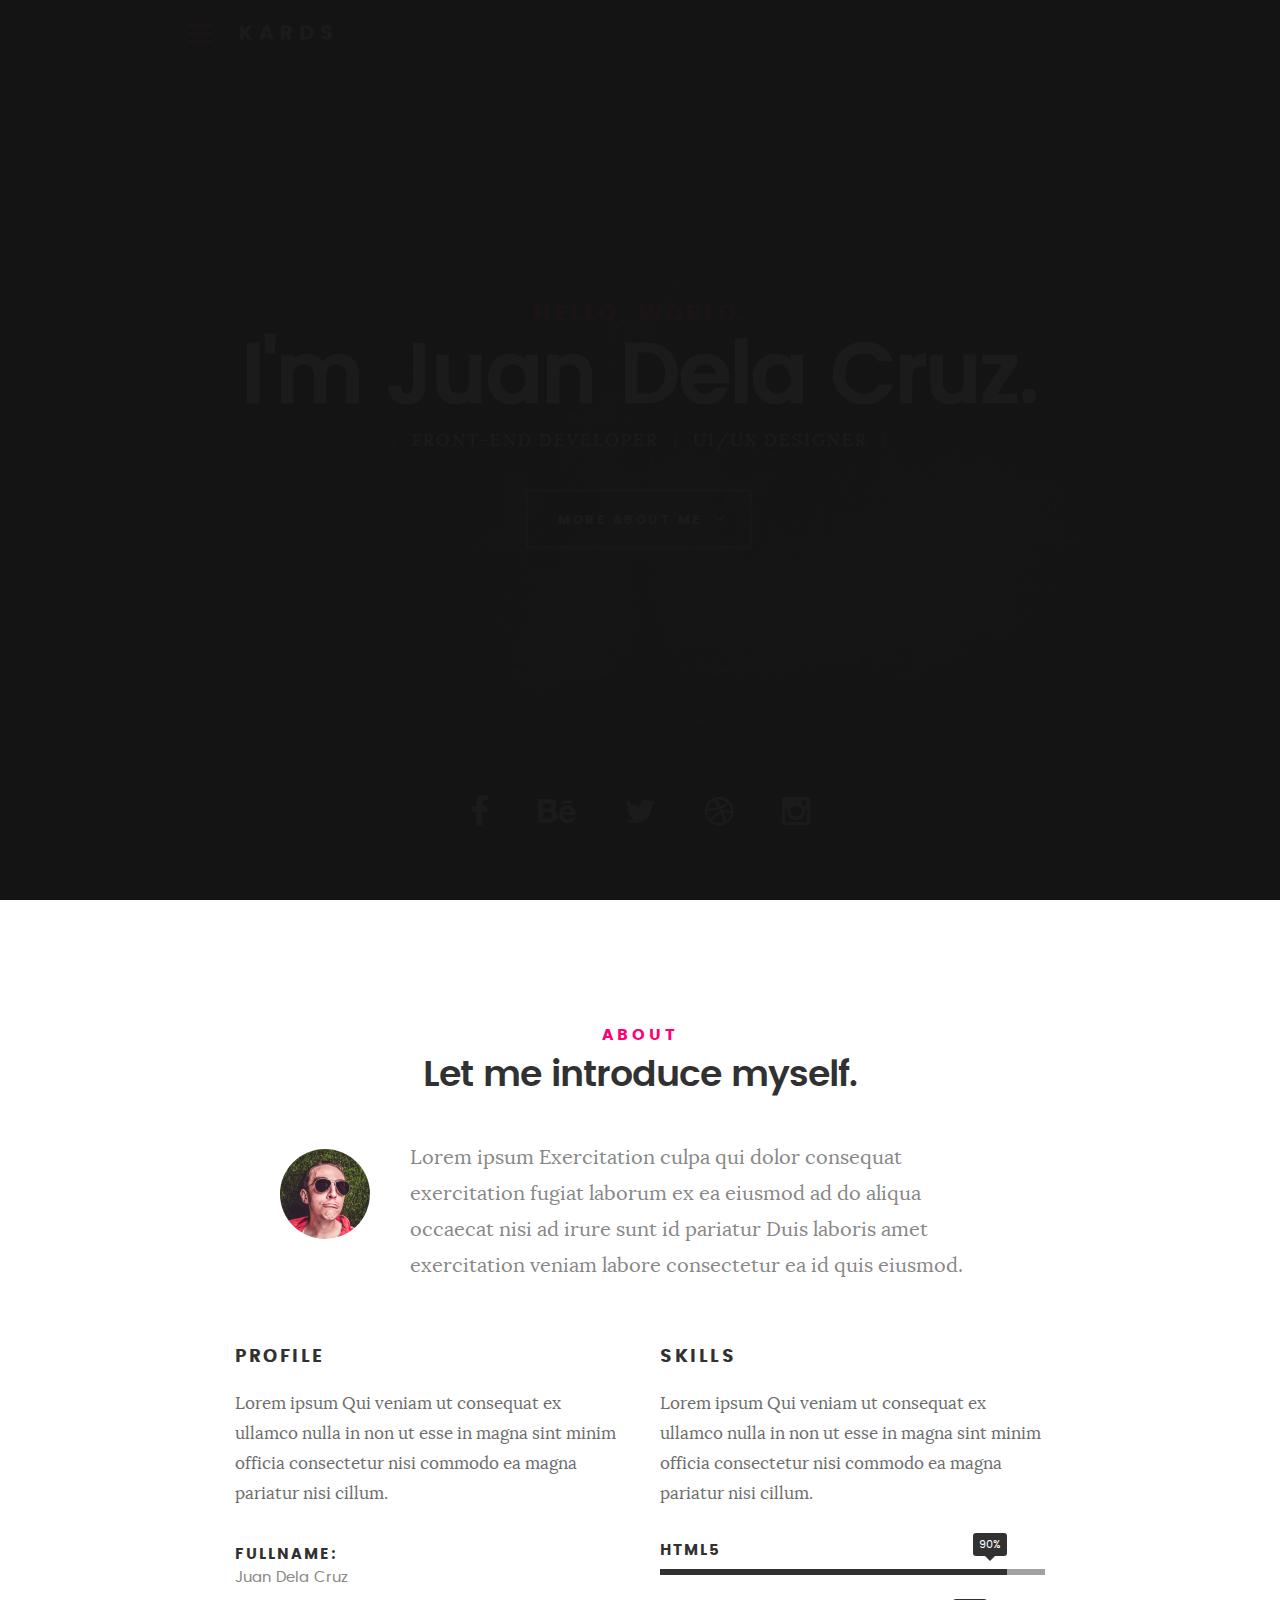
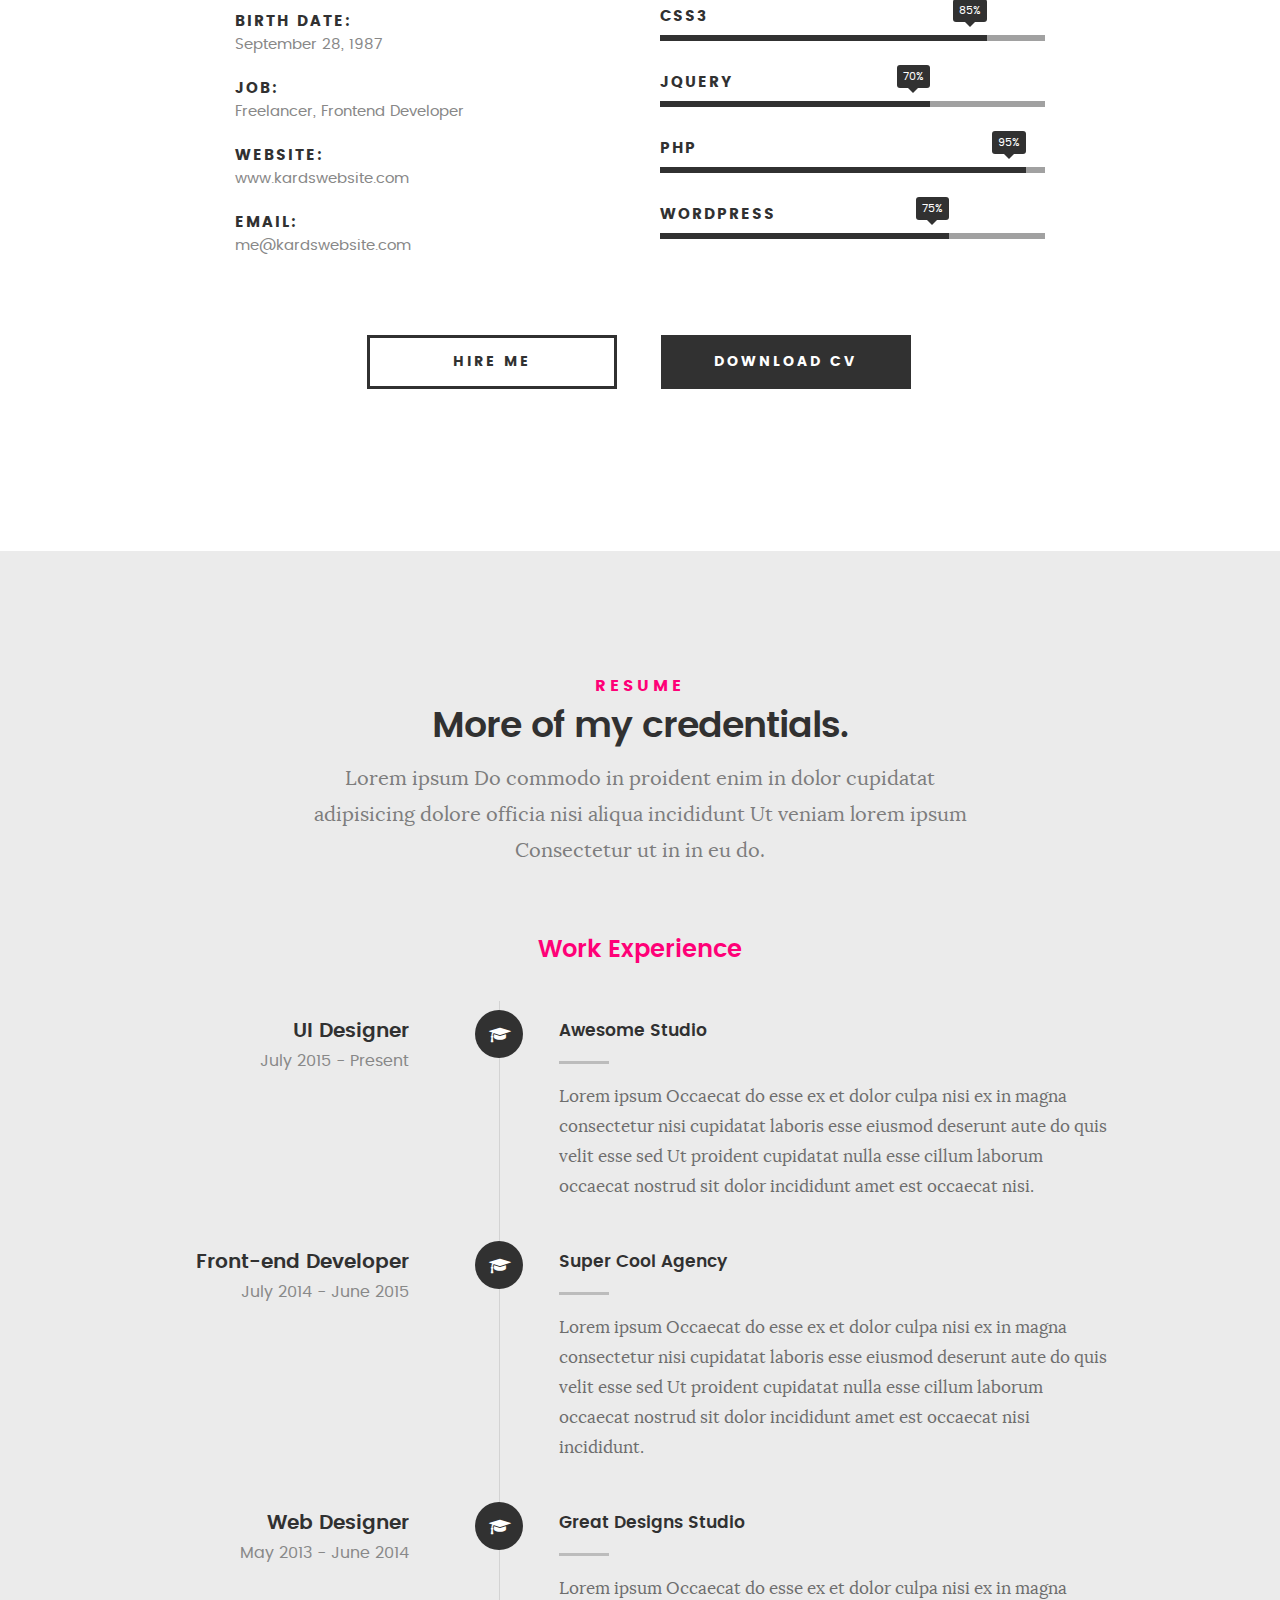
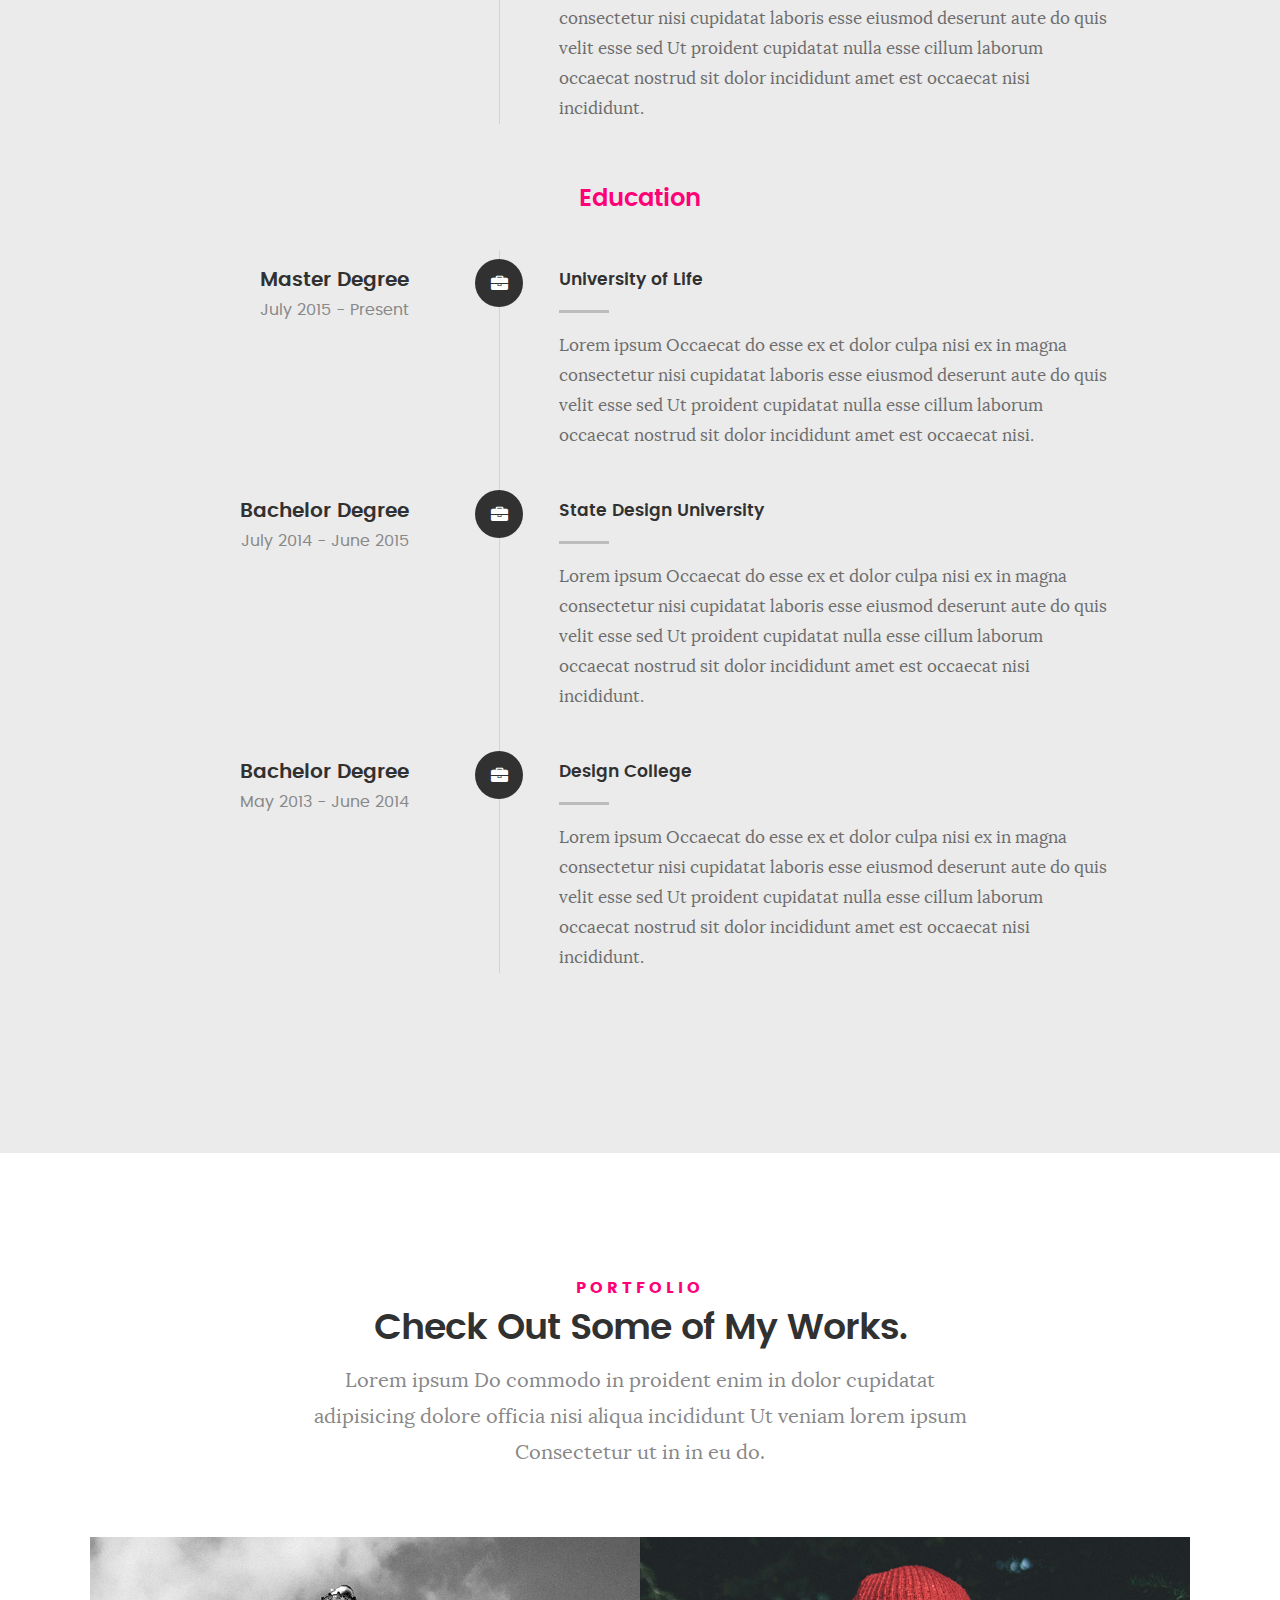
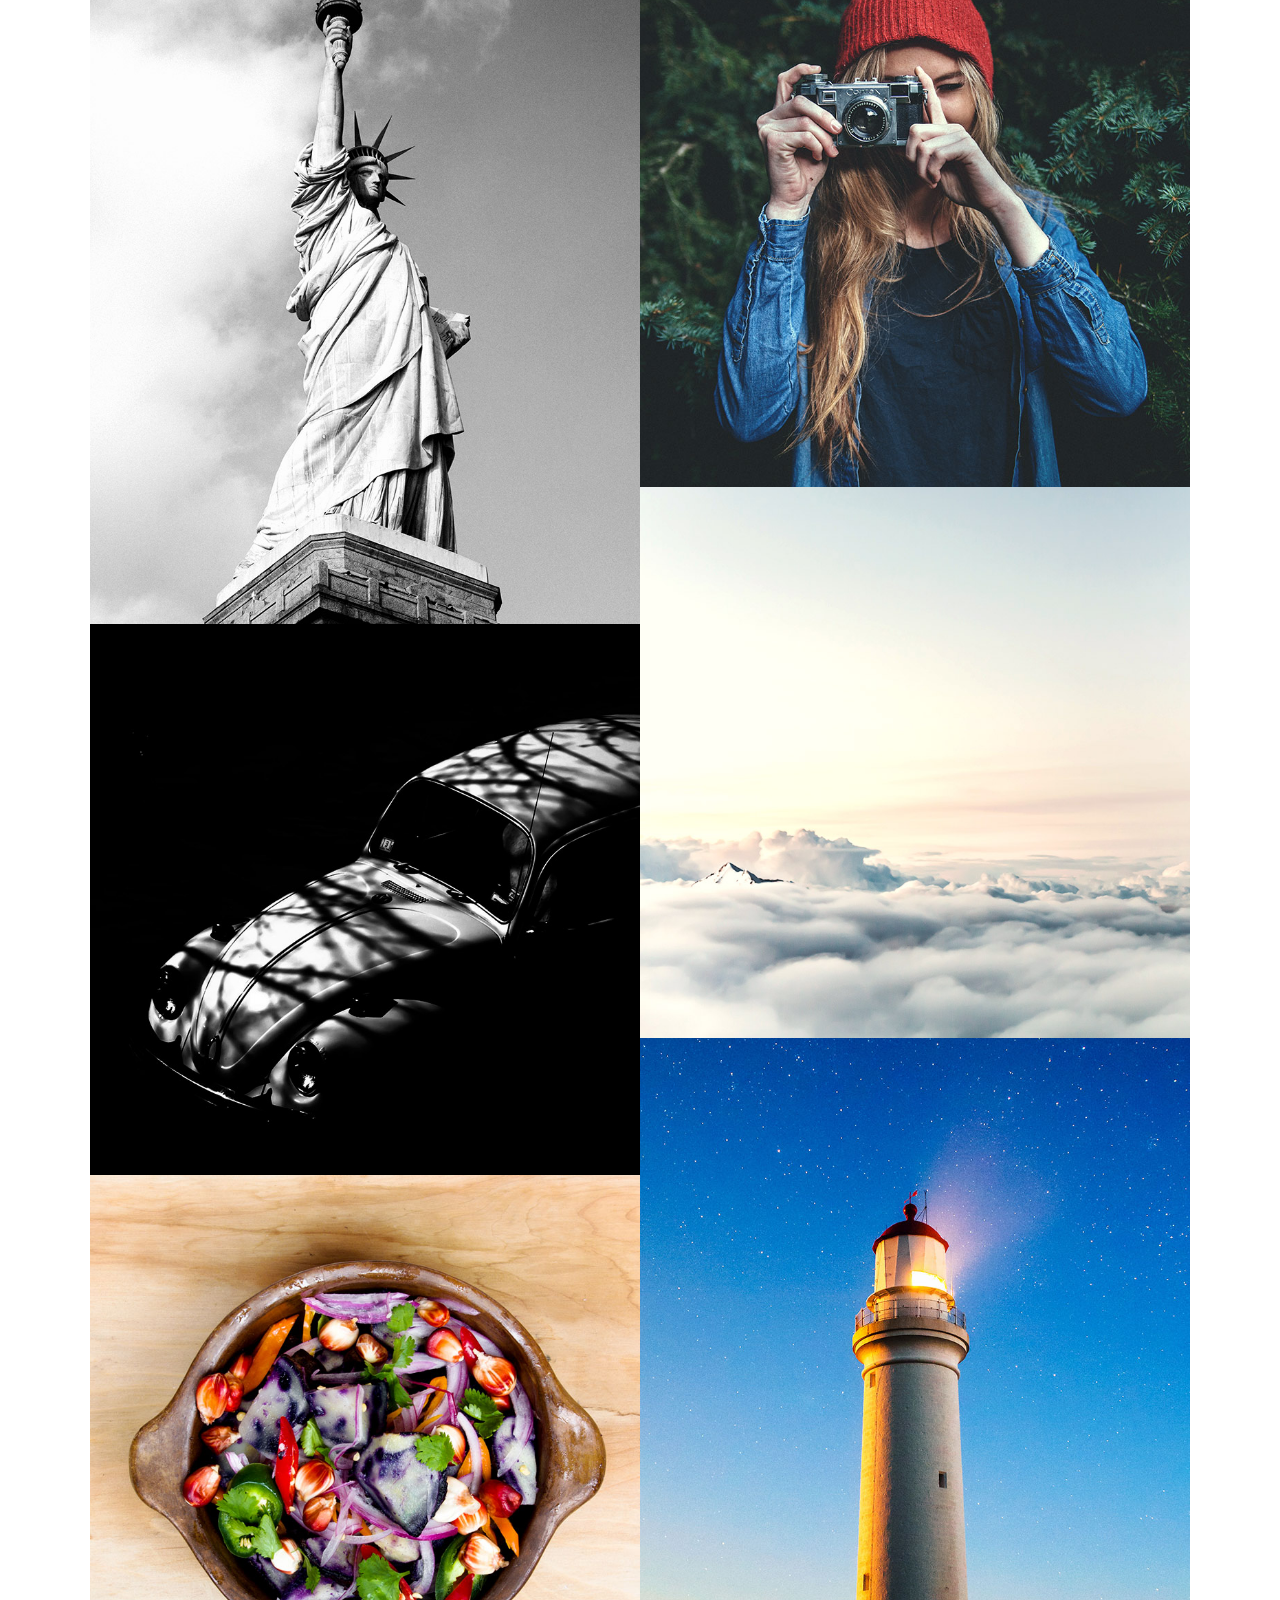
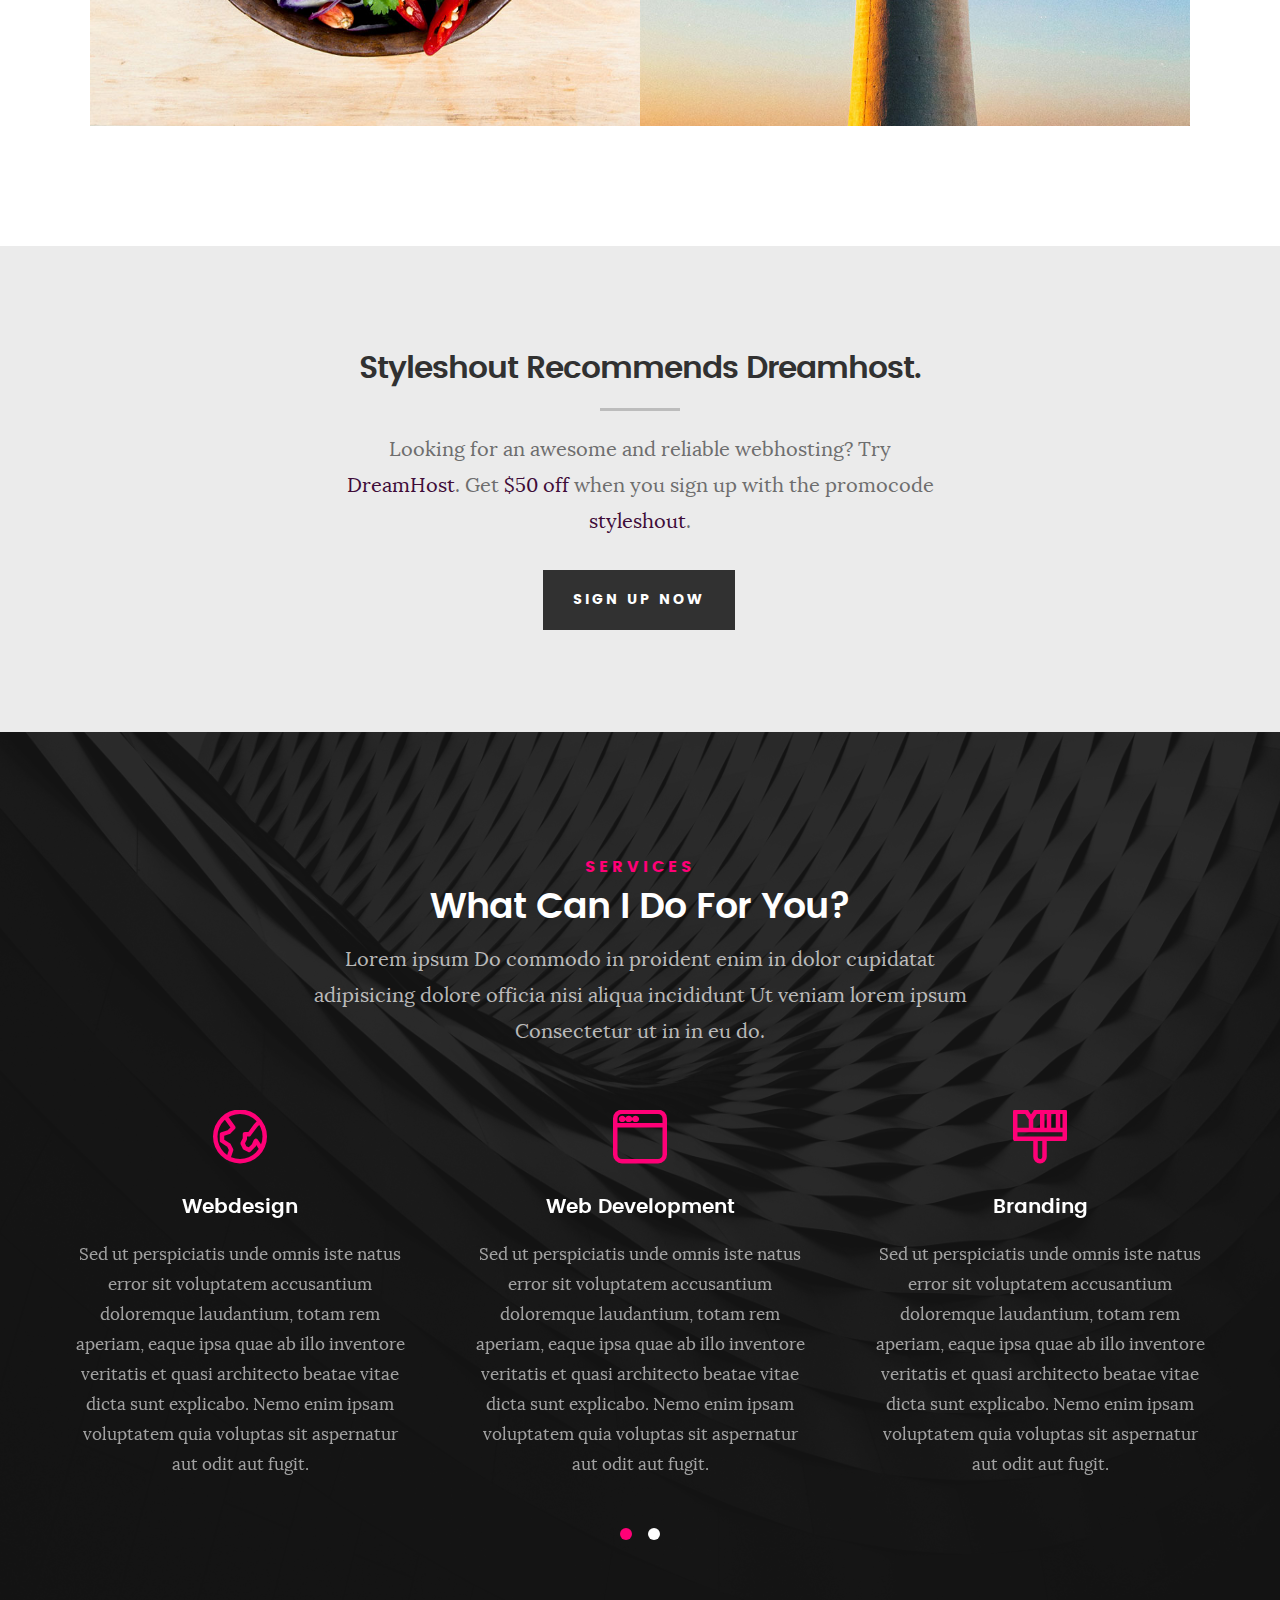
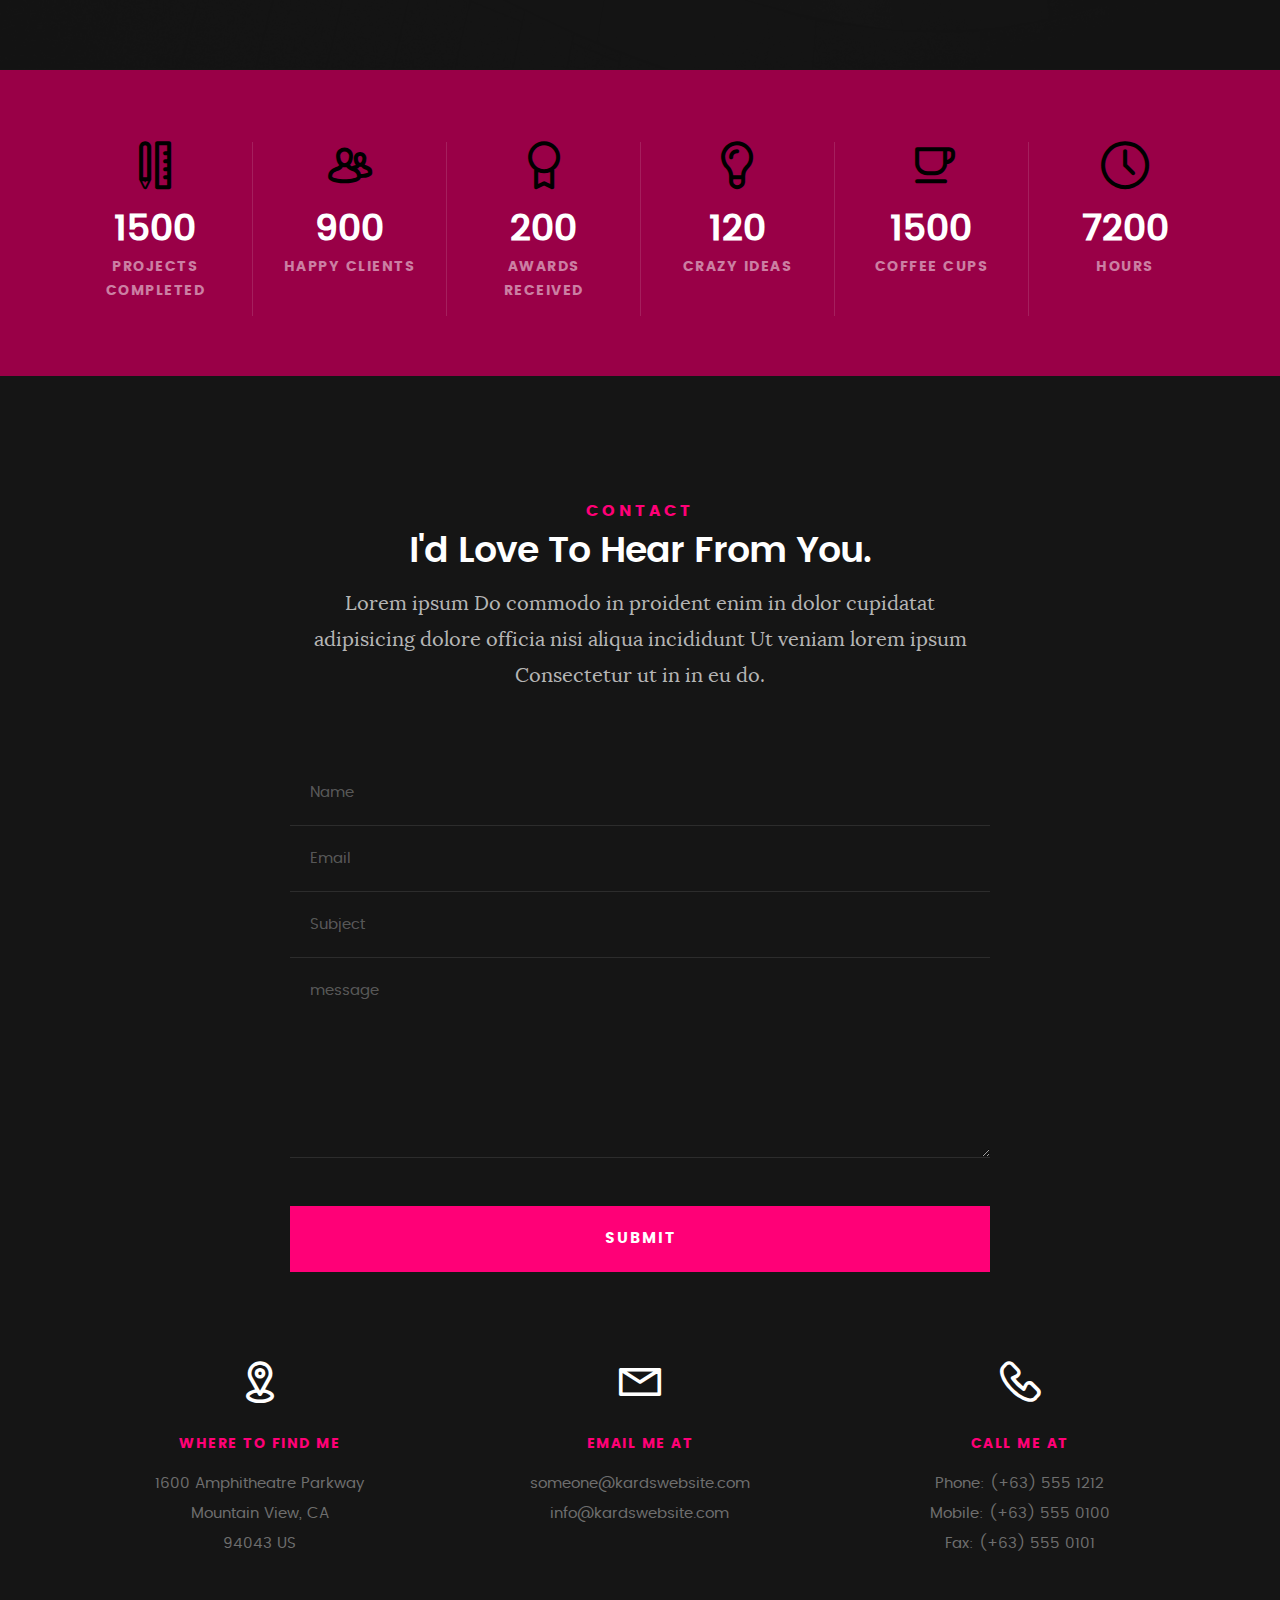
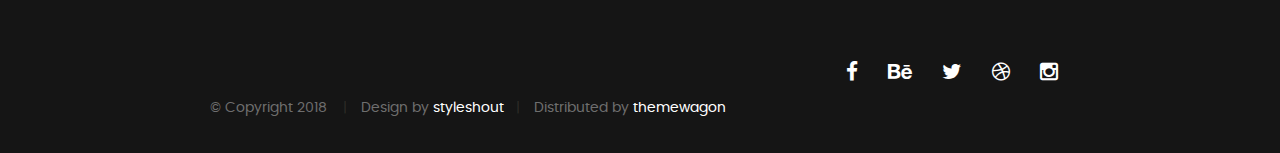
<file: index.html>
<!DOCTYPE html>
<!--[if IE 8 ]><html class="no-js oldie ie8" lang="en"> <![endif]-->
<!--[if IE 9 ]><html class="no-js oldie ie9" lang="en"> <![endif]-->
<!--[if (gte IE 9)|!(IE)]><!--><html class="no-js" lang="en"> <!--<![endif]-->
<head>

   <!--- basic page needs
   ================================================== -->
   <meta charset="utf-8">
	<title>Kards</title>
	<meta name="description" content="">  
	<meta name="author" content="">

   <!-- mobile specific metas
   ================================================== -->
	<meta name="viewport" content="width=device-width, initial-scale=1, maximum-scale=1">

 	<!-- CSS
   ================================================== -->
   <link rel="stylesheet" href="css/base.css">  
   <link rel="stylesheet" href="css/main.css">
   <link rel="stylesheet" href="css/vendor.css">     

   <!-- script
   ================================================== -->   
	<script src="js/modernizr.js"></script>
	<script src="js/pace.min.js"></script>

   <!-- favicons
	================================================== -->
	<link rel="icon" type="image/png" href="favicon.png">

</head>

<body id="top">

	<!-- header 
   ================================================== -->
   <header>   	
   	<div class="row">

   		<div class="top-bar">
   			<a class="menu-toggle" href="#"><span>Menu</span></a>

	   		<div class="logo">
		         <a href="index.html">KARDS</a>
		      </div>		      

		   	<nav id="main-nav-wrap">
					<ul class="main-navigation">
						<li class="current"><a class="smoothscroll"  href="#intro" title="">Home</a></li>
						<li><a class="smoothscroll"  href="#about" title="">About</a></li>
						<li><a class="smoothscroll"  href="#resume" title="">Resume</a></li>
						<li><a class="smoothscroll"  href="#portfolio" title="">Portfolio</a></li>
						<li><a class="smoothscroll"  href="#services" title="">Services</a></li>					
						<li><a class="smoothscroll"  href="#contact" title="">Contact</a></li>	
						<li><a href="styles.html" title="">Style Demo</a></li>				
					</ul>
				</nav>    		
   		</div> <!-- /top-bar --> 
   		
   	</div> <!-- /row --> 		
   </header> <!-- /header -->

	<!-- intro section
   ================================================== -->
   <section id="intro">   

   	<div class="intro-overlay"></div>	

   	<div class="intro-content">
   		<div class="row">

   			<div class="col-twelve">

	   			<h5>Hello, World.</h5>
	   			<h1>I'm Juan Dela Cruz.</h1>

	   			<p class="intro-position">
	   				<span>Front-end Developer</span>
	   				<span>UI/UX Designer</span> 
	   			</p>

	   			<a class="button stroke smoothscroll" href="#about" title="">More About Me</a>

	   		</div>  
   			
   		</div>   		 		
   	</div> <!-- /intro-content --> 

   	<ul class="intro-social">        
         <li><a href="#"><i class="fa fa-facebook"></i></a></li>
         <li><a href="#"><i class="fa fa-behance"></i></a></li>
         <li><a href="#"><i class="fa fa-twitter"></i></a></li>
         <li><a href="#"><i class="fa fa-dribbble"></i></a></li>
         <li><a href="#"><i class="fa fa-instagram"></i></a></li>
      </ul> <!-- /intro-social -->      	

   </section> <!-- /intro -->


   <!-- about section
   ================================================== -->
   <section id="about">  

   	<div class="row section-intro">
   		<div class="col-twelve">

   			<h5>About</h5>
   			<h1>Let me introduce myself.</h1>

   			<div class="intro-info">

   				<img src="images/profile-pic.jpg" alt="Profile Picture">

   				<p class="lead">Lorem ipsum Exercitation culpa qui dolor consequat exercitation fugiat laborum ex ea eiusmod ad do aliqua occaecat nisi ad irure sunt id pariatur Duis laboris amet exercitation veniam labore consectetur ea id quis eiusmod.</p>
   			</div>   			

   		</div>   		
   	</div> <!-- /section-intro -->

   	<div class="row about-content">

   		<div class="col-six tab-full">

   			<h3>Profile</h3>
   			<p>Lorem ipsum Qui veniam ut consequat ex ullamco nulla in non ut esse in magna sint minim officia consectetur nisi commodo ea magna pariatur nisi cillum.</p>

   			<ul class="info-list">
   				<li>
   					<strong>Fullname:</strong>
   					<span>Juan Dela Cruz</span>
   				</li>
   				<li>
   					<strong>Birth Date:</strong>
   					<span>September 28, 1987</span>
   				</li>
   				<li>
   					<strong>Job:</strong>
   					<span>Freelancer, Frontend Developer</span>
   				</li>
   				<li>
   					<strong>Website:</strong>
   					<span>www.kardswebsite.com</span>
   				</li>
   				<li>
   					<strong>Email:</strong>
   					<span>me@kardswebsite.com</span>
   				</li>

   			</ul> <!-- /info-list -->

   		</div>

   		<div class="col-six tab-full">

   			<h3>Skills</h3>
   			<p>Lorem ipsum Qui veniam ut consequat ex ullamco nulla in non ut esse in magna sint minim officia consectetur nisi commodo ea magna pariatur nisi cillum.</p>

				<ul class="skill-bars">
				   <li>
				   	<div class="progress percent90"><span>90%</span></div>
				   	<strong>HTML5</strong>
				   </li>
				   <li>
				   	<div class="progress percent85"><span>85%</span></div>
				   	<strong>CSS3</strong>
				   </li>
				   <li>
				   	<div class="progress percent70"><span>70%</span></div>
				   	<strong>JQuery</strong>
				   </li>
				   <li>
				   	<div class="progress percent95"><span>95%</span></div>
				   	<strong>PHP</strong>
				   </li>
				   <li>

				   	<div class="progress percent75"><span>75%</span></div>
				   	<strong>Wordpress</strong>
				   </li>
      
				</ul> <!-- /skill-bars -->		

   		</div>

   	</div>

   	<div class="row button-section">
   		<div class="col-twelve">
   			<a href="#contact" title="Hire Me" class="button stroke smoothscroll">Hire Me</a>
   			<a href="#" title="Download CV" class="button button-primary">Download CV</a>
   		</div>   		
   	</div>

   </section> <!-- /process-->    


   <!-- resume Section
   ================================================== -->
	<section id="resume" class="grey-section">

		<div class="row section-intro">
   		<div class="col-twelve">

   			<h5>Resume</h5>
   			<h1>More of my credentials.</h1>

   			<p class="lead">Lorem ipsum Do commodo in proident enim in dolor cupidatat adipisicing dolore officia nisi aliqua incididunt Ut veniam lorem ipsum Consectetur ut in in eu do.</p>

   		</div>   		
   	</div> <!-- /section-intro--> 

   	<div class="row resume-timeline">

   		<div class="col-twelve resume-header">

   			<h2>Work Experience</h2>

   		</div> <!-- /resume-header -->

   		<div class="col-twelve">

   			<div class="timeline-wrap">

   				<div class="timeline-block">

	   				<div class="timeline-ico">
	   					<i class="fa fa-graduation-cap"></i>
	   				</div>

	   				<div class="timeline-header">
	   					<h3>UI Designer</h3>
	   					<p>July 2015 - Present</p>
	   				</div>

	   				<div class="timeline-content">
	   					<h4>Awesome Studio</h4>
	   					<p>Lorem ipsum Occaecat do esse ex et dolor culpa nisi ex in magna consectetur nisi cupidatat laboris esse eiusmod deserunt aute do quis velit esse sed Ut proident cupidatat nulla esse cillum laborum occaecat nostrud sit dolor incididunt amet est occaecat nisi.</p>
	   				</div>

	   			</div> <!-- /timeline-block -->

	   			<div class="timeline-block">

	   				<div class="timeline-ico">
	   					<i class="fa fa-graduation-cap"></i>
	   				</div>

	   				<div class="timeline-header">
	   					<h3>Front-end Developer</h3>
	   					<p>July 2014 - June 2015</p>
	   				</div>

	   				<div class="timeline-content">
	   					<h4>Super Cool Agency</h4>
	   					<p>Lorem ipsum Occaecat do esse ex et dolor culpa nisi ex in magna consectetur nisi cupidatat laboris esse eiusmod deserunt aute do quis velit esse sed Ut proident cupidatat nulla esse cillum laborum occaecat nostrud sit dolor incididunt amet est occaecat nisi incididunt.</p>
	   				</div>

	   			</div> <!-- /timeline-block -->

	   			<div class="timeline-block">

	   				<div class="timeline-ico">
	   					<i class="fa fa-graduation-cap"></i>
	   				</div>

	   				<div class="timeline-header">
	   					<h3>Web Designer</h3>
	   					<p>May 2013 - June 2014</p>
	   				</div>

	   				<div class="timeline-content">
	   					<h4>Great Designs Studio</h4>
	   					<p>Lorem ipsum Occaecat do esse ex et dolor culpa nisi ex in magna consectetur nisi cupidatat laboris esse eiusmod deserunt aute do quis velit esse sed Ut proident cupidatat nulla esse cillum laborum occaecat nostrud sit dolor incididunt amet est occaecat nisi incididunt.</p>
	   				</div>

	   			</div> <!-- /timeline-block -->

   			</div> <!-- /timeline-wrap -->   			

   		</div> <!-- /col-twelve -->
   		
   	</div> <!-- /resume-timeline -->
   	
   	<div class="row resume-timeline">

   		<div class="col-twelve resume-header">

   			<h2>Education</h2>

   		</div> <!-- /resume-header -->

   		<div class="col-twelve">

   			<div class="timeline-wrap">

   				<div class="timeline-block">

	   				<div class="timeline-ico">
	   					<i class="fa fa-briefcase"></i>
	   				</div>

	   				<div class="timeline-header">
	   					<h3>Master Degree</h3>
	   					<p>July 2015 - Present</p>
	   				</div>

	   				<div class="timeline-content">
	   					<h4>University of Life</h4>
	   					<p>Lorem ipsum Occaecat do esse ex et dolor culpa nisi ex in magna consectetur nisi cupidatat laboris esse eiusmod deserunt aute do quis velit esse sed Ut proident cupidatat nulla esse cillum laborum occaecat nostrud sit dolor incididunt amet est occaecat nisi.</p>
	   				</div>

	   			</div> <!-- /timeline-block -->

	   			<div class="timeline-block">

	   				<div class="timeline-ico">
	   					<i class="fa fa-briefcase"></i>
	   				</div>

	   				<div class="timeline-header">
	   					<h3>Bachelor Degree</h3>
	   					<p>July 2014 - June 2015</p>
	   				</div>

	   				<div class="timeline-content">
	   					<h4>State Design University</h4>
	   					<p>Lorem ipsum Occaecat do esse ex et dolor culpa nisi ex in magna consectetur nisi cupidatat laboris esse eiusmod deserunt aute do quis velit esse sed Ut proident cupidatat nulla esse cillum laborum occaecat nostrud sit dolor incididunt amet est occaecat nisi incididunt.</p>
	   				</div>

	   			</div> <!-- /timeline-block -->

	   			<div class="timeline-block">

	   				<div class="timeline-ico">
	   					<i class="fa fa-briefcase"></i>
	   				</div>

	   				<div class="timeline-header">
	   					<h3>Bachelor Degree</h3>
	   					<p>May 2013 - June 2014</p>
	   				</div>

	   				<div class="timeline-content">
	   					<h4>Design College</h4>
	   					<p>Lorem ipsum Occaecat do esse ex et dolor culpa nisi ex in magna consectetur nisi cupidatat laboris esse eiusmod deserunt aute do quis velit esse sed Ut proident cupidatat nulla esse cillum laborum occaecat nostrud sit dolor incididunt amet est occaecat nisi incididunt.</p>
	   				</div>

	   			</div> <!-- /timeline-block -->

   			</div> <!-- /timeline-wrap -->   			

   		</div> <!-- /col-twelve -->
   		
   	</div> <!-- /resume-timeline -->
		
	</section> <!-- /features -->


	<!-- Portfolio Section
   ================================================== -->
	<section id="portfolio">

		<div class="row section-intro">
   		<div class="col-twelve">

   			<h5>Portfolio</h5>
   			<h1>Check Out Some of My Works.</h1>

   			<p class="lead">Lorem ipsum Do commodo in proident enim in dolor cupidatat adipisicing dolore officia nisi aliqua incididunt Ut veniam lorem ipsum Consectetur ut in in eu do.</p>

   		</div>   		
   	</div> <!-- /section-intro--> 

   	<div class="row portfolio-content">

   		<div class="col-twelve">

   			<!-- portfolio-wrapper -->
	         <div id="folio-wrapper" class="block-1-2 block-mob-full stack">

	         	<div class="bgrid folio-item">
	               <div class="item-wrap">
	               	<img src="images/portfolio/liberty.jpg" alt="Liberty">
	                  <a href="#modal-01" class="overlay">	                  	           
	                     <div class="folio-item-table">
	                     	<div class="folio-item-cell">
		     					       <h3 class="folio-title">Liberty</h3>	     					    
		     					    	 <span class="folio-types">
		     					       	  Graphic Design
		     					       </span>
		     					   </div>	                      	
	                     </div>                    
	                  </a>
	               </div>	               
	        		</div> <!-- /folio-item -->

	        		<div class="bgrid folio-item">
	               <div class="item-wrap">
	               	<img src="images/portfolio/shutterbug.jpg" alt="Shutterbug">
	               	<a href="#modal-02" class="overlay">              		                  
	                     <div class="folio-item-table">
	                     	<div class="folio-item-cell">
	                     		<h3 class="folio-title">Shutterbug</h3>	     					    
		     					    	<span class="folio-types">
		     					       	  Web Design
		     					      </span>		     		
		     					   </div> 	                      	
	                     </div>                    
	                  </a>
	               </div>
	        		</div> <!-- /folio-item -->

	            <div class="bgrid folio-item">
	               <div class="item-wrap">
	               	<img src="images/portfolio/clouds.jpg"alt="Clouds">
	                  <a href="#modal-03" class="overlay">             		                  
	                     <div class="folio-item-table">
	                     	<div class="folio-item-cell">
	                     		<h3 class="folio-title">Clouds</h3>	     					    
		     					    	<span class="folio-types">
		     					       	  Web Design
		     					      </span>		     		
		     					   </div> 	                      	
	                     </div>                    
	                  </a>
	               </div>
	        		</div> <!-- /folio-item -->

	            <div class="bgrid folio-item">
	               <div class="item-wrap">
	               	<img src="images/portfolio/beetle.jpg" alt="Beetle">
	                  <a href="#modal-04" class="overlay">                  	                 
	                     <div class="folio-item-table">
	                     	<div class="folio-item-cell">
	                     		<h3 class="folio-title">Beetle</h3>	     					    
		     					    	<span class="folio-types">
		     					       	  Branding
		     					      </span>		     		
		     					   </div>  	                      	
	                     </div>                    
	                  </a>
	               </div>
	        		</div> <!-- /folio-item -->     

	        		<div class="bgrid folio-item">
	               <div class="item-wrap">
	               	<img src="images/portfolio/lighthouse.jpg" alt="Lighthouse">
	                  <a href="#modal-05" class="overlay">             		                  
	                     <div class="folio-item-table">
	                     	<div class="folio-item-cell">
	                     		<h3 class="folio-title">Lighthouse</h3>	     					    
		     					    	<span class="folio-types">
		     					       	  Web Development
		     					      </span>		     		
		     					   </div> 	                      	
	                     </div>                    
	                  </a>
	               </div>
	        		</div> <!-- /folio-item -->

	            <div class="bgrid folio-item">
	               <div class="item-wrap">
	               	<img src="images/portfolio/salad.jpg" alt="Salad">
	                  <a href="#modal-06" class="overlay">
	                     <div class="folio-item-table">
	                     	<div class="folio-item-cell">
	                     		<h3 class="folio-title">Salad</h3>	     					    
		     					    	<span class="folio-types">
		     					       	  Branding
		     					      </span>		     		
		     					   </div>	                      	
	                     </div>                    
	                  </a>
	               </div>
	        		</div> <!-- /folio-item -->   

	            <!-- modal popups - begin
	            ============================================================= -->
	            <div id="modal-01" class="popup-modal slider mfp-hide">	

				     	<div class="media">
				     		<img src="images/portfolio/modals/m-liberty.jpg" alt="" />
				     	</div>      	

					   <div class="description-box">
					      <h4>Liberty</h4>		      
					      <p>Proin gravida nibh vel velit auctor aliquet. Aenean sollicitudin, lorem quis bibendum auctor, nisi elit consequat ipsum, nec sagittis sem nibh id elit.</p>

					      <div class="categories">Web Development</div>			               
					   </div>

			         <div class="link-box">
			            <a href="http://www.behance.net">Details</a>
					      <a href="#" class="popup-modal-dismiss">Close</a>
			         </div>		      

				   </div> <!-- /modal-01 -->

				   <div id="modal-02" class="popup-modal slider mfp-hide">	

				     	<div class="media">
				     		<img src="images/portfolio/modals/m-shutterbug.jpg" alt="" />
				     	</div>      	

					   <div class="description-box">
					      <h4>Shutterbug</h4>		      
					      <p>Proin gravida nibh vel velit auctor aliquet. Aenean sollicitudin, lorem quis bibendum auctor, nisi elit consequat ipsum, nec sagittis sem nibh id elit.</p>

					      <div class="categories">Web Design</div>			               
					   </div>

			         <div class="link-box">
			            <a href="http://www.behance.net">Details</a>
					      <a href="#" class="popup-modal-dismiss">Close</a>
			         </div>		      

				   </div> <!-- /modal-02 -->

				   <div id="modal-03" class="popup-modal slider mfp-hide">	

				     	<div class="media">
				     		<img src="images/portfolio/modals/m-clouds.jpg" alt="" />
				     	</div>      	

					   <div class="description-box">
					      <h4>Clouds</h4>		      
					      <p>Proin gravida nibh vel velit auctor aliquet. Aenean sollicitudin, lorem quis bibendum auctor, nisi elit consequat ipsum, nec sagittis sem nibh id elit.</p>

					      <div class="categories">Web Design</div>			               
					   </div>

			         <div class="link-box">
			            <a href="http://www.behance.net">Details</a>
					      <a href="#" class="popup-modal-dismiss">Close</a>
			         </div>		      

				   </div> <!-- /modal-03 -->

				   <div id="modal-04" class="popup-modal slider mfp-hide">	

				     	<div class="media">
				     		<img src="images/portfolio/modals/m-beetle.jpg" alt="" />
				     	</div>      	

					   <div class="description-box">
					      <h4>Beetle</h4>		      
					      <p>Proin gravida nibh vel velit auctor aliquet. Aenean sollicitudin, lorem quis bibendum auctor, nisi elit consequat ipsum, nec sagittis sem nibh id elit.</p>

					      <div class="categories">Branding</div>			               
					   </div>

			         <div class="link-box">
			            <a href="http://www.behance.net">Details</a>
					      <a href="#" class="popup-modal-dismiss">Close</a>
			         </div>		      

				   </div> <!-- /modal-04 -->

				   <div id="modal-05" class="popup-modal slider mfp-hide">	

				     	<div class="media">
				     		<img src="images/portfolio/modals/m-lighthouse.jpg" alt="" />
				     	</div>      	

					   <div class="description-box">
					      <h4>Lighthouse</h4>		      
					      <p>Proin gravida nibh vel velit auctor aliquet. Aenean sollicitudin, lorem quis bibendum auctor, nisi elit consequat ipsum, nec sagittis sem nibh id elit.</p>

					      <div class="categories">Web Development</div>			               
					   </div>

			         <div class="link-box">
			            <a href="http://www.behance.net">Details</a>
					      <a href="#" class="popup-modal-dismiss">Close</a>
			         </div>		      

				   </div> <!-- /modal-05 -->

				   <div id="modal-06" class="popup-modal slider mfp-hide">	

				     	<div class="media">
				     		<img src="images/portfolio/modals/m-salad.jpg" alt="" />
				     	</div>      	

					   <div class="description-box">
					      <h4>Salad</h4>		      
					      <p>Proin gravida nibh vel velit auctor aliquet. Aenean sollicitudin, lorem quis bibendum auctor, nisi elit consequat ipsum, nec sagittis sem nibh id elit.</p>

					      <div class="categories">Branding</div>			               
					   </div>

			         <div class="link-box">
			            <a href="http://www.behance.net">Details</a>
					      <a href="#" class="popup-modal-dismiss">Close</a>
			         </div>		      

				   </div> <!-- /modal-06 -->


				   <!-- modal popups - end
	            ============================================================= -->

	         </div> <!-- /portfolio-wrapper --> 

   		</div>  <!-- /twelve -->   

   	</div> <!-- /portfolio-content --> 
		
	</section> <!-- /portfolio --> 


	<!-- CTA Section
   ================================================== -->
	<section id="cta" class="grey-section">

   	<div class="row cta-content">

   		<div class="col-twelve section-ads">  

	     		<h2 class="h01"><a href="http://www.dreamhost.com/r.cgi?287326|STYLESHOUT">Styleshout Recommends Dreamhost.</a></h2>

		      <p class="lead">
		      Looking for an awesome and reliable webhosting? Try <a href="http://www.dreamhost.com/r.cgi?287326|STYLESHOUT"><span>DreamHost</span></a>.
				Get <span>$50 off</span> when you sign up with the promocode <span>styleshout</span>. 
				<!-- Simply type	the promocode in the box labeled “Promo Code” when placing your order. -->	
				</p>

				<div class="action">
			      <a class="button button-primary large" href="http://www.dreamhost.com/r.cgi?287326|STYLESHOUT">Sign Up Now</a>
		      </div>		     	

   		</div>

   	</div> <!-- /cta-content -->

   </section> <!-- /cta --> 

	
	<!-- services Section
   ================================================== -->
	<section id="services">

		<div class="overlay"></div>

		<div class="row section-intro">
   		<div class="col-twelve">

   			<h5>Services</h5>
   			<h1>What Can I Do For You?</h1>

   			<p class="lead">Lorem ipsum Do commodo in proident enim in dolor cupidatat adipisicing dolore officia nisi aliqua incididunt Ut veniam lorem ipsum Consectetur ut in in eu do.</p>

   		</div>   		
   	</div> <!-- /section-intro -->

   	<div class="row services-content">

   		<div id="owl-slider" class="owl-carousel services-list">

	      	<div class="service">	

	      		<span class="icon"><i class="icon-earth"></i></span>            

	            <div class="service-content">	

	            	 <h3>Webdesign</h3>

		            <p class="desc">Sed ut perspiciatis unde omnis iste natus error sit voluptatem accusantium doloremque laudantium, totam rem aperiam, eaque ipsa quae ab illo inventore veritatis et quasi architecto beatae vitae dicta sunt explicabo. Nemo enim ipsam voluptatem quia voluptas sit aspernatur aut odit aut fugit.
	         		</p>
	         		
	         	</div> 	         	 

				</div> <!-- /service -->

				<div class="service">	

					<span class="icon"><i class="icon-window"></i></span>                          

	            <div class="service-content">	

	            	<h3>Web Development</h3>  

		            <p class="desc">Sed ut perspiciatis unde omnis iste natus error sit voluptatem accusantium doloremque laudantium, totam rem aperiam, eaque ipsa quae ab illo inventore veritatis et quasi architecto beatae vitae dicta sunt explicabo. Nemo enim ipsam voluptatem quia voluptas sit aspernatur aut odit aut fugit.
	         		</p>

	            </div>	                          

			   </div> <!-- /service -->

			   <div class="service">

			   	<span class="icon"><i class="icon-paint-brush"></i></span>		            

	            <div class="service-content">

	            	<h3>Branding</h3>

		            <p class="desc">Sed ut perspiciatis unde omnis iste natus error sit voluptatem accusantium doloremque laudantium, totam rem aperiam, eaque ipsa quae ab illo inventore veritatis et quasi architecto beatae vitae dicta sunt explicabo. Nemo enim ipsam voluptatem quia voluptas sit aspernatur aut odit aut fugit.
	        			</p> 

	            </div> 	            	               

			   </div> <!-- /service -->

				<div class="service">

					<span class="icon"><i class="icon-toggles"></i></span>	              

	            <div class="service-content">

	            	<h3>UI/UX Design</h3>

		            <p class="desc">Sed ut perspiciatis unde omnis iste natus error sit voluptatem accusantium doloremque laudantium, totam rem aperiam, eaque ipsa quae ab illo inventore veritatis et quasi architecto beatae vitae dicta sunt explicabo. Nemo enim ipsam voluptatem quia voluptas sit aspernatur aut odit aut fugit.
	         		</p> 
	         		
	            </div>                

				</div> <!-- /service -->

			   <div class="service">

			   	<span class="icon"><i class="icon-image"></i></span>	            

	            <div class="service-content">

	            	<h3>Graphics Design</h3>

		            <p class="desc">Sed ut perspiciatis unde omnis iste natus error sit voluptatem accusantium doloremque laudantium, totam rem aperiam, eaque ipsa quae ab illo inventore veritatis et quasi architecto beatae vitae dicta sunt explicabo. Nemo enim ipsam voluptatem quia voluptas sit aspernatur aut odit aut fugit.
	        			</p> 

	            </div>	               

			   </div> <!-- /service -->

			   <div class="service">

			   	<span class="icon"><i class="icon-chat"></i></span>	   	           

	            <div class="service-content">

	            	 <h3>Consultancy</h3>

		            <p class="desc">Sed ut perspiciatis unde omnis iste natus error sit voluptatem accusantium doloremque laudantium, totam rem aperiam, eaque ipsa quae ab illo inventore veritatis et quasi architecto beatae vitae dicta sunt explicabo. Nemo enim ipsam voluptatem quia voluptas sit aspernatur aut odit aut fugit.
	        			</p> 
	        			
	            </div>	               

			   </div> <!-- /service -->

	      </div> <!-- /services-list -->
   		
   	</div> <!-- /services-content -->
		
	</section> <!-- /services -->	


	<!-- stats Section
   ================================================== -->
	<section id="stats" class="count-up">

		<div class="row">
			<div class="col-twelve">

				<div class="block-1-6 block-s-1-3 block-tab-1-2 block-mob-full stats-list">

					<div class="bgrid stat">

						<div class="icon-part">
							<i class="icon-pencil-ruler"></i>
						</div>

						<h3 class="stat-count">
							1500
						</h3>

						<h5 class="stat-title">
							Projects Completed
						</h5>

					</div> <!-- /stat -->					

					<div class="bgrid stat">

						<div class="icon-part">
							<i class="icon-users"></i>
						</div>

						<h3 class="stat-count">
							900
						</h3>

						<h5 class="stat-title">
							Happy Clients
						</h5>

					</div> <!-- /stat -->

					<div class="bgrid stat">

						<div class="icon-part">
							<i class="icon-badge"></i>
						</div>

						<h3 class="stat-count">
							200
						</h3>

						<h5 class="stat-title">
							Awards Received
						</h5>

					</div> <!-- /stat -->									

					<div class="bgrid stat">

						<div class="icon-part">
							<i class="icon-light-bulb"></i>
						</div>

						<h3 class="stat-count">
							120
						</h3>

						<h5 class="stat-title">
							Crazy Ideas
						</h5>

					</div> <!-- /stat -->

					<div class="bgrid stat">

						<div class="icon-part">
							<i class="icon-cup"></i>
						</div>

						<h3 class="stat-count">
							1500
						</h3>

						<h5 class="stat-title">
							Coffee Cups
						</h5>

					</div> <!-- /stat -->

					<div class="bgrid stat">

						<div class="icon-part">
							<i class="icon-clock"></i>
						</div>

						<h3 class="stat-count">
							7200
						</h3>

						<h5 class="stat-title">
							Hours
						</h5>

					</div> <!-- /stat -->

				</div> <!-- /stats-list -->

			</div> <!-- /twelve -->
		</div> <!-- /row -->

	</section> <!-- /stats -->

	
   <!-- contact
   ================================================== -->
	<section id="contact">

		<div class="row section-intro">
   		<div class="col-twelve">

   			<h5>Contact</h5>
   			<h1>I'd Love To Hear From You.</h1>

   			<p class="lead">Lorem ipsum Do commodo in proident enim in dolor cupidatat adipisicing dolore officia nisi aliqua incididunt Ut veniam lorem ipsum Consectetur ut in in eu do.</p>

   		</div> 
   	</div> <!-- /section-intro -->

   	<div class="row contact-form">

   		<div class="col-twelve">

            <!-- form -->
            <form name="contactForm" id="contactForm" method="post" action="">
      			<fieldset>

                  <div class="form-field">
 						   <input name="contactName" type="text" id="contactName" placeholder="Name" value="" minlength="2" required="">
                  </div>
                  <div class="form-field">
	      			   <input name="contactEmail" type="email" id="contactEmail" placeholder="Email" value="" required="">
	               </div>
                  <div class="form-field">
	     				   <input name="contactSubject" type="text" id="contactSubject" placeholder="Subject" value="">
	               </div>                       
                  <div class="form-field">
	                 	<textarea name="contactMessage" id="contactMessage" placeholder="message" rows="10" cols="50" required=""></textarea>
	               </div>                      
                 <div class="form-field">
                     <button class="submitform">Submit</button>
                     <div id="submit-loader">
                        <div class="text-loader">Sending...</div>                             
       				      <div class="s-loader">
								  	<div class="bounce1"></div>
								  	<div class="bounce2"></div>
								  	<div class="bounce3"></div>
								</div>
							</div>
                  </div>

      			</fieldset>
      		</form> <!-- Form End -->

            <!-- contact-warning -->
            <div id="message-warning">            	
            </div>            
            <!-- contact-success -->
      		<div id="message-success">
               <i class="fa fa-check"></i>Your message was sent, thank you!<br>
      		</div>

         </div> <!-- /col-twelve -->
   		
   	</div> <!-- /contact-form -->

   	<div class="row contact-info">

   		<div class="col-four tab-full">

   			<div class="icon">
   				<i class="icon-pin"></i>
   			</div>

   			<h5>Where to find me</h5>

   			<p>
            1600 Amphitheatre Parkway<br>
            Mountain View, CA<br>
            94043 US
            </p>

   		</div>

   		<div class="col-four tab-full collapse">

   			<div class="icon">
   				<i class="icon-mail"></i>
   			</div>

   			<h5>Email Me At</h5>

   			<p>someone@kardswebsite.com<br>
			   	info@kardswebsite.com			     
			   </p>

   		</div>

   		<div class="col-four tab-full">

   			<div class="icon">
   				<i class="icon-phone"></i>
   			</div>

   			<h5>Call Me At</h5>

   			<p>Phone: (+63) 555 1212<br>
			   	Mobile: (+63) 555 0100<br>
			     	Fax: (+63) 555 0101
			   </p>

   		</div>
   		
   	</div> <!-- /contact-info -->
		
	</section> <!-- /contact -->


   <!-- footer
   ================================================== -->

   <footer>
     	<div class="row">

     		<div class="col-six tab-full pull-right social">

     			<ul class="footer-social">        
			      <li><a href="#"><i class="fa fa-facebook"></i></a></li>
			      <li><a href="#"><i class="fa fa-behance"></i></a></li>
			      <li><a href="#"><i class="fa fa-twitter"></i></a></li>
			      <li><a href="#"><i class="fa fa-dribbble"></i></a></li>
			      <li><a href="#"><i class="fa fa-instagram"></i></a></li>
			   </ul> 
	      		
	      </div>

      	<div class="col-eight tab-full">
	      	<div class="copyright">
		        	<span>© Copyright 2018 </span> 
		        	<span>Design by <a href="http://www.styleshout.com/">styleshout</a></span> 
		        	<span>Distributed by <a href="https://themewagon.com/">themewagon</a></span>	         	
		         </div>		                  
	      	</div>

	      	<div id="go-top">
		         <a class="smoothscroll" title="Back to Top" href="#top"><i class="fa fa-long-arrow-up"></i></a>
		      </div>

      	</div> <!-- /row -->     	
   </footer>  

   <div id="preloader"> 
    	<div id="loader"></div>
   </div> 

   <!-- Java Script
   ================================================== --> 
   <script src="js/jquery-2.1.3.min.js"></script>
   <script src="js/plugins.js"></script>
   <script src="js/main.js"></script>

</body>

</html>
</file>
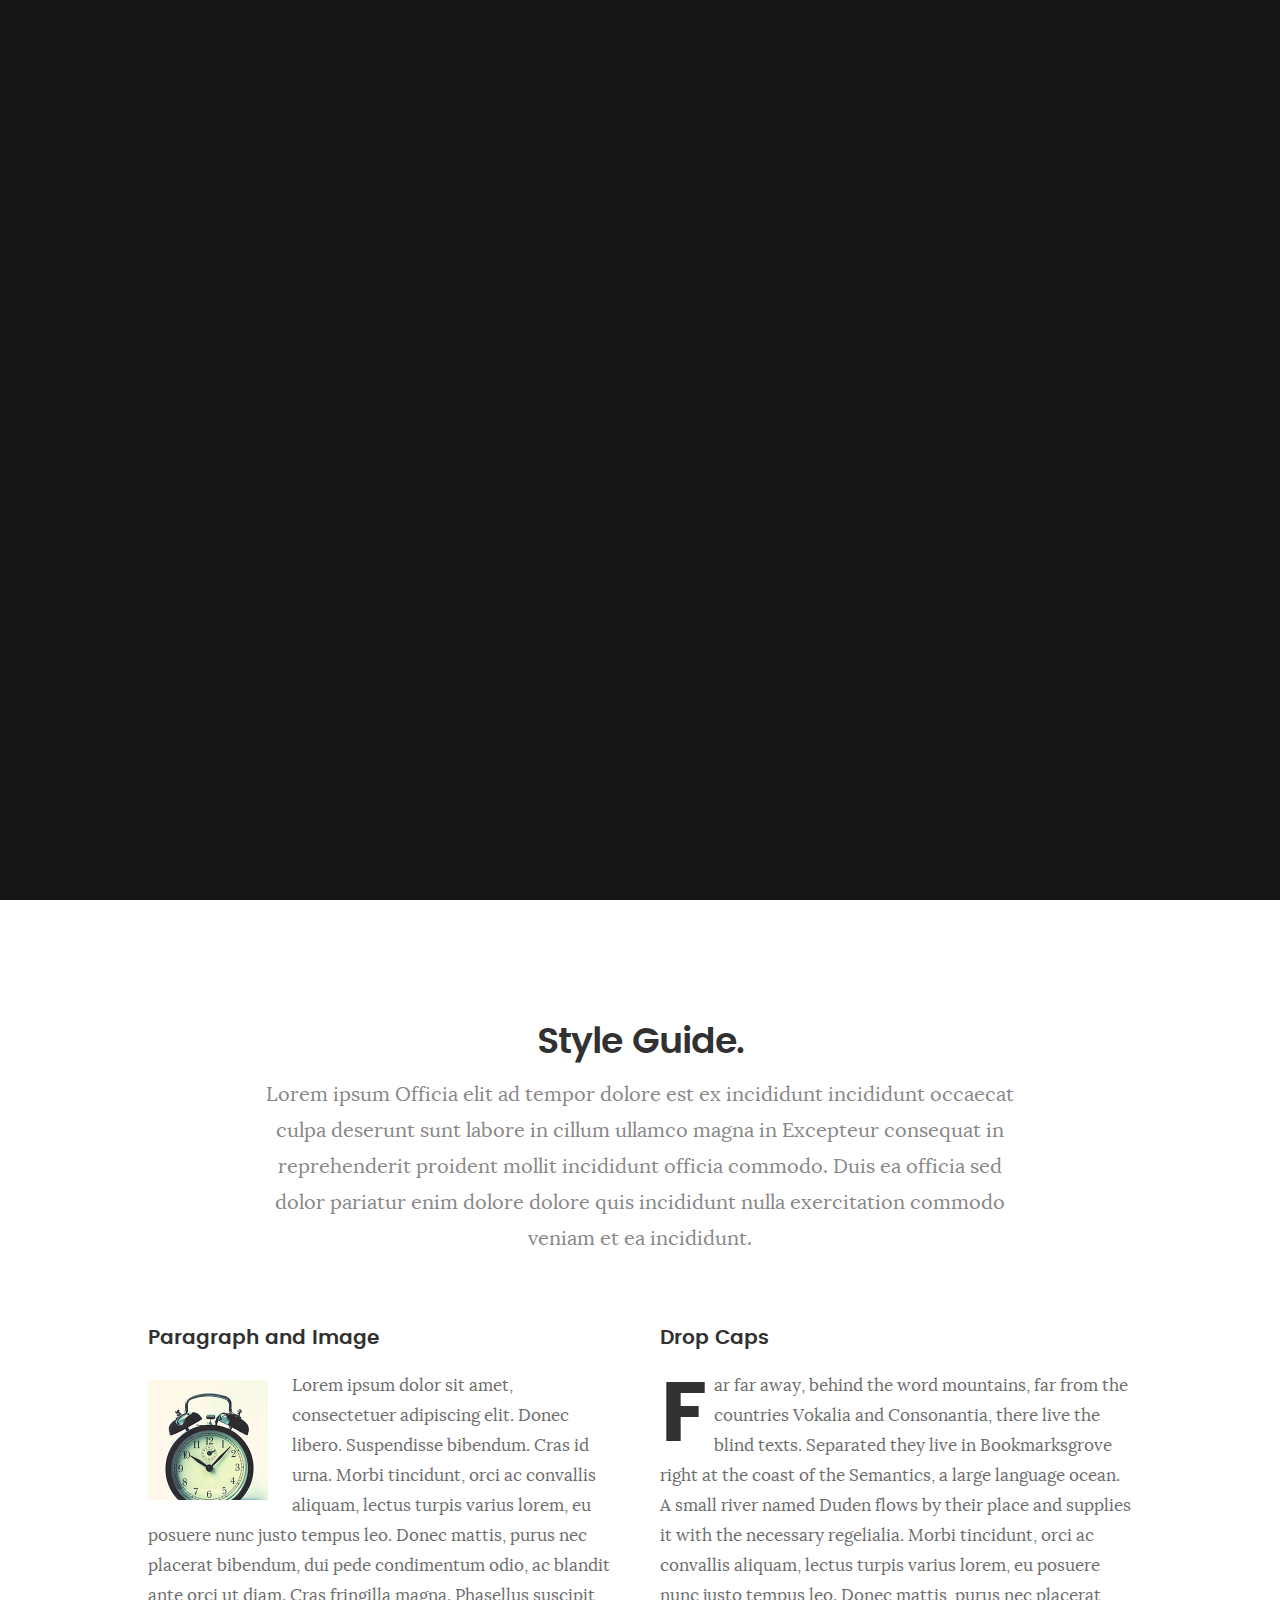
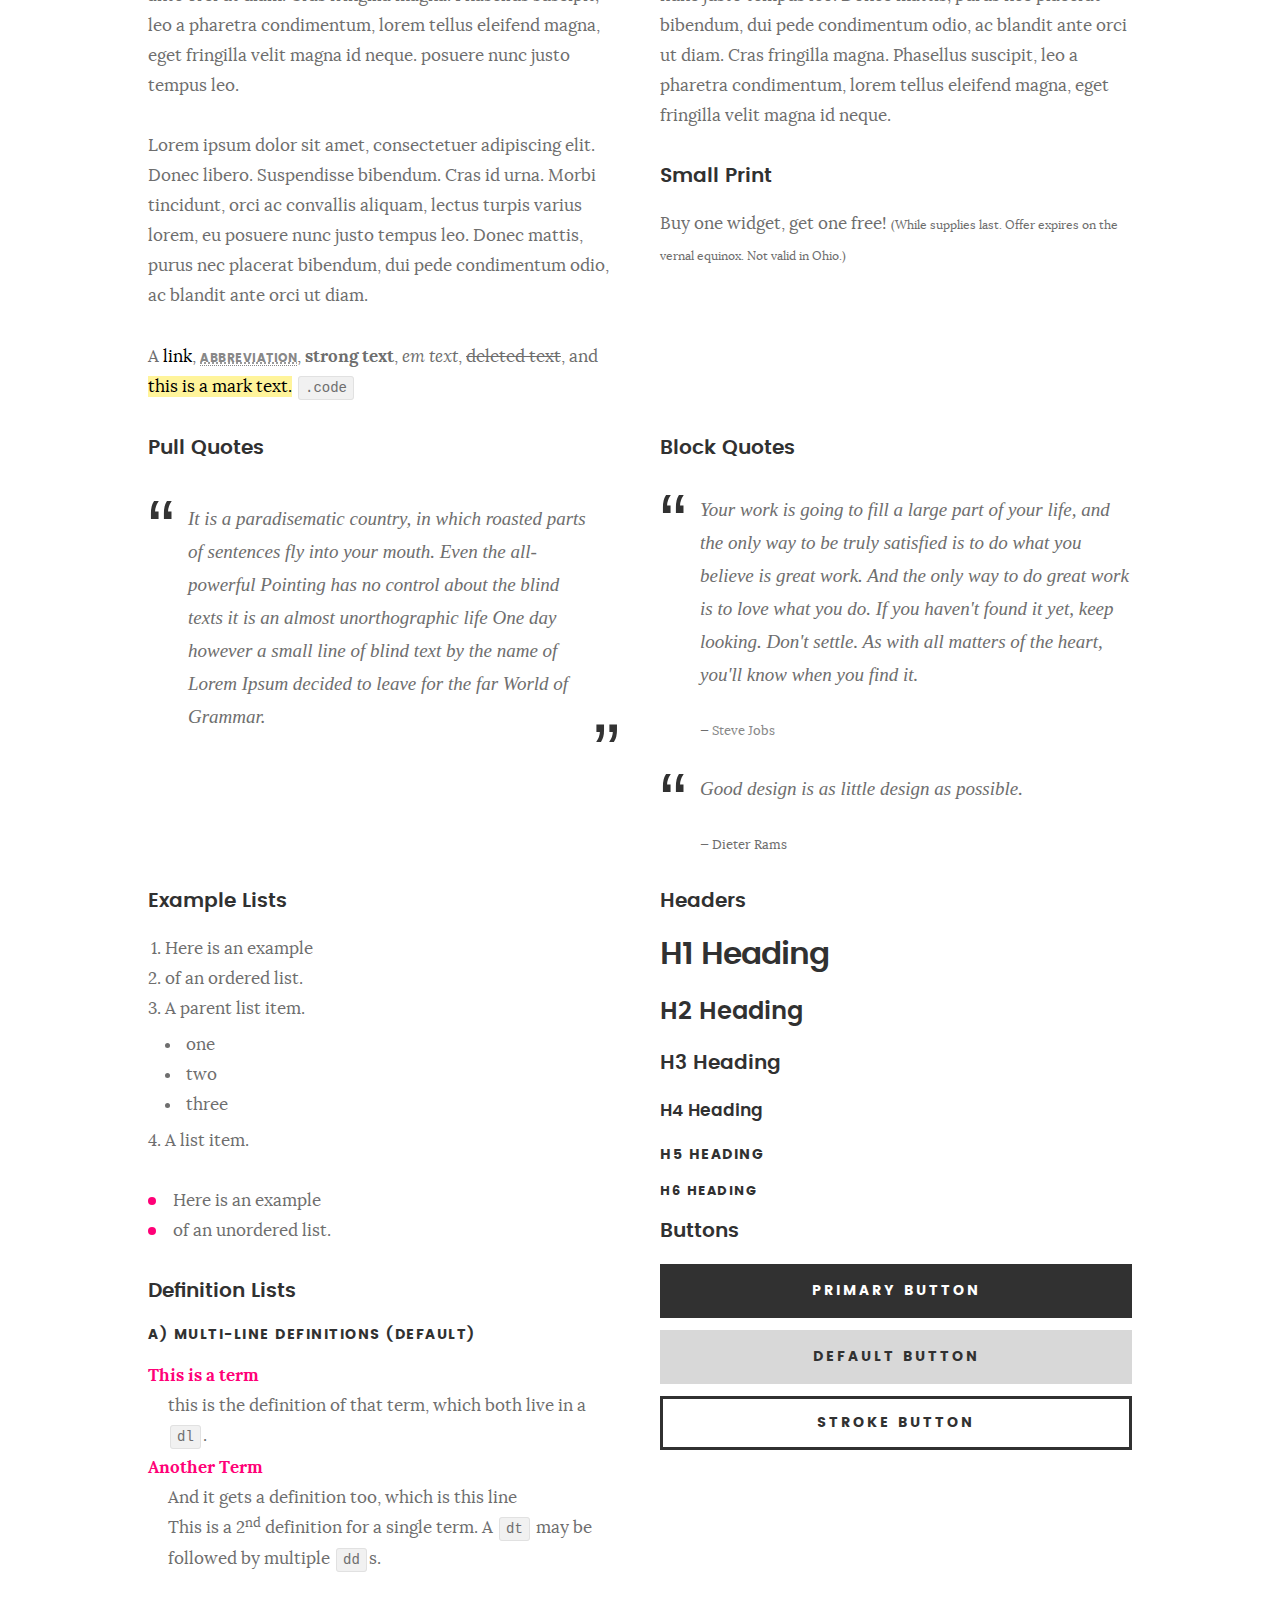
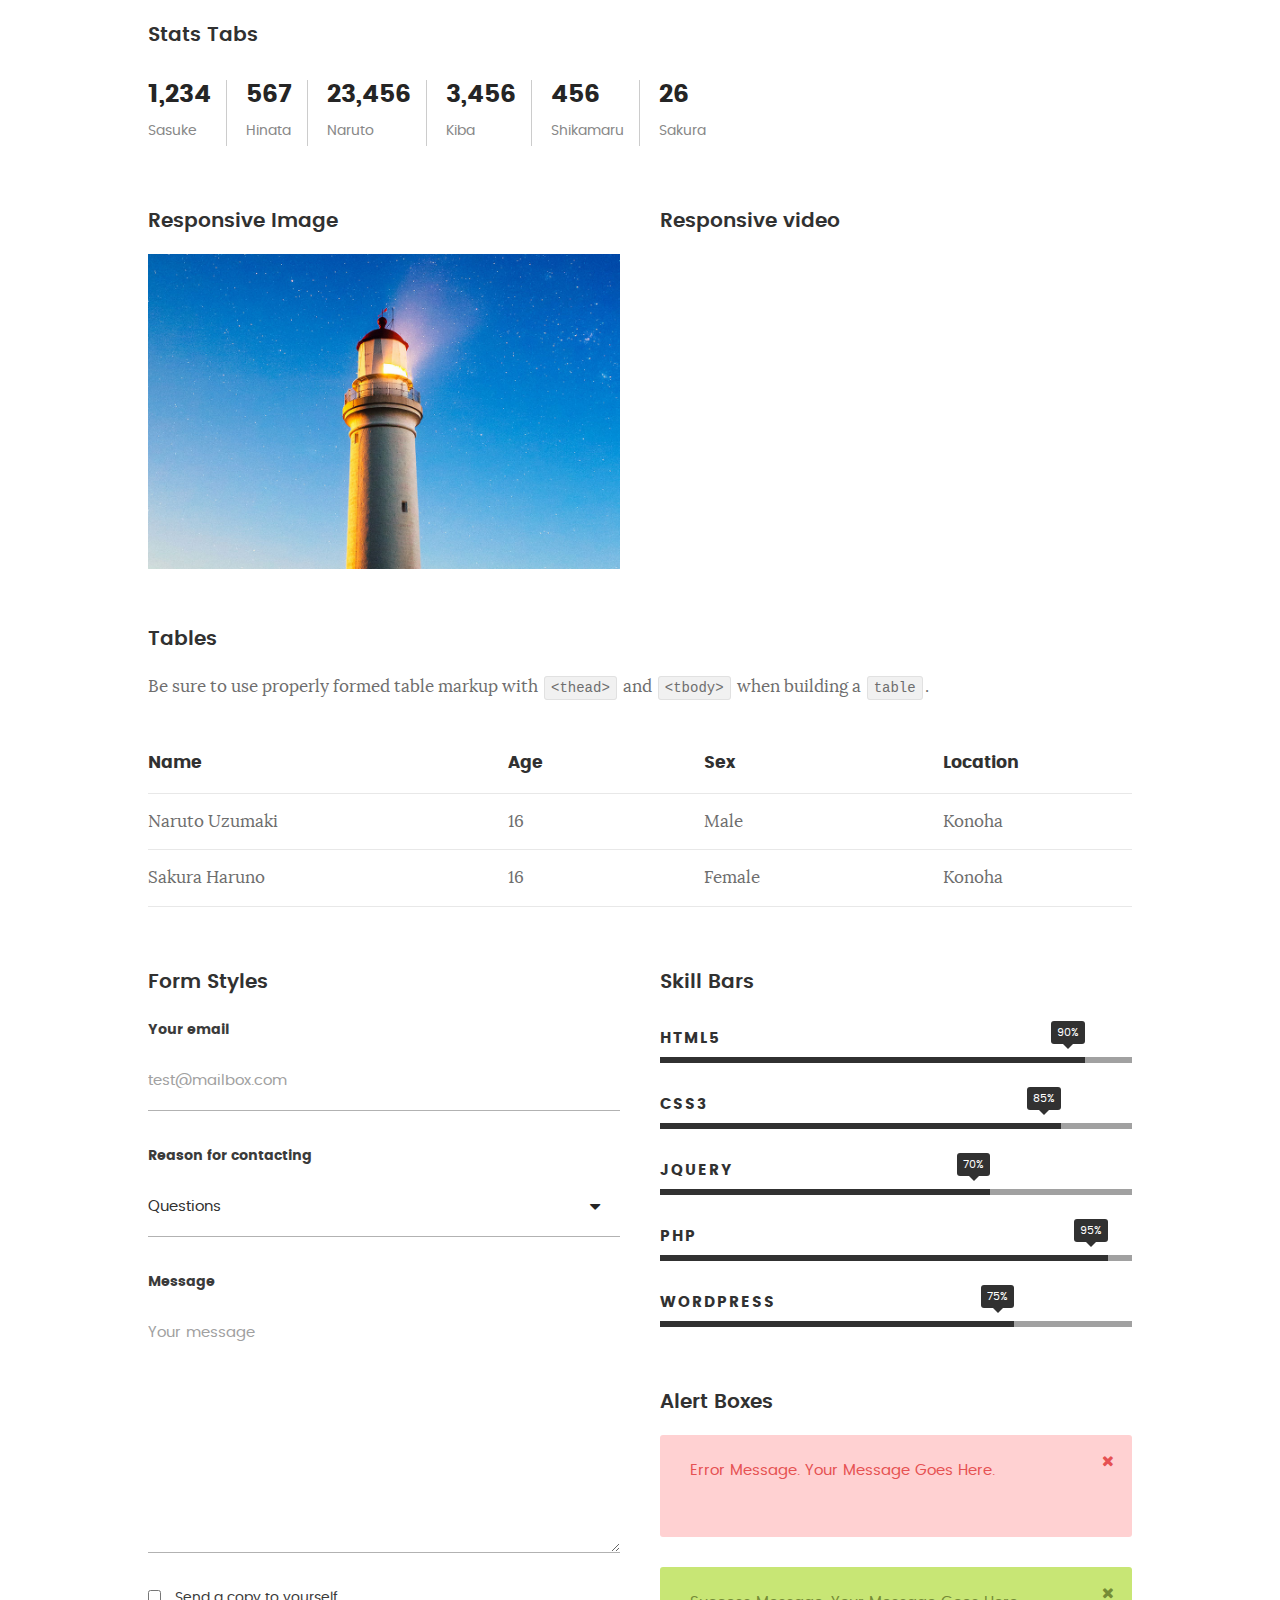
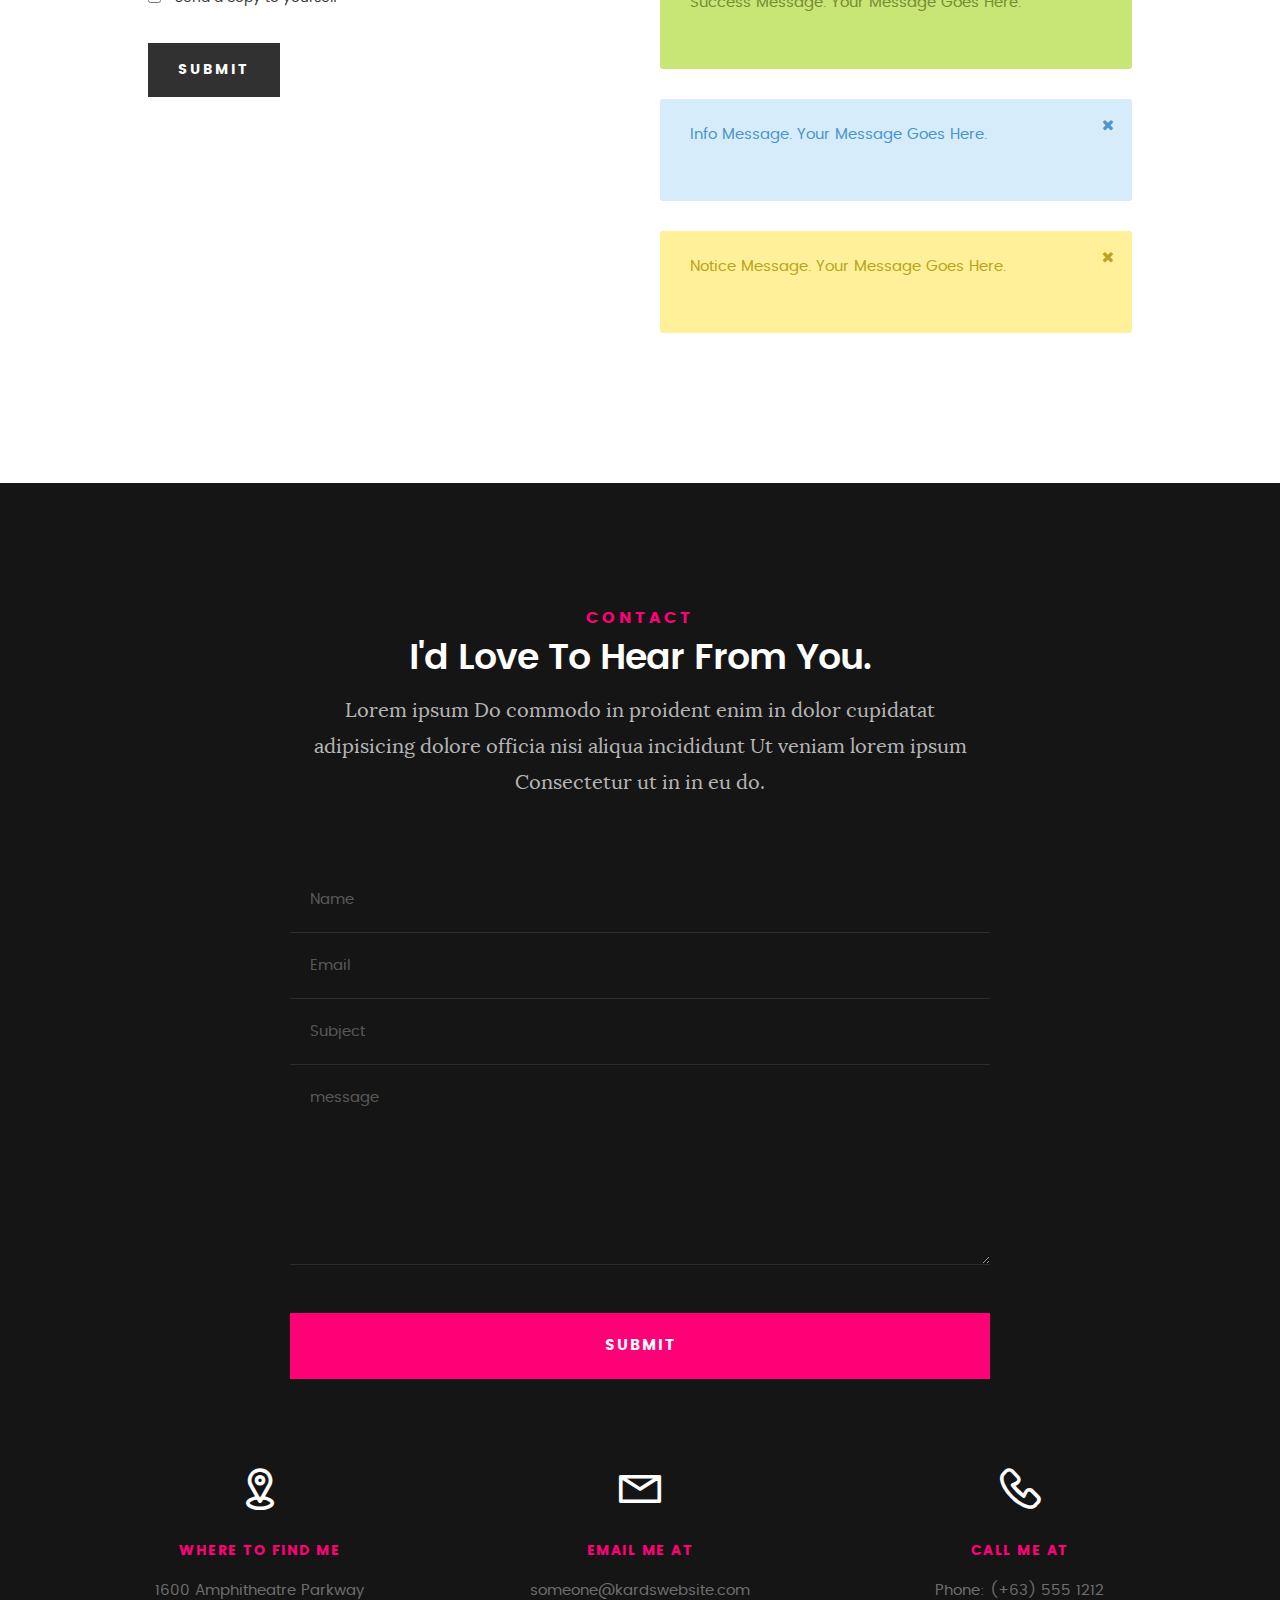
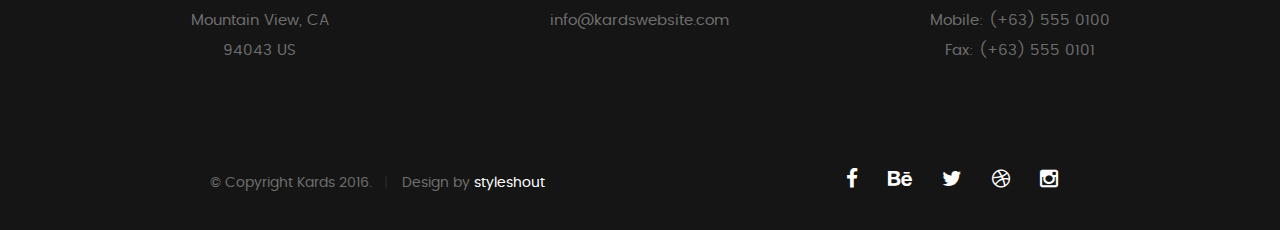
<file: styles.html>
<!DOCTYPE html>
<!--[if IE 8 ]><html class="no-js oldie ie8" lang="en"> <![endif]-->
<!--[if IE 9 ]><html class="no-js oldie ie9" lang="en"> <![endif]-->
<!--[if (gte IE 9)|!(IE)]><!--><html class="no-js" lang="en"> <!--<![endif]-->
<head>

   <!--- basic page needs
   ================================================== -->
   <meta charset="utf-8">
	<title>Style Demo - Kards</title>
	<meta name="description" content="">  
	<meta name="author" content="">

   <!-- mobile specific metas
   ================================================== -->
	<meta name="viewport" content="width=device-width, initial-scale=1, maximum-scale=1">

 	<!-- CSS
   ================================================== -->
   <link rel="stylesheet" href="css/base.css">  
   <link rel="stylesheet" href="css/main.css">
   <link rel="stylesheet" href="css/vendor.css">

   <style type="text/css" media="screen">

   	#styles { 
   		background: white;
   		padding-top: 12rem;
   		padding-bottom: 12rem;
   	}
   	#styles .row {
   		max-width: 1024px;
     	}
     	#styles .section-intro {
   		max-width: 800px;
     	}
      	
   </style>       

   <!-- script
   ================================================== -->
	<script src="js/modernizr.js"></script>
	<script src="js/pace.min.js"></script>

   <!-- favicons
	================================================== -->
	<link rel="icon" type="image/png" href="favicon.png">

</head>

<body id="top">

	<!-- header 
   ================================================== -->
   <header>   	
   	<div class="row">

   		<div class="top-bar">
   			<a class="menu-toggle" href="#"><span>Menu</span></a>

	   		<div class="logo">
		         <a href="index.html">KARDS</a>
		      </div>		      

		   	<nav id="main-nav-wrap">
					<ul class="main-navigation">
						<li><a href="index.html#intro" title="">Home</a></li>
						<li><a href="index.html#about" title="">About</a></li>
						<li><a href="index.html#resume" title="">Resume</a></li>
						<li><a href="index.html#portfolio" title="">Portfolio</a></li>
						<li><a href="index.html#services" title="">Services</a></li>					
						<li><a class="smoothscroll"  href="#contact" title="">Contact</a></li>	
						<li><a href="styles.html" title="">Style Demo</a></li>				
					</ul>
				</nav>    		
   		</div> <!-- /top-bar --> 
   		
   	</div> <!-- /row --> 		
   </header> <!-- /header -->

	<!-- intro section
   ================================================== -->
   <section id="intro">   

   	<div class="intro-overlay"></div>	

   	<div class="intro-content">
   		<div class="row">

   			<div class="col-twelve">

	   			<h5>Hello, World.</h5>
	   			<h1>I'm Juan Dela Cruz.</h1>

	   			<p class="intro-position">
	   				<span>Front-end Developer</span>
	   				<span>UI/UX Designer</span> 
	   			</p>

	   			<a class="button stroke smoothscroll" href="#about" title="">More About Me</a>

	   		</div>  
   			
   		</div>   		 		
   	</div> <!-- /intro-content --> 

   	<ul class="intro-social">        
         <li><a href="#"><i class="fa fa-facebook"></i></a></li>
         <li><a href="#"><i class="fa fa-behance"></i></a></li>
         <li><a href="#"><i class="fa fa-twitter"></i></a></li>
         <li><a href="#"><i class="fa fa-dribbble"></i></a></li>
         <li><a href="#"><i class="fa fa-instagram"></i></a></li>
      </ul> <!-- /intro-social -->      	

   </section> <!-- /intro -->


   <!-- Style Demo
   ================================================== -->
   <section id="styles">

   	<div class="row section-intro">

   		<div class="col-twelve">

   			<h1>Style Guide.</h1>

   			<p class="lead">Lorem ipsum Officia elit ad tempor dolore est ex incididunt incididunt occaecat culpa deserunt sunt labore in cillum ullamco magna in Excepteur consequat in reprehenderit proident mollit incididunt officia commodo.
   			Duis ea officia sed dolor pariatur enim dolore dolore quis incididunt nulla exercitation commodo veniam et ea incididunt.</p>   			

   		</div>

     	</div> <!-- /row -->

     	<div class="row">

     		<div class="col-six tab-full">

		      <h3>Paragraph and Image</h3>

		      <p><a href="#"><img width="120" height="120" class="pull-left" alt="sample-image" src="images/sample-image.jpg"></a>
		  		Lorem ipsum dolor sit amet, consectetuer adipiscing elit. Donec libero. Suspendisse bibendum.
		  		Cras id urna. Morbi tincidunt, orci ac convallis aliquam, lectus turpis varius lorem, eu
		  		posuere nunc justo tempus leo. Donec mattis, purus nec placerat bibendum, dui pede condimentum
		  		odio, ac blandit ante orci ut diam. Cras fringilla magna. Phasellus suscipit, leo a pharetra
		  		condimentum, lorem tellus eleifend magna, eget fringilla velit magna id neque.
		  		posuere nunc justo tempus leo. </p>

		  		<p>
		  		Lorem ipsum dolor sit amet, consectetuer adipiscing elit. Donec libero. Suspendisse bibendum.
		  		Cras id urna. Morbi tincidunt, orci ac convallis aliquam, lectus turpis varius lorem, eu
		  		posuere nunc justo tempus leo. Donec mattis, purus nec placerat bibendum, dui pede condimentum
		  		odio, ac blandit ante orci ut diam.	
 			   </p>

            <p>A <a href="#">link</a>,
  			   <abbr title="this really isn't a very good description">abbreviation</abbr>,
  			   <strong>strong text</strong>,
            <em>em text</em>,
  			   <del>deleted text</del>, and
            <mark>this is a mark text.</mark>
            <code>.code</code>
          	</p>

         </div>

         <div class="col-six tab-full">

            <h3>Drop Caps</h3>

	         <p class="drop-cap">Far far away, behind the word mountains, far from the countries Vokalia and Consonantia,
	         there live the blind texts. Separated they live in Bookmarksgrove right at the coast of the
	         Semantics, a large language ocean. A small river named Duden flows by their place and supplies it with the necessary regelialia. Morbi tincidunt, orci ac convallis aliquam, lectus turpis varius lorem, eu	posuere nunc justo tempus leo. Donec mattis, purus nec placerat bibendum, dui pede condimentum odio, ac blandit ante orci ut diam. Cras fringilla magna. Phasellus suscipit, leo a pharetra condimentum, lorem tellus eleifend magna, eget fringilla velit magna id neque.
		  		</p>

		      <h3>Small Print</h3>

		      <p>Buy one widget, get one free!
		  		<small>(While supplies last. Offer expires on the vernal equinox. Not valid in Ohio.)</small>
		  		</p>

		   </div>	         

		</div> <!-- /row -->

		<div class="row">

		  	<div class="col-six tab-full">

		      <h3>Pull Quotes</h3>

		      <aside class="pull-quote">
				   <blockquote>
					   <p>It is a paradisematic country, in which roasted parts of
		            sentences fly into your mouth. Even the all-powerful Pointing has no control about the blind
		            texts it is an almost unorthographic life One day however a small line of blind text by the name
		            of Lorem Ipsum decided to leave for the far World of Grammar.</p>
					</blockquote>
				</aside>

		   </div>

		   <div class="col-six tab-full">

		      <h3>Block Quotes</h3>

		      <blockquote cite="http://where-i-got-my-info-from.com">
				   <p>Your work is going to fill a large part of your life, and the only way to be truly satisfied is
		         to do what you believe is great work. And the only way to do great work is to love what you do.
		         If you haven't found it yet, keep looking. Don't settle. As with all matters of the heart, you'll know when you find it.
		         </p>
		
					<cite>
					   <a href="#">Steve Jobs</a>
					</cite>
			   </blockquote>

		      <blockquote>
		         <p>Good design is as little design as possible.</p>
		         <cite>Dieter Rams</cite>
		      </blockquote>

		   </div>

		</div> <!-- /row -->

		<div class="row half-bottom">

		 	<div class="col-six tab-full">

		      <h3>Example Lists</h3>

		      <ol>
				   <li>Here is an example</li>
				   <li>of an ordered list.</li>
				   <li>A parent list item.
				   	<ul>
				   		<li>one</li>
				   		<li>two</li>
				   		<li>three</li>
				   	</ul>
				   </li>
				   <li>A list item.</li>
			   </ol>

		      <ul class="disc">
				   <li>Here is an example</li>
				   <li>of an unordered list.</li>
			   </ul>	

			   <h3>Definition Lists</h3>	            

		      <h5>a) Multi-line Definitions (default)</h5>

		      <dl>
				   <dt><strong>This is a term</strong></dt>
				      <dd>this is the definition of that term, which both live in a <code>dl</code>.</dd>
				   <dt><strong>Another Term</strong></dt>
				      <dd>And it gets a definition too, which is this line</dd>
				      <dd>This is a 2<sup>nd</sup> definition for a single term. A <code>dt</code> may be followed by multiple <code>dd</code>s.</dd>
			   </dl>

		   </div>

		   <div class="col-six tab-full">		                  

		      <h3>Headers</h3>

		      <h1>H1 Heading</h1>
		      <h2>H2 Heading</h2>
		      <h3>H3 Heading</h3>
		      <h4>H4 Heading</h4>
		      <h5>H5 Heading</h5>
		      <h6>H6 Heading</h6>

		      <h3>Buttons</h3>

		    	<p>
		     		<a class="button button-primary full-width" href="#">Primary Button</a>
		     		<a class="button full-width" href="#">Default Button</a>
		     		<a class="button stroke full-width" href="#">Stroke Button</a>
		     	</p>

		   </div>

		</div> <!-- /row -->

		<div class="row">

		   <div class="col-twelve">

		    	<h3>Stats Tabs</h3>

		      <ul class="stats-tabs">
				   <li><a href="#">1,234 <em>Sasuke</em></a></li>
				   <li><a href="#">567 <em>Hinata</em></a></li>
				   <li><a href="#">23,456 <em>Naruto</em></a></li>
				   <li><a href="#">3,456 <em>Kiba</em></a></li>
				   <li><a href="#">456 <em>Shikamaru</em></a></li>
				   <li><a href="#">26 <em>Sakura</em></a></li>
				</ul>	      		

		   </div>	      	

		</div> <!-- /row -->

		<div class="row half-bottom">

      	<div class="col-six tab-full">

      		<h3>Responsive Image</h3>

      		<p><img src="images/portfolio/modals/m-lighthouse.jpg"></p>

      	</div>

      	<div class="col-six tab-full">

      		<h3>Responsive video</h3>

      		<div class="fluid-video-wrapper">
                  <iframe src="http://player.vimeo.com/video/14592941?title=0&amp;byline=0&amp;portrait=0&amp;color=F64B39" width="500" height="281" frameborder="0" webkitallowfullscreen mozallowfullscreen allowfullscreen></iframe> 
            </div>

      	</div>
      	
      </div> <!-- /row -->

      <div class="row add-bottom">

      	<div class="col-twelve">

      		<h3>Tables</h3>
      		<p>Be sure to use properly formed table markup with <code>&lt;thead&gt;</code> and <code>&lt;tbody&gt;</code> when building a <code>table</code>.</p>

      		<div class="table-responsive">

      			<table>
					  <thead>
					    <tr>
					      <th>Name</th>
					      <th>Age</th>
					      <th>Sex</th>
					      <th>Location</th>					    
					    </tr>
					  </thead>
					  <tbody>
					    <tr>
					      <td>Naruto Uzumaki</td>
					      <td>16</td>
					      <td>Male</td>
					      <td>Konoha</td>					    
					    </tr>
					    <tr>
					      <td>Sakura Haruno</td>
					      <td>16</td>
					      <td>Female</td>
					      <td>Konoha</td>			    
					    </tr>
					  </tbody>
					</table>

      		</div>     		

      	</div>
      	
      </div> <!--row -->

      <div class="row">

		   <div class="col-six tab-full">

		      <h3>Form Styles</h3>

		         <form>
			        	<div>
			         	<label for="sampleInput">Your email</label>
			         	<input class="full-width" type="email" placeholder="test@mailbox.com" id="sampleInput">
			         </div>
			         <div>
			         	<label for="sampleRecipientInput">Reason for contacting</label>
			         	<div class="ss-custom-select">
			         		<select class="full-width" id="sampleRecipientInput">
				           		<option value="Option 1">Questions</option>
				           		<option value="Option 2">Report</option>
				           		<option value="Option 3">Others</option>
				         	</select>
			         	</div>			         	
			         </div>
			       
			       	<label for="exampleMessage">Message</label>
			       	<textarea class="full-width" placeholder="Your message" id="exampleMessage"></textarea>

			        	<label class="add-bottom">
			           	<input type="checkbox">			            
			           	<span class="label-text">Send a copy to yourself</span>
			        	</label>
			       
			        	<input class="button-primary" type="submit" value="Submit">

			      </form>	            

		      </div>

		      <div class="col-six tab-full">

		      		<h3>Skill Bars</h3>

		      		<ul class="skill-bars">
						   <li>
						   	<div class="progress percent90"><span>90%</span></div>
						   	<strong>HTML5</strong>
						   </li>
						   <li>
						   	<div class="progress percent85"><span>85%</span></div>
						   	<strong>CSS3</strong>
						   </li>
						   <li>
						   	<div class="progress percent70"><span>70%</span></div>
						   	<strong>JQuery</strong>
						   </li>
						   <li>
						   	<div class="progress percent95"><span>95%</span></div>
						   	<strong>PHP</strong>
						   </li>
						   <li>

						   	<div class="progress percent75"><span>75%</span></div>
						   	<strong>Wordpress</strong>
						   </li>
		      
						</ul> <!-- /skill-bars -->

			        
			        <h3>Alert Boxes</h3> 
			        
			        <div class="alert-box ss-error hideit">
				        <p>Error Message. Your Message Goes Here.</p>
				        <i class="fa fa-times close"></i>
			        </div><!-- /error -->
			        
			        <div class="alert-box ss-success hideit">
				        <p>Success Message. Your Message Goes Here.</p>
				        <i class="fa fa-times close"></i>
			        </div><!-- /success -->
			        
			        <div class="alert-box ss-info hideit">
				         <p>Info Message. Your Message Goes Here.</p>
				        <i class="fa fa-times close"></i>
			        </div><!-- /info -->
			        
			        <div class="alert-box ss-notice hideit">
				        <p>Notice Message. Your Message Goes Here.</p>
				        <i class="fa fa-times close"></i>
			        </div><!-- /notice -->
			        
			  </div>	         

		</div> <!-- /row -->
		   	
   </section> <!--styles -->	

	
   <!-- contact
   ================================================== -->
	<section id="contact">

		<div class="row section-intro">
   		<div class="col-twelve">

   			<h5>Contact</h5>
   			<h1>I'd Love To Hear From You.</h1>

   			<p class="lead">Lorem ipsum Do commodo in proident enim in dolor cupidatat adipisicing dolore officia nisi aliqua incididunt Ut veniam lorem ipsum Consectetur ut in in eu do.</p>

   		</div> 
   	</div> <!-- /section-intro -->

   	<div class="row contact-form">

   		<div class="col-twelve">

            <!-- form -->
            <form name="contactForm" id="contactForm" method="post" action="">
      			<fieldset>

                  <div class="form-field">
 						   <input name="contactName" type="text" id="contactName" placeholder="Name" value="" minlength="2" required="">
                  </div>
                  <div class="form-field">
	      			   <input name="contactEmail" type="email" id="contactEmail" placeholder="Email" value="" required="">
	               </div>
                  <div class="form-field">
	     				   <input name="contactSubject" type="text" id="contactSubject" placeholder="Subject" value="">
	               </div>                       
                  <div class="form-field">
	                 	<textarea name="contactMessage" id="contactMessage" placeholder="message" rows="10" cols="50" required=""></textarea>
	               </div>                      
                 <div class="form-field">
                     <button class="submitform">Submit</button>
                     <div id="submit-loader">
                        <div class="text-loader">Sending...</div>                             
       				      <div class="s-loader">
								  	<div class="bounce1"></div>
								  	<div class="bounce2"></div>
								  	<div class="bounce3"></div>
								</div>
							</div>
                  </div>

      			</fieldset>
      		</form> <!-- Form End -->

            <!-- contact-warning -->
            <div id="message-warning"></div>            
            <!-- contact-success -->
      		<div id="message-success">
               <i class="fa fa-check"></i>Your message was sent, thank you!<br>
      		</div>

         </div> <!-- /col-twelve -->
   		
   	</div> <!-- /contact-form -->

   	<div class="row contact-info">

   		<div class="col-four tab-full">

   			<div class="icon">
   				<i class="icon-pin"></i>
   			</div>

   			<h5>Where to find me</h5>

   			<p>
            1600 Amphitheatre Parkway<br>
            Mountain View, CA<br>
            94043 US
            </p>

   		</div>

   		<div class="col-four tab-full collapse">

   			<div class="icon">
   				<i class="icon-mail"></i>
   			</div>

   			<h5>Email Me At</h5>

   			<p>someone@kardswebsite.com<br>
			   	info@kardswebsite.com			     
			   </p>

   		</div>

   		<div class="col-four tab-full">

   			<div class="icon">
   				<i class="icon-phone"></i>
   			</div>

   			<h5>Call Me At</h5>

   			<p>Phone: (+63) 555 1212<br>
			   	Mobile: (+63) 555 0100<br>
			     	Fax: (+63) 555 0101
			   </p>

   		</div>
   		
   	</div> <!-- /contact-info -->
		
	</section> <!-- /contact -->


   <!-- footer
   ================================================== -->

   <footer>
     	<div class="row">

     		<div class="col-six tab-full pull-right social">

     			<ul class="footer-social">        
			      <li><a href="#"><i class="fa fa-facebook"></i></a></li>
			      <li><a href="#"><i class="fa fa-behance"></i></a></li>
			      <li><a href="#"><i class="fa fa-twitter"></i></a></li>
			      <li><a href="#"><i class="fa fa-dribbble"></i></a></li>
			      <li><a href="#"><i class="fa fa-instagram"></i></a></li>
			   </ul> 
	      		
	      </div>

      	<div class="col-six tab-full">
	      	<div class="copyright">
		        	<span>© Copyright Kards 2016.</span> 
		        	<span>Design by <a href="http://www.styleshout.com/">styleshout</a></span>	         	
		         </div>		                  
	      	</div>

	      	<div id="go-top">
		         <a class="smoothscroll" title="Back to Top" href="#top"><i class="fa fa-long-arrow-up"></i></a>
		      </div>

      	</div> <!-- /row -->     	
   </footer>    

   <div id="preloader"> 
    	<div id="loader"></div>
   </div> 

   <!-- Java Script
   ================================================== --> 
   <script src="js/jquery-2.1.3.min.js"></script>
   <script src="js/plugins.js"></script>
   <script src="js/main.js"></script>

</body>

</html>
</file>
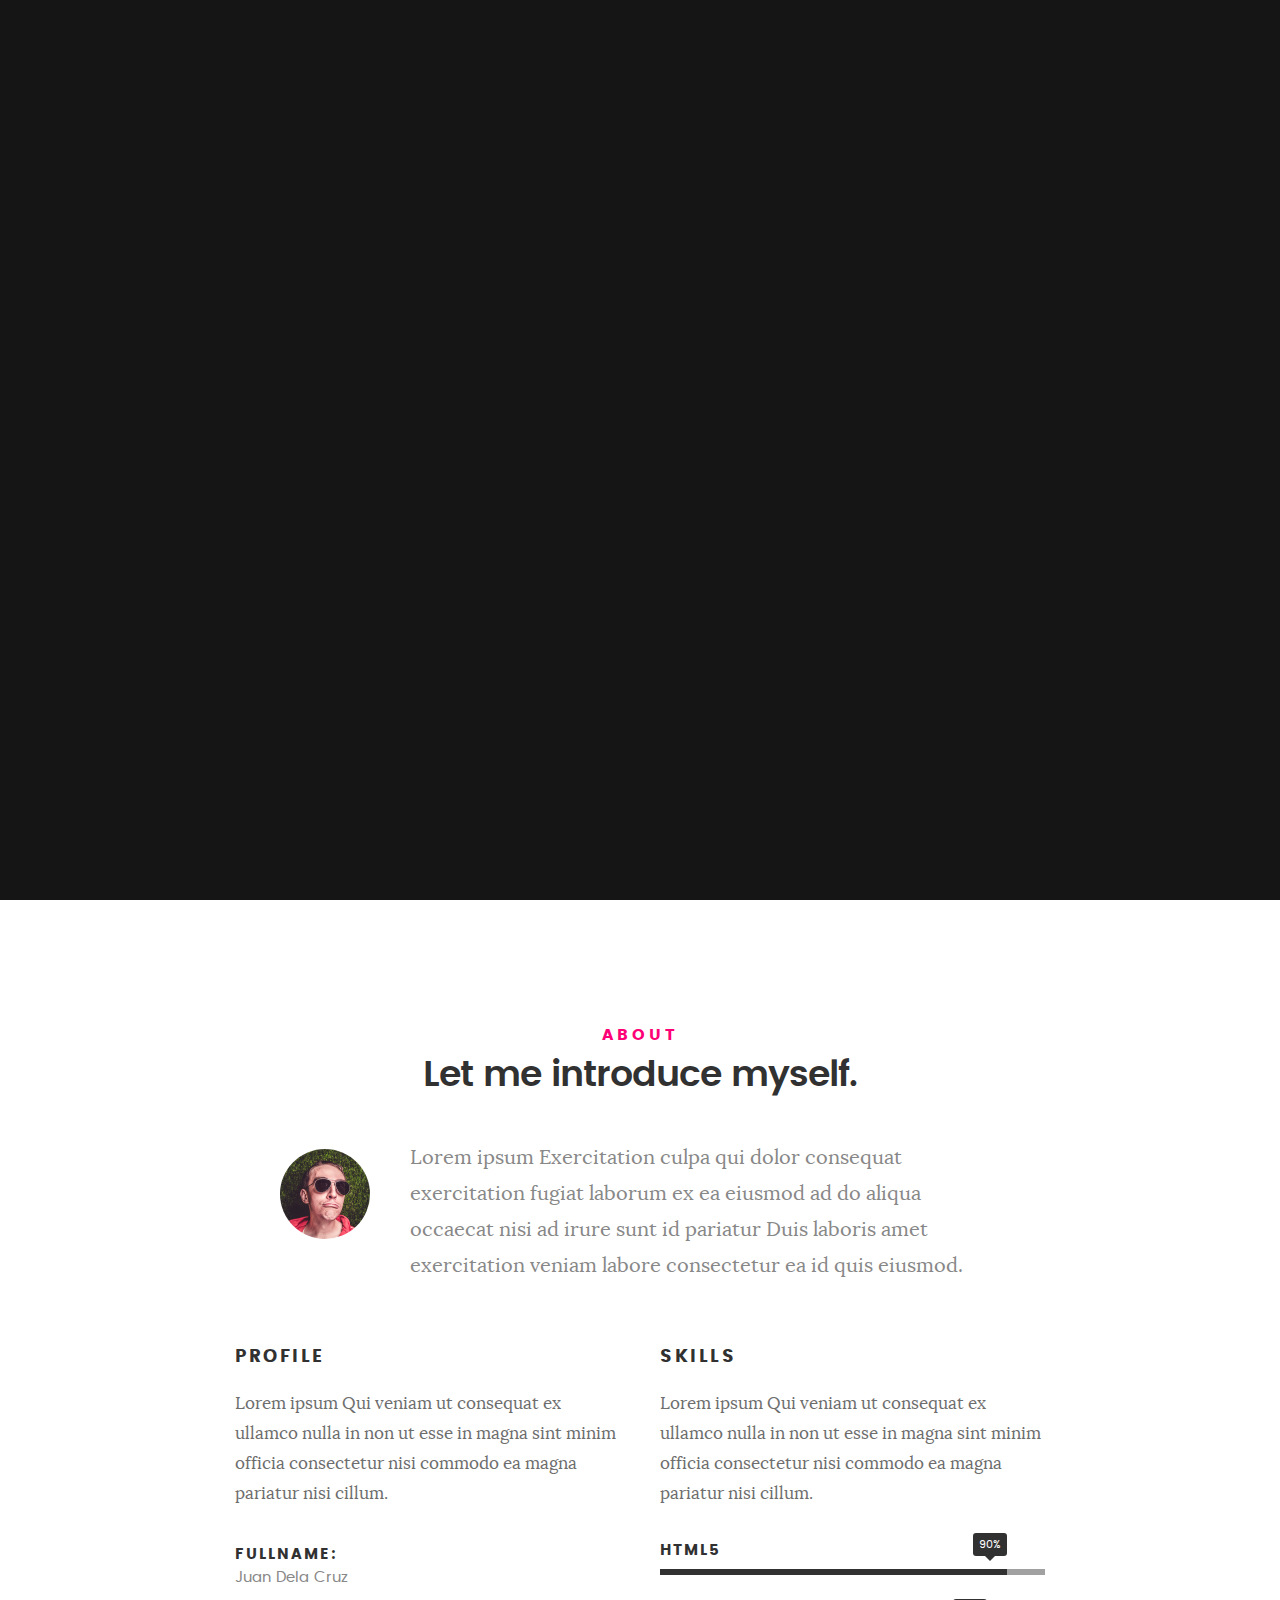
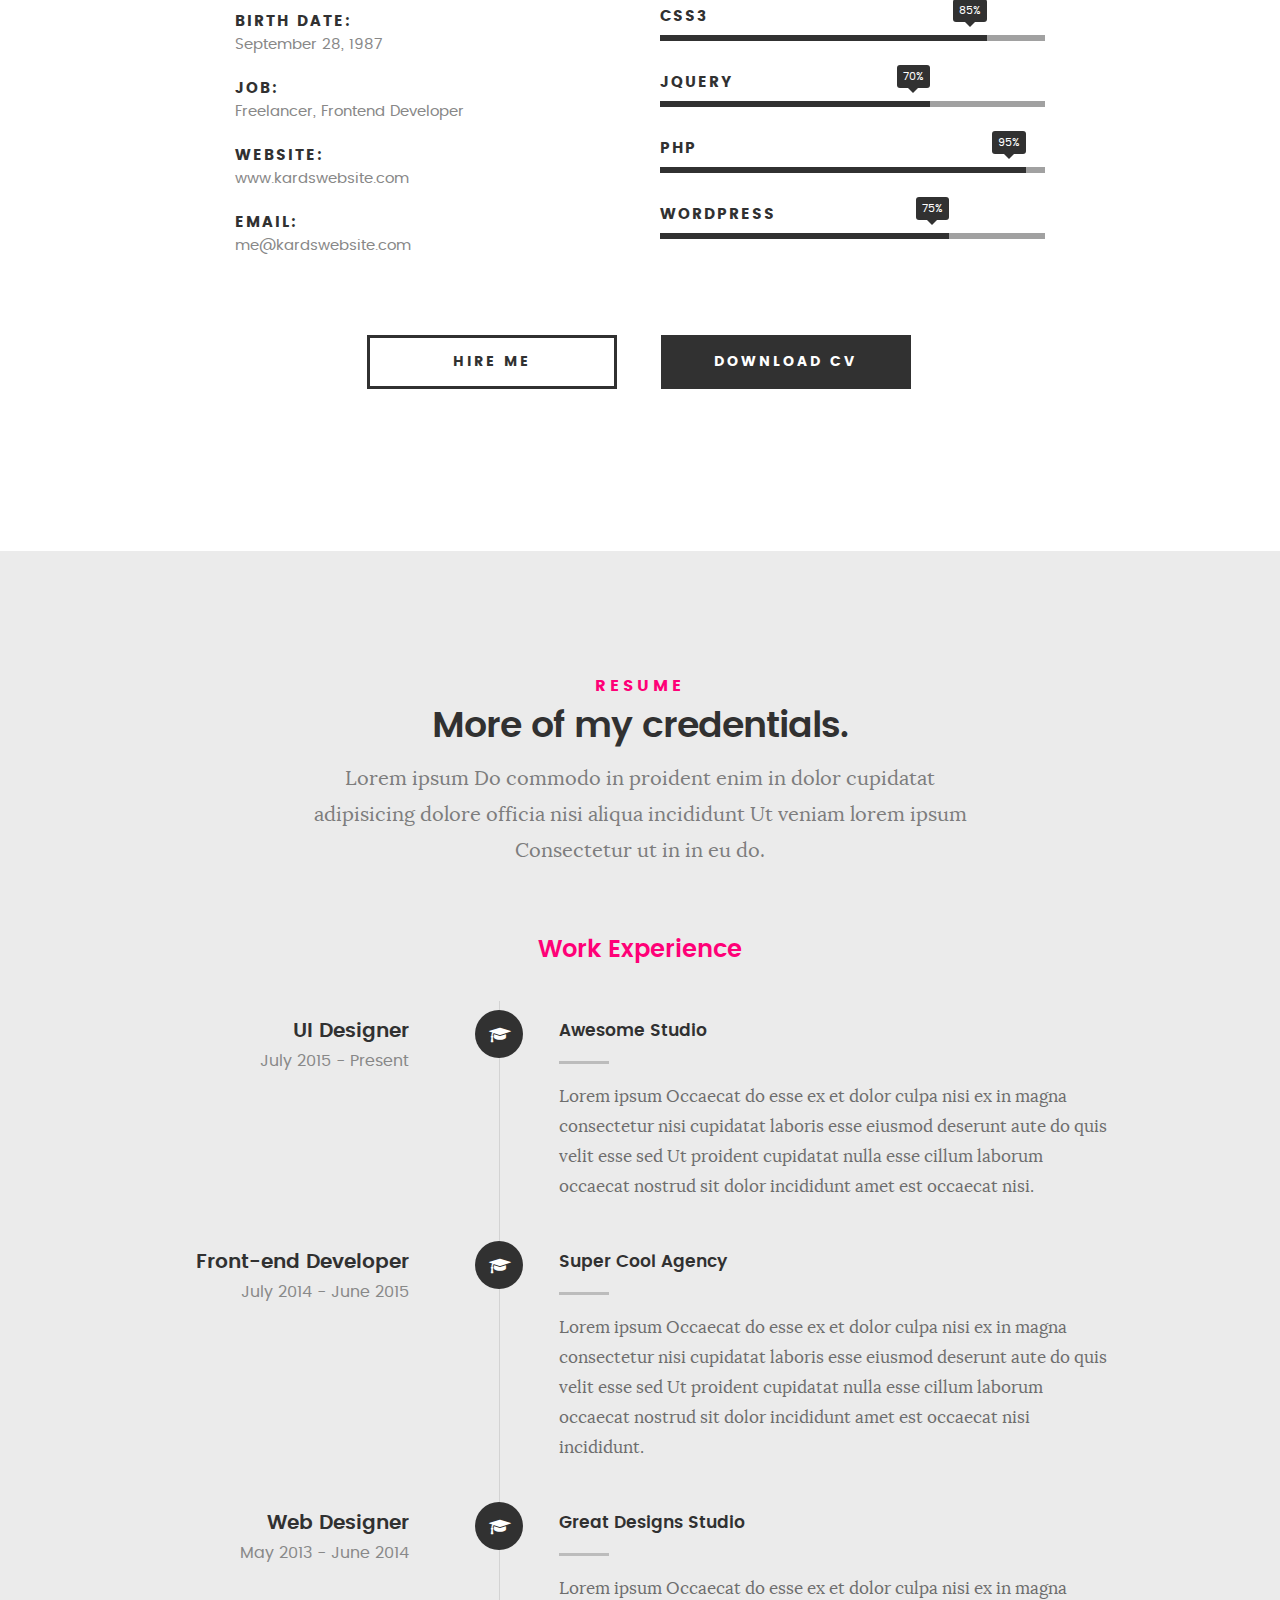
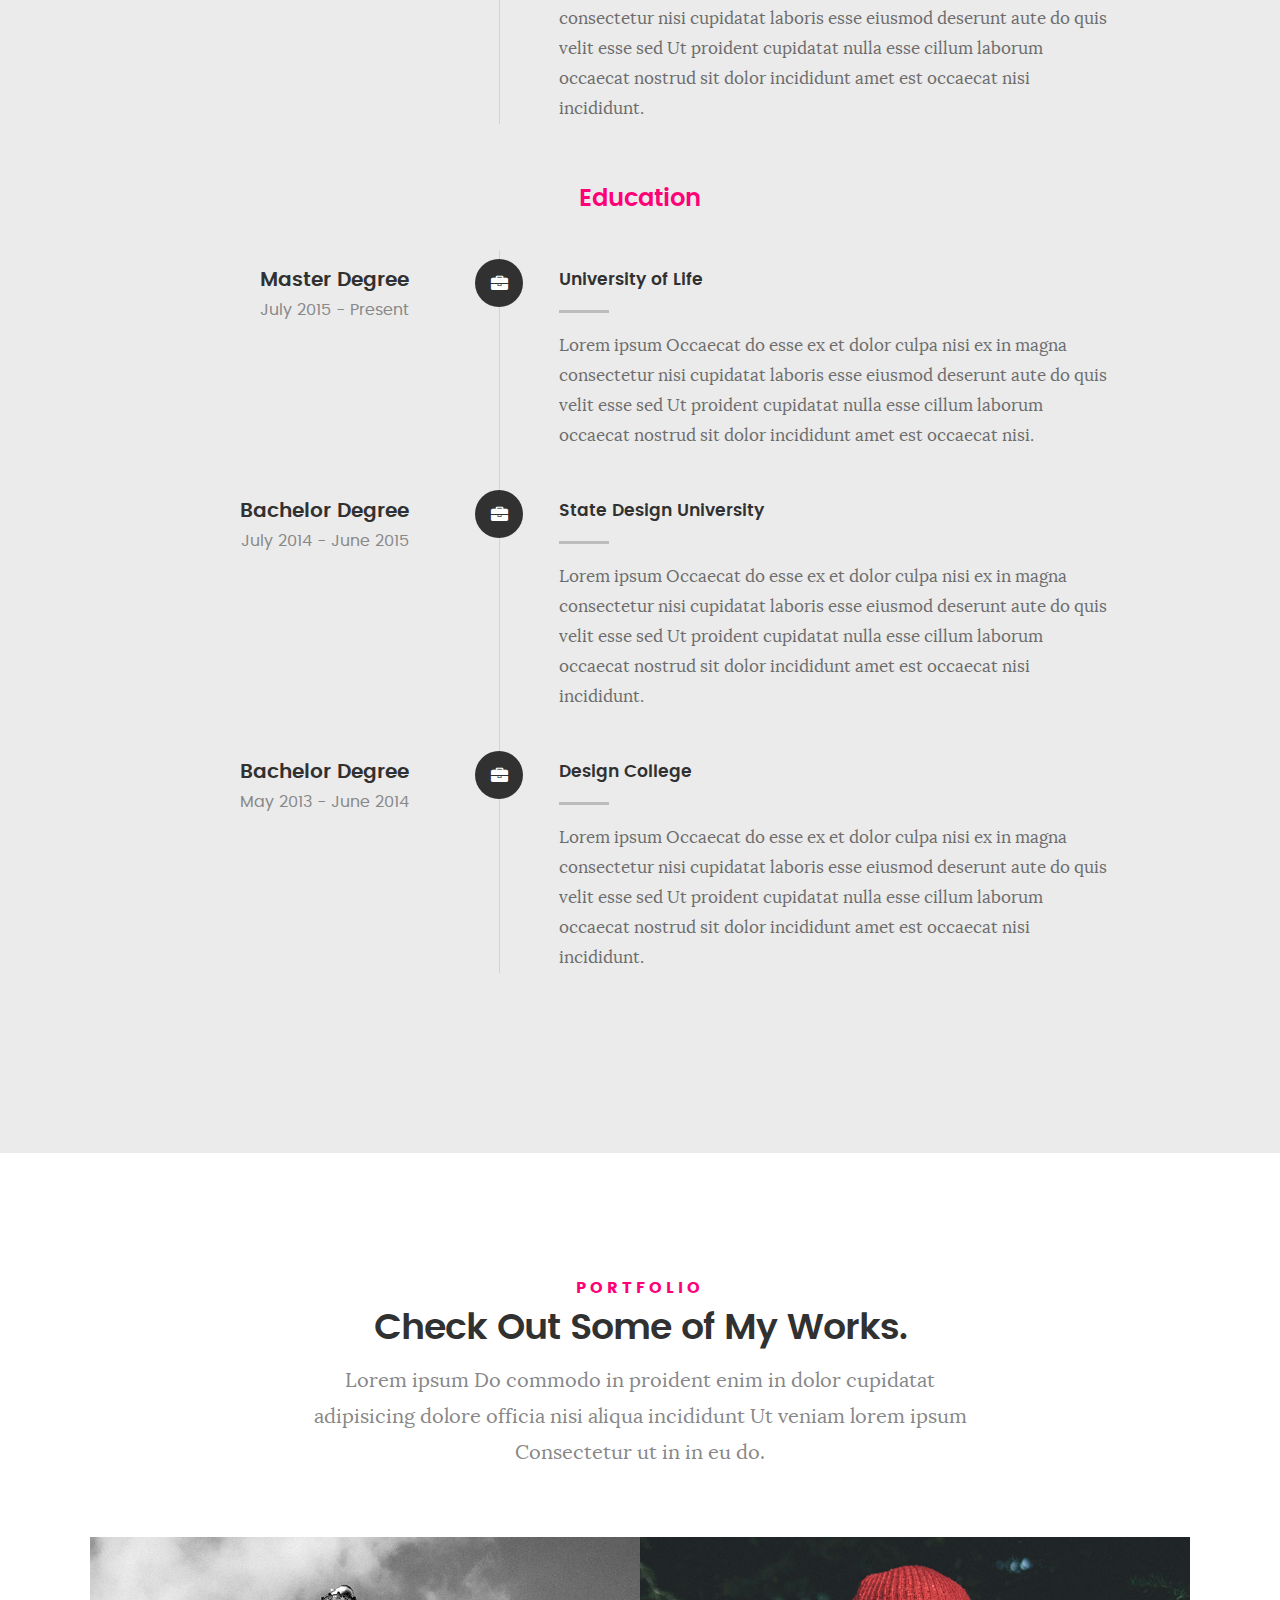
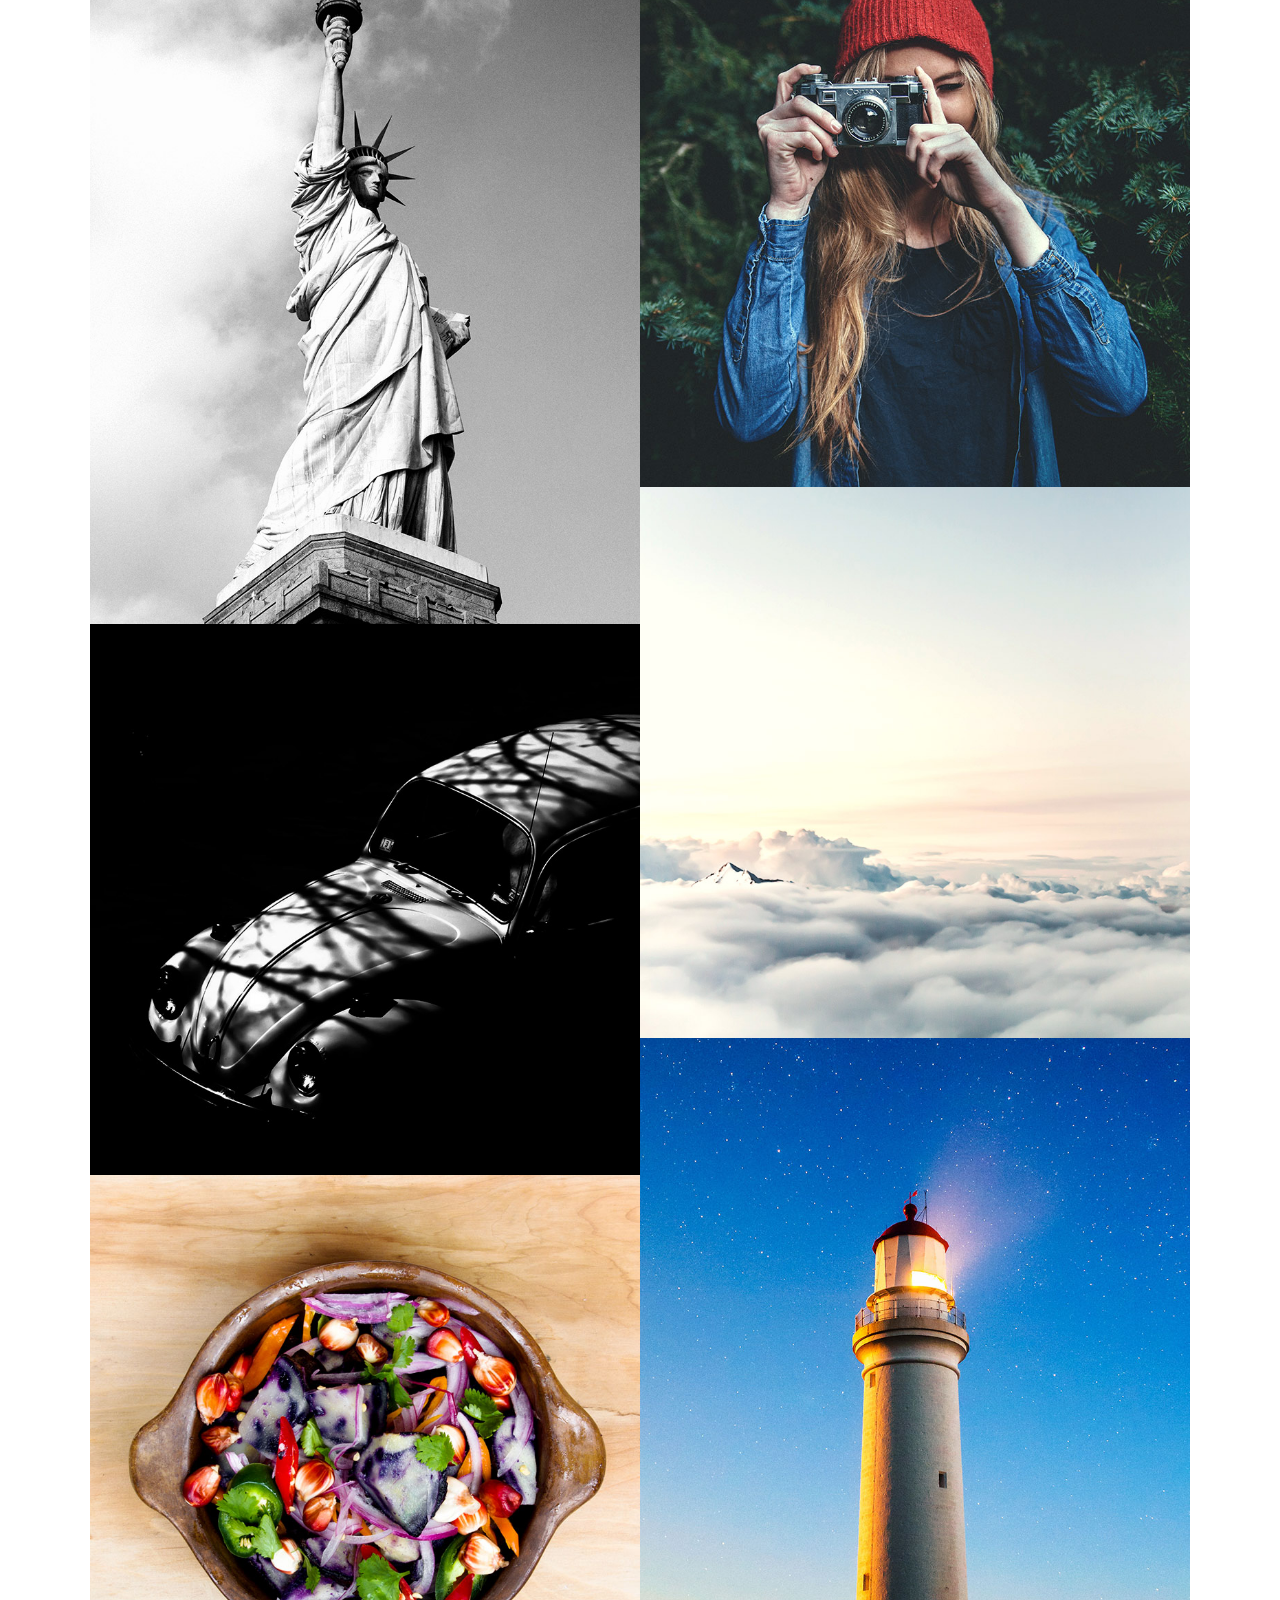
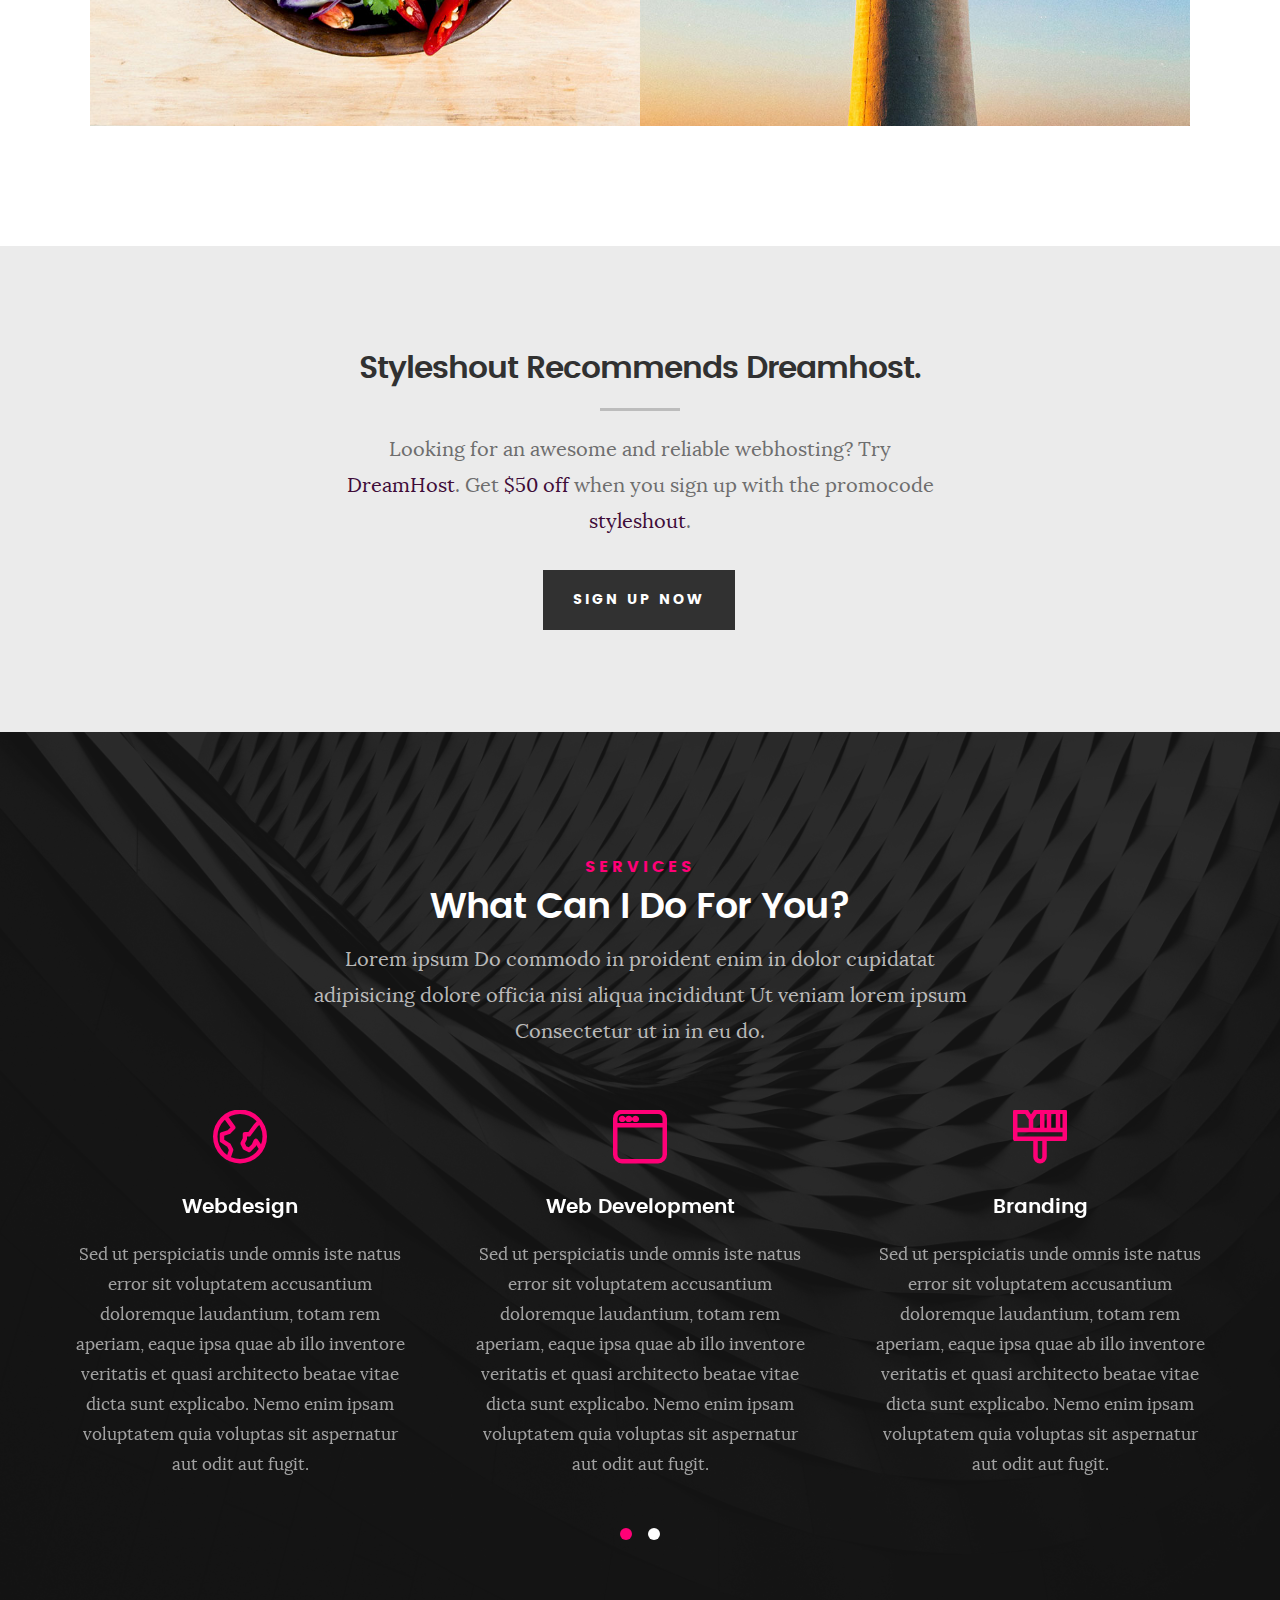
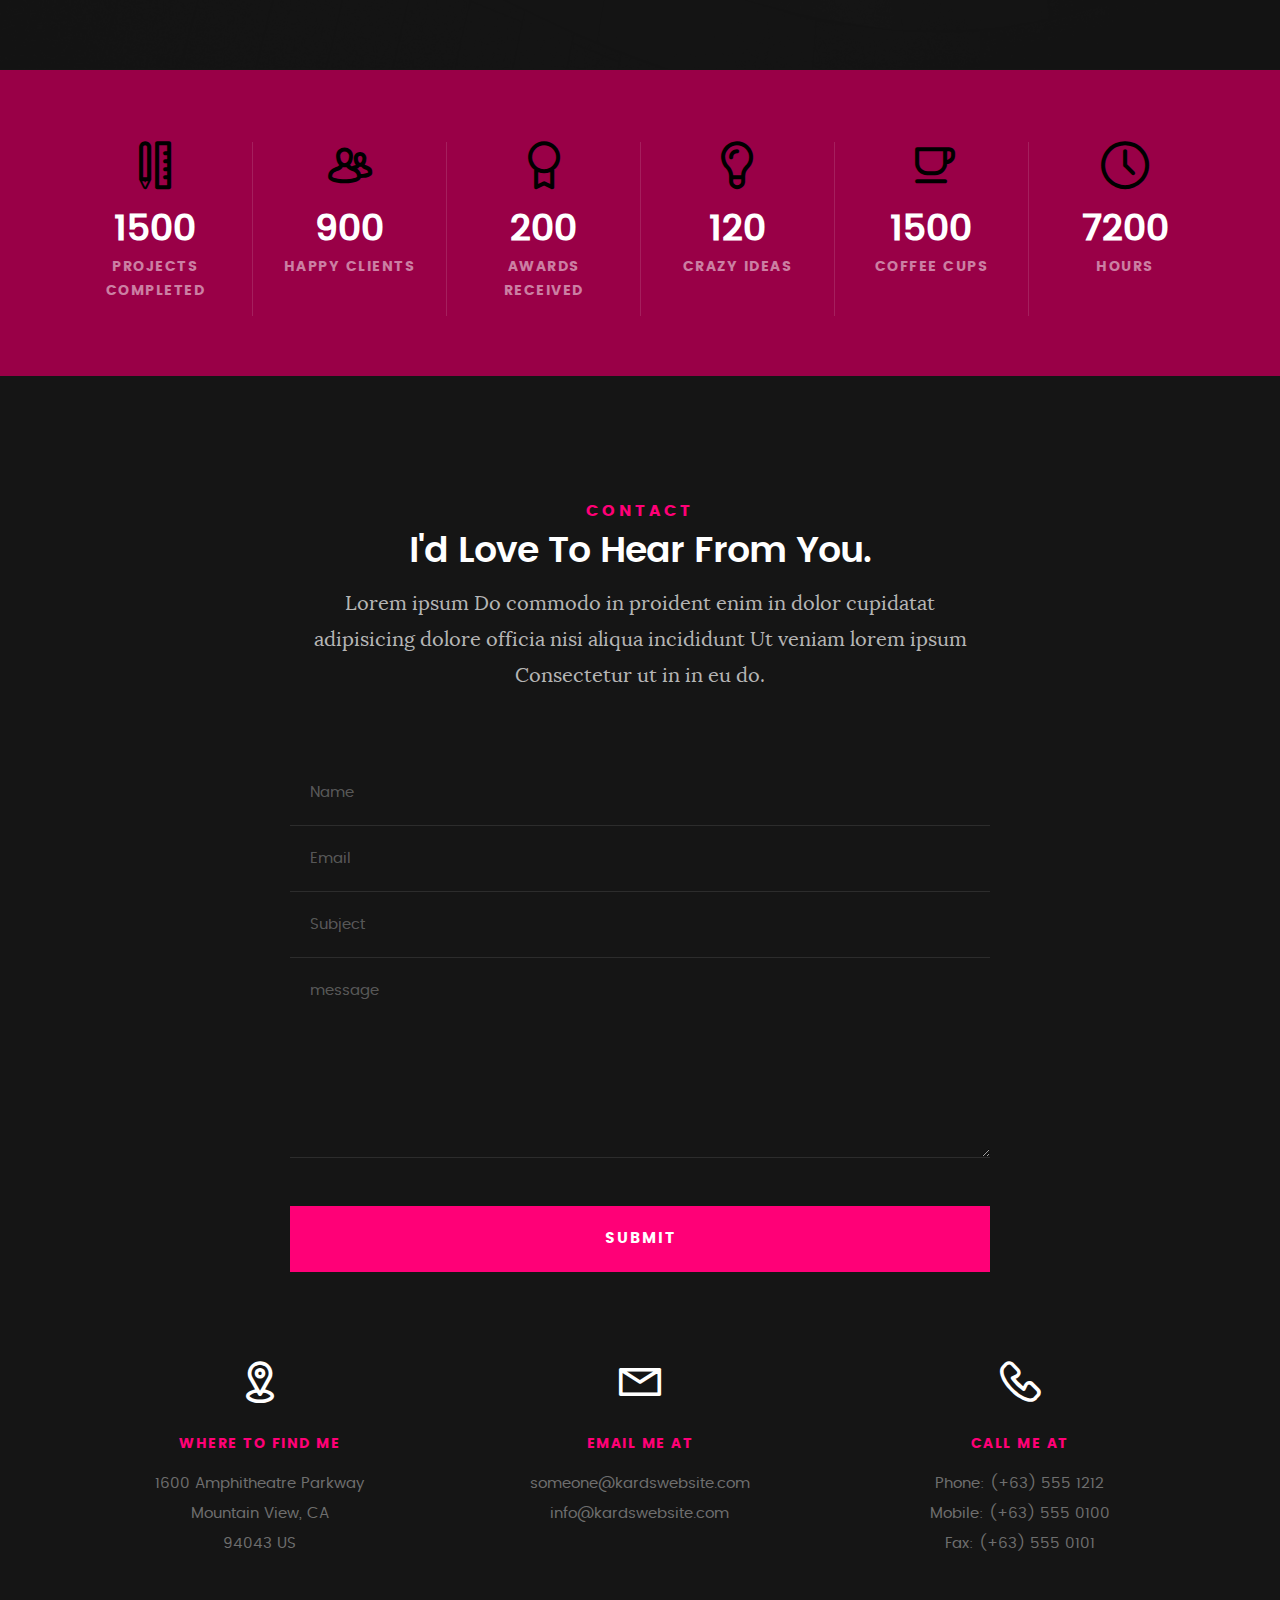
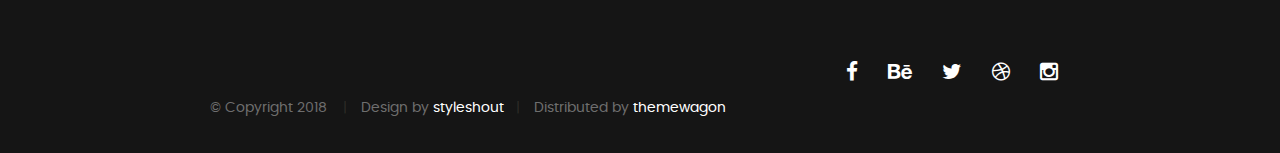
<file: special/v2026.html>
<!DOCTYPE html>
<html lang="en">
<head>
  <meta charset="UTF-8">
  <meta name="viewport" content="width=device-width, initial-scale=1.0">
  <title>Will You Be My Valentine? 💕</title>
  
  <!-- Access Protection -->
  <script>
    (function() {
      const SECRET_KEY = 'valentine2026'; // Change this to your desired secret key
      const urlParams = new URLSearchParams(window.location.search);
      const providedKey = urlParams.get('key');
      
      if (providedKey !== SECRET_KEY) {
        // Redirect to home page if key is missing or incorrect
        window.location.href = '../index.html';
      }
    })();
  </script>
  
  <style>
    * { margin: 0; padding: 0; box-sizing: border-box; }
    
    body {
      min-height: 100vh;
      background: linear-gradient(135deg, #ee9ca7 0%, #ffdde1 50%, #ff6b95 100%);
      font-family: 'Segoe UI', Tahoma, Geneva, Verdana, sans-serif;
      display: flex;
      justify-content: center;
      align-items: center;
      overflow: hidden;
    }
    
    .floating-hearts {
      position: fixed;
      width: 100%;
      height: 100%;
      pointer-events: none;
      overflow: hidden;
      z-index: 0;
    }
    
    .float-heart {
      position: absolute;
      font-size: 2em;
      animation: floatUp 6s infinite;
      opacity: 0.6;
    }
    
    @keyframes floatUp {
      0% { transform: translateY(100vh) rotate(0deg); opacity: 0; }
      10% { opacity: 0.6; }
      90% { opacity: 0.6; }
      100% { transform: translateY(-10vh) rotate(360deg); opacity: 0; }
    }
    
    .container {
      text-align: center;
      padding: 50px 70px;
      background: rgba(255,255,255,0.95);
      border-radius: 30px;
      box-shadow: 0 20px 60px rgba(0,0,0,0.2);
      position: relative;
      z-index: 10;
      max-width: 90vw;
    }
    
    .rose { font-size: 3em; margin-bottom: 10px; }
    
    h1 {
      font-size: 2em;
      color: #e84a5f;
      margin-bottom: 5px;
    }
    
    .name {
      font-size: 2.8em;
      color: #ff6b95;
      font-weight: bold;
      text-shadow: 2px 2px 4px rgba(255,107,149,0.3);
      animation: glow 2s infinite;
    }
    
    @keyframes glow {
      0%, 100% { text-shadow: 2px 2px 4px rgba(255,107,149,0.3); }
      50% { text-shadow: 0 0 20px rgba(255,107,149,0.8), 0 0 30px rgba(255,107,149,0.6); }
    }
    
    .heart { animation: pulse 1s infinite; display: inline-block; }
    @keyframes pulse {
      0%, 100% { transform: scale(1); }
      50% { transform: scale(1.2); }
    }
    
    .question {
      font-size: 2em;
      color: #333;
      margin: 30px 0;
    }
    
    .question .big-heart {
      font-size: 1.5em;
      display: inline-block;
      animation: heartBeat 0.8s infinite;
    }
    
    .buttons {
      display: flex;
      gap: 30px;
      justify-content: center;
      margin-top: 30px;
      position: relative;
      min-height: 60px;
    }
    
    .btn {
      padding: 15px 50px;
      font-size: 1.3em;
      border: none;
      border-radius: 50px;
      cursor: pointer;
      font-weight: bold;
      transition: all 0.3s ease;
    }
    
    .yes-btn {
      background: linear-gradient(135deg, #ff6b95, #ff8e53);
      color: white;
      box-shadow: 0 5px 20px rgba(255,107,149,0.5);
    }
    
    .yes-btn:hover {
      transform: scale(1.15);
      box-shadow: 0 8px 30px rgba(255,107,149,0.7);
    }
    
    .no-btn {
      background: linear-gradient(135deg, #a8a8a8, #888);
      color: white;
      box-shadow: 0 5px 20px rgba(0,0,0,0.2);
      position: absolute;
      right: 0;
      transition: none;
    }
    
    .modal {
      display: none;
      position: fixed;
      top: 0; left: 0;
      width: 100%; height: 100%;
      background: rgba(0,0,0,0.8);
      justify-content: center;
      align-items: center;
      z-index: 1000;
    }
    
    .modal.show { display: flex; }
    
    .modal-content {
      background: linear-gradient(135deg, #fff 0%, #ffe6f0 100%);
      padding: 50px;
      border-radius: 30px;
      text-align: center;
      animation: popIn 0.5s ease;
      max-width: 500px;
    }
    
    @keyframes popIn {
      0% { transform: scale(0) rotate(-10deg); opacity: 0; }
      100% { transform: scale(1) rotate(0); opacity: 1; }
    }
    
    .modal .super-heart {
      font-size: 5em;
      animation: heartBeat 0.8s infinite;
    }
    
    @keyframes heartBeat {
      0%, 100% { transform: scale(1); }
      25% { transform: scale(1.1); }
      50% { transform: scale(1); }
      75% { transform: scale(1.3); }
    }
    
    .modal h2 {
      font-size: 2.5em;
      color: #e84a5f;
      margin: 20px 0;
    }
    
    .modal p {
      font-size: 1.3em;
      color: #555;
      line-height: 1.6;
    }
    
    .modal .love-msg {
      font-size: 1.4em;
      color: #ff6b95;
      font-style: italic;
      margin-top: 20px;
    }
    
    .confetti {
      position: fixed;
      width: 10px; height: 10px;
      top: -10px;
      animation: fall 3s linear forwards;
      z-index: 2000;
    }
    
    @keyframes fall {
      to { top: 110vh; transform: rotate(720deg); }
    }
    
    .close-btn {
      margin-top: 30px;
      padding: 15px 50px;
      background: linear-gradient(135deg, #ff6b95, #ff8e53);
      color: white;
      border: none;
      border-radius: 50px;
      font-size: 1.2em;
      cursor: pointer;
      transition: transform 0.3s;
    }
    
    .close-btn:hover { transform: scale(1.05); }
    
    .sparkle {
      position: absolute;
      font-size: 1.5em;
      animation: sparkle 2s infinite;
      pointer-events: none;
    }
    
    @keyframes sparkle {
      0%, 100% { opacity: 0; transform: scale(0); }
      50% { opacity: 1; transform: scale(1); }
    }
    
    .instruction {
      font-size: 0.9em;
      color: #999;
      margin-top: 20px;
    }
  </style>
</head>
<body>
  <div class="floating-hearts" id="floatingHearts"></div>
  
  <div class="container">
    <div class="rose">🌹</div>
    <h1>Hey there,</h1>
    <div class="name" id="personName">Sweetiee</div>
    <p class="question">
      Will you be my <span class="big-heart">💕</span> Valentine? <span class="big-heart">💕</span>
    </p>
    <div class="buttons">
      <button class="btn yes-btn" onclick="showModal()">Yes! 💖</button>
      <button class="btn no-btn" id="noBtn">No 😅</button>
    </div>
  </div>

  <div class="modal" id="modal">
    <div class="modal-content">
      <div class="super-heart">💖</div>
      <h2>YAAAY! 🎉</h2>
      <p>You just made me the <strong>HAPPIEST</strong> person in the world!</p>
      <p class="love-msg">"I promise to be the reason you smile every single day..." 💫</p>
      <p style="margin-top:20px; font-size:1.8em;">I Love You <span id="modalName">Sweetiee</span>! 🦋✨</p>
      <p style="font-size:2em; margin-top:10px;">💕🌹💕</p>
      <button class="close-btn" onclick="closeModal()">I Love You Too! 🥰</button>
    </div>
  </div>

  <script>
    const noBtn = document.getElementById('noBtn');
    const modal = document.getElementById('modal');
    const container = document.querySelector('.container');
    const personName = document.getElementById('personName');
    const modalName = document.getElementById('modalName');
    
    // Get name from URL
    const urlParams = new URLSearchParams(window.location.search);
    const name = urlParams.get('name');
    if (name) {
      const decodedName = decodeURIComponent(name);
      personName.textContent = decodedName;
      modalName.textContent = decodedName;
    }
    
    let attempts = 0;
    let btnSize = 1;
    const messages = [
      "Nice try! 😏",
      "Nope! 💃",
      "Can't catch me! 🏃",
      "Just say YES! 🙏",
      "Please? 🥺",
      "Come on! 💕",
      "Say YES! 😍",
      "Pretty please? 🌹"
    ];
    
    function moveButton() {
      const rect = container.getBoundingClientRect();
      const maxX = rect.width - 150;
      const maxY = 150;
      const x = (Math.random() - 0.5) * maxX;
      const y = (Math.random() - 0.3) * maxY;
      noBtn.style.transform = `translate(${x}px, ${y}px) scale(${btnSize})`;
      
      attempts++;
      btnSize = Math.max(0.5, btnSize - 0.05);
      
      if(attempts % 2 === 0) {
        noBtn.textContent = messages[Math.floor(Math.random() * messages.length)];
        setTimeout(() => noBtn.textContent = "No 😅", 600);
      }
      
      if(attempts > 10) {
        noBtn.style.fontSize = '0.9em';
        noBtn.style.padding = '10px 30px';
      }
    }
    
    noBtn.addEventListener('mouseenter', moveButton);
    noBtn.addEventListener('touchstart', (e) => { e.preventDefault(); moveButton(); });
    noBtn.addEventListener('click', moveButton);
    
    function showModal() {
      modal.classList.add('show');
      createConfetti();
      createHeartBurst();
    }
    
    function closeModal() {
      modal.classList.remove('show');
    }
    
    function createConfetti() {
      const colors = ['#ff6b95','#ff8e53','#ffe66d','#ff6b6b','#f38181','#ffb6c1','#ff69b4'];
      for(let i = 0; i < 80; i++) {
        setTimeout(() => {
          const conf = document.createElement('div');
          conf.className = 'confetti';
          conf.style.left = Math.random() * 100 + 'vw';
          conf.style.background = colors[Math.floor(Math.random() * colors.length)];
          conf.style.borderRadius = Math.random() > 0.5 ? '50%' : '0';
          conf.style.width = (5 + Math.random() * 10) + 'px';
          conf.style.height = conf.style.width;
          conf.style.animationDuration = (2 + Math.random() * 2) + 's';
          document.body.appendChild(conf);
          setTimeout(() => conf.remove(), 4000);
        }, i * 30);
      }
    }
    
    function createHeartBurst() {
      for(let i = 0; i < 20; i++) {
        setTimeout(() => {
          const heart = document.createElement('div');
          heart.textContent = '💕';
          heart.style.cssText = `
            position: fixed;
            font-size: ${1 + Math.random() * 2}em;
            left: 50%;
            top: 50%;
            z-index: 2001;
            pointer-events: none;
            animation: burstHeart 1.5s ease-out forwards;
          `;
          const angle = (i / 20) * Math.PI * 2;
          const distance = 100 + Math.random() * 150;
          heart.style.setProperty('--x', Math.cos(angle) * distance + 'px');
          heart.style.setProperty('--y', Math.sin(angle) * distance + 'px');
          document.body.appendChild(heart);
          setTimeout(() => heart.remove(), 1500);
        }, i * 50);
      }
    }
    
    // Add burst animation
    const style = document.createElement('style');
    style.textContent = `
      @keyframes burstHeart {
        0% { transform: translate(-50%, -50%) scale(0); opacity: 1; }
        100% { transform: translate(calc(-50% + var(--x)), calc(-50% + var(--y))) scale(1); opacity: 0; }
      }
    `;
    document.head.appendChild(style);
    
    // Floating hearts background
    const heartsContainer = document.getElementById('floatingHearts');
    const heartEmojis = ['💕', '💖', '💗', '💓', '❤️', '💘', '💝'];
    
    function createFloatingHeart() {
      const heart = document.createElement('div');
      heart.className = 'float-heart';
      heart.textContent = heartEmojis[Math.floor(Math.random() * heartEmojis.length)];
      heart.style.left = Math.random() * 100 + '%';
      heart.style.animationDuration = (4 + Math.random() * 4) + 's';
      heart.style.animationDelay = Math.random() * 2 + 's';
      heartsContainer.appendChild(heart);
      setTimeout(() => heart.remove(), 10000);
    }
    
    // Create initial hearts
    for(let i = 0; i < 15; i++) createFloatingHeart();
    setInterval(createFloatingHeart, 800);
    
    // Sparkles on container
    setInterval(() => {
      const sparkle = document.createElement('div');
      sparkle.className = 'sparkle';
      sparkle.textContent = '✨';
      sparkle.style.left = Math.random() * 100 + '%';
      sparkle.style.top = Math.random() * 100 + '%';
      container.appendChild(sparkle);
      setTimeout(() => sparkle.remove(), 2000);
    }, 400);
  </script>
</body>
</html>
</file>
<file: css/base.css>
/**
 * =================================================================== 
 *
 *  Kards v1.0 Base Stylesheet
 *  url: styleshout.com
 *  03-01-2016
 *  ------------------------------------------------------------------
 *  TOC:
 *  01. reset
 *  02. basic/base setup styles
 *  03. grid
 *  04. MISC
 *
 * =================================================================== 
 */

/** 
 * ===================================================================
 * 01. reset - normalize.css v3.0.2 | MIT License | git.io/normalize
 *
 * ------------------------------------------------------------------- 
 */
html {
	font-family: sans-serif;
	-ms-text-size-adjust: 100%;
	-webkit-text-size-adjust: 100%;
}

body {
	margin: 0;
}

article,
aside,
details,
figcaption,
figure,
footer,
header,
hgroup,
main,
menu,
nav,
section,
summary {
	display: block;
}

audio,
canvas,
progress,
video {
	display: inline-block;
	vertical-align: baseline;
}

audio:not([controls]) {
	display: none;
	height: 0;
}

[hidden],
template {
	display: none;
}

a {
	background: transparent;
}

a:active,
a:hover {
	outline: 0;
}

abbr[title] {
	border-bottom: 1px dotted;
}

b,
strong {
	font-weight: bold;
}

dfn {
	font-style: italic;
}

h1 {
	font-size: 2em;
	margin: 0.67em 0;
}

mark {
	background: #ff0;
	color: #000;
}

small {
	font-size: 80%;
}

sub,
sup {
	font-size: 75%;
	line-height: 0;
	position: relative;
	vertical-align: baseline;
}

sup {
	top: -0.5em;
}

sub {
	bottom: -0.25em;
}

img {
	border: 0;
}

svg:not(:root) {
	overflow: hidden;
}

figure {
	margin: 1em 40px;
}

hr {
	-moz-box-sizing: content-box;
	box-sizing: content-box;
	height: 0;
}

pre {
	overflow: auto;
}

code,
kbd,
pre,
samp {
	font-family: monospace, monospace;
	font-size: 1em;
}

button,
input,
optgroup,
select,
textarea {
	color: inherit;
	font: inherit;
	margin: 0;
}

button {
	overflow: visible;
}

button,
select {
	text-transform: none;
}

button,
html input[type="button"],
input[type="reset"],
input[type="submit"] {
	-webkit-appearance: button;
	cursor: pointer;
}

button[disabled],
html input[disabled] {
	cursor: default;
}

button::-moz-focus-inner,
input::-moz-focus-inner {
	border: 0;
	padding: 0;
}

input {
	line-height: normal;
}

input[type="checkbox"],
input[type="radio"] {
	box-sizing: border-box;
	padding: 0;
}

input[type="number"]::-webkit-inner-spin-button,
input[type="number"]::-webkit-outer-spin-button {
	height: auto;
}

input[type="search"] {
	-webkit-appearance: textfield;
	-moz-box-sizing: content-box;
	-webkit-box-sizing: content-box;
	box-sizing: content-box;
}

input[type="search"]::-webkit-search-cancel-button,
input[type="search"]::-webkit-search-decoration {
	-webkit-appearance: none;
}

fieldset {
	border: 1px solid #c0c0c0;
	margin: 0 2px;
	padding: 0.35em 0.625em 0.75em;
}

legend {
	border: 0;
	padding: 0;
}

textarea {
	overflow: auto;
}

optgroup {
	font-weight: bold;
}

table {
	border-collapse: collapse;
	border-spacing: 0;
}

td,
th {
	padding: 0;
}

/** 
 * ===================================================================
 * 02. basic/base setup styles - (_basic.scss)
 *
 * ------------------------------------------------------------------- 
 */
html {
	font-size: 62.5%;
	box-sizing: border-box;
}

*,
*::before,
*::after {
	box-sizing: inherit;
}

body {
	font-weight: normal;
	line-height: 1;
	text-rendering: optimizeLegibility;
	word-wrap: break-word;
	-webkit-overflow-scrolling: touch;
	-webkit-text-size-adjust: none;
}

body,
input,
button {
	-moz-osx-font-smoothing: grayscale;
	-webkit-font-smoothing: antialiased;
}

/**
 * Media - (_basic.scss)
 * ------------------------------------------------------------------- 
 */
img,
video {
	max-width: 100%;
	height: auto;
}

/**
 * Typography resets - (_basic.scss)
 * ------------------------------------------------------------------- 
 */
div,
dl,
dt,
dd,
ul,
ol,
li,
h1,
h2,
h3,
h4,
h5,
h6,
pre,
form,
p,
blockquote,
th,
td {
	margin: 0;
	padding: 0;
}

h1,
h2,
h3,
h4,
h5,
h6 {
	-webkit-font-variant-ligatures: common-ligatures;
	-moz-font-variant-ligatures: common-ligatures;
	font-variant-ligatures: common-ligatures;
	text-rendering: optimizeLegibility;
}

em,
i {
	font-style: italic;
	line-height: inherit;
}

strong,
b {
	font-weight: bold;
	line-height: inherit;
}

small {
	font-size: 60%;
	line-height: inherit;
}

ol,
ul {
	list-style: none;
}

li {
	display: block;
}

/**
 * links - (_basic.scss)
 * ------------------------------------------------------------------- 
 */
a {
	text-decoration: none;
	line-height: inherit;
}

a img {
	border: none;
}

/**
 * inputs - (_basic.scss)
 * ------------------------------------------------------------------- 
 */
fieldset {
	margin: 0;
	padding: 0;
}

input[type="email"],
input[type="number"],
input[type="search"],
input[type="text"],
input[type="tel"],
input[type="url"],
input[type="password"],
textarea {
	-webkit-appearance: none;
	-moz-appearance: none;
	-ms-appearance: none;
	-o-appearance: none;
	appearance: none;
}

/** 
 * ===================================================================
 * 03. grid - (_grid.scss)
 *
 * ------------------------------------------------------------------- 
 */
.row {
	width: 94%;
	max-width: 1140px;
	margin: 0 auto;
}

.row:before,
.row:after {
	content: "";
	display: table;
}

.row:after {
	clear: both;
}

.row .row {
	width: auto;
	max-width: none;
	margin-left: -20px;
	margin-right: -20px;
}

[class*="col-"],
.bgrid {
	float: left;
}

[class*="col-"] + [class*="col-"].end {
	float: right;
}

[class*="col-"] {
	padding: 0 20px;
}

.col-one {
	width: 8.33333%;
}

.col-two,
.col-1-6 {
	width: 16.66667%;
}

.col-three,
.col-1-4 {
	width: 25%;
}

.col-four,
.col-1-3 {
	width: 33.33333%;
}

.col-five {
	width: 41.66667%;
}

.col-six,
.col-1-2 {
	width: 50%;
}

.col-seven {
	width: 58.33333%;
}

.col-eight,
.col-2-3 {
	width: 66.66667%;
}

.col-nine,
.col-3-4 {
	width: 75%;
}

.col-ten,
.col-5-6 {
	width: 83.33333%;
}

.col-eleven {
	width: 91.66667%;
}

.col-twelve,
.col-full {
	width: 100%;
}

/**
 * small screens - (_grid.scss)
 * --------------------------------------------------------------- 
 */
@media screen and (max-width:1024px) {
	.row .row {
		margin-left: -18px;
		margin-right: -18px;
	}

	[class*="col-"] {
		padding: 0 18px;
	}

}

/**
 * tablets - (_grid.scss)
 * --------------------------------------------------------------- 
 */
@media screen and (max-width:768px) {
	.row {
		width: auto;
		padding-left: 30px;
		padding-right: 30px;
	}

	.row .row {
		padding-left: 0;
		padding-right: 0;
		margin-left: -15px;
		margin-right: -15px;
	}

	[class*="col-"] {
		padding: 0 15px;
	}

	.tab-1-4 {
		width: 25%;
	}

	.tab-1-3 {
		width: 33.33333%;
	}

	.tab-1-2 {
		width: 50%;
	}

	.tab-2-3 {
		width: 66.66667%;
	}

	.tab-3-4 {
		width: 75%;
	}

	.tab-full {
		width: 100%;
	}

}

/**
 * large mobile devices - (_grid.scss)
 * --------------------------------------------------------------- 
 */
@media screen and (max-width:600px) {
	.row {
		padding-left: 25px;
		padding-right: 25px;
	}

	.row .row {
		margin-left: -10px;
		margin-right: -10px;
	}

	[class*="col-"] {
		padding: 0 10px;
	}

	.mob-1-4 {
		width: 25%;
	}

	.mob-1-2 {
		width: 50%;
	}

	.mob-3-4 {
		width: 75%;
	}

	.mob-full {
		width: 100%;
	}

}

/**
 * small mobile devices - (_grid.scss)
 * --------------------------------------------------------------- 
 */
@media screen and (max-width:400px) {
	.row .row {
		padding-left: 0;
		padding-right: 0;
		margin-left: 0;
		margin-right: 0;
	}

	[class*="col-"] {
		width: 100% !important;
		float: none !important;
		clear: both !important;
		margin-left: 0;
		margin-right: 0;
		padding: 0;
	}

	[class*="col-"] + [class*="col-"].end {
		float: none;
	}

}

/** 
 * ===================================================================
 * block grids - (_grid.scss)
 *
 * ------------------------------------------------------------------- 
 */
[class*="block-"]:before,
[class*="block-"]:after {
	content: "";
	display: table;
}

[class*="block-"]:after {
	clear: both;
}

.block-1-6 .bgrid {
	width: 16.66667%;
}

.block-1-4 .bgrid {
	width: 25%;
}

.block-1-3 .bgrid {
	width: 33.33333%;
}

.block-1-2 .bgrid {
	width: 50%;
}

/**
 * Clearing for block grid columns. Allow columns with 
 * different heights to align properly.
 */
.block-1-6 .bgrid:nth-child(6n+1),
.block-1-4 .bgrid:nth-child(4n+1),
.block-1-3 .bgrid:nth-child(3n+1),
.block-1-2 .bgrid:nth-child(2n+1) {
	clear: both;
}

/**
 * small screens - (_grid.scss)
 * --------------------------------------------------------------- 
 */
@media screen and (max-width:1024px) {
	.block-s-1-6 .bgrid {
		width: 16.66667%;
	}

	.block-s-1-4 .bgrid {
		width: 25%;
	}

	.block-s-1-3 .bgrid {
		width: 33.33333%;
	}

	.block-s-1-2 .bgrid {
		width: 50%;
	}

	.block-s-full .bgrid {
		width: 100%;
		clear: both;
	}

	[class*="block-s-"] .bgrid:nth-child(n) {
		clear: none;
	}

	.block-s-1-6 .bgrid:nth-child(6n+1),
	.block-s-1-4 .bgrid:nth-child(4n+1),
	.block-s-1-3 .bgrid:nth-child(3n+1),
	.block-s-1-2 .bgrid:nth-child(2n+1) {
		clear: both;
	}

}

/**
 * tablets - (_grid.scss)
 * --------------------------------------------------------------- 
 */
@media screen and (max-width:768px) {
	.block-tab-1-6 .bgrid {
		width: 16.66667%;
	}

	.block-tab-1-4 .bgrid {
		width: 25%;
	}

	.block-tab-1-3 .bgrid {
		width: 33.33333%;
	}

	.block-tab-1-2 .bgrid {
		width: 50%;
	}

	.block-tab-full .bgrid {
		width: 100%;
		clear: both;
	}

	[class*="block-tab-"] .bgrid:nth-child(n) {
		clear: none;
	}

	.block-tab-1-6 .bgrid:nth-child(6n+1),
	.block-tab-1-4 .bgrid:nth-child(4n+1),
	.block-tab-1-3 .bgrid:nth-child(3n+1),
	.block-tab-1-2 .bgrid:nth-child(2n+1) {
		clear: both;
	}

}

/**
 * large mobile devices - (_grid.scss)
 * --------------------------------------------------------------- 
 */
@media screen and (max-width:600px) {
	.block-mob-1-6 .bgrid {
		width: 16.66667%;
	}

	.block-mob-1-4 .bgrid {
		width: 25%;
	}

	.block-mob-1-3 .bgrid {
		width: 33.33333%;
	}

	.block-mob-1-2 .bgrid {
		width: 50%;
	}

	.block-mob-full .bgrid {
		width: 100%;
		clear: both;
	}

	[class*="block-mob-"] .bgrid:nth-child(n) {
		clear: none;
	}

	.block-mob-1-6 .bgrid:nth-child(6n+1),
	.block-mob-1-4 .bgrid:nth-child(4n+1),
	.block-mob-1-3 .bgrid:nth-child(3n+1),
	.block-mob-1-2 .bgrid:nth-child(2n+1) {
		clear: both;
	}

}

/**
 * stack on small mobile devices - (_grid.scss)
 * --------------------------------------------------------------- 
 */
@media screen and (max-width:400px) {
	.stack .bgrid {
		width: 100% !important;
		float: none !important;
		clear: both !important;
		margin-left: 0;
		margin-right: 0;
	}

}

/** 
 * ===================================================================
 * 04. MISC  - (_grid.scss)
 *
 * ------------------------------------------------------------------- 
 */

/**
 * Clearing - (http://nicolasgallagher.com/micro-clearfix-hack/
 */
.group:before,
.group:after {
	content: "";
	display: table;
}

.group:after {
	clear: both;
}

/**
 * Misc Helper Styles 
 */
.hide {
	display: none;
}

.invisible {
	visibility: hidden;
}

.antialiased {
	-webkit-font-smoothing: antialiased;
	-moz-osx-font-smoothing: grayscale;
}

.remove-bottom {
	margin-bottom: 0;
}

.half-bottom {
	margin-bottom: 1.5rem !important;
}

.add-bottom {
	margin-bottom: 3rem !important;
}

.no-border {
	border: none;
}

.full-width {
	width: 100%;
}

.text-center {
	text-align: center;
}

.text-left {
	text-align: left;
}

.text-right {
	text-align: right;
}

.pull-left {
	float: left;
}

.pull-right {
	float: right;
}

.align-center {
	margin-left: auto;
	margin-right: auto;
	text-align: center;
}

/*# sourceMappingURL=base.css.map */
</file>
<file: css/main.css>
/**
 * =================================================================== 
 *
 *  Kards v1.0 Main Stylesheet
 *  url: styleshout.com
 *  03-01-2016
 *  ------------------------------------------------------------------
 *  TOC:
 *  01. webfonts and iconfonts
 *  02. base style overrides
 *  03. typography & general theme styles
 *  04. preloader
 *  05. forms
 *  06. buttons 
 *  07. other components
 *  08. common styles
 *  09. header styles
 *  10. intro
 *  11. about
 *  12. resume
 *  13. portfolio
 *  14. call-to-action section
 *  15. services
 *  16. stats
 *  17. contact
 *  18. footer
 *
 * =================================================================== 
 */


/** 
 * ===================================================================
 * 01. webfonts and iconfonts - (_document-setup.scss)
 *
 * ------------------------------------------------------------------- 
 */
@import url("fonts.css");
@import url("font-awesome/css/font-awesome.min.css");
@import url("micons/micons.css");


/** 
 * ===================================================================
 * 02. base style overrides - (_document-setup.scss)
 *
 * ------------------------------------------------------------------- 
 */
html {
	font-size: 10px;
}

@media only screen and (max-width:1024px) {
	html {
		font-size: 9.411764705882353px;
	}
}
@media only screen and (max-width:768px) {
	html {
		font-size: 10px;
	}
}
@media only screen and (max-width:400px) {
	html {
		font-size: 9.411764705882353px;
	}
}

html, body {
	height: 100%;
}
body {
	background: #151515;
	font-family: "lora-regular", serif;
	font-size: 1.7rem;
	line-height: 3rem;
	color: #6e6e6e;
}

/**
 * links - (_document-setup.scss)
 * -------------------------------------------------------------------
 */
a, a:visited {
	color: #000000;
	-moz-transition: all 0.3s ease-in-out;
	-o-transition: all 0.3s ease-in-out;
	-webkit-transition: all 0.3s ease-in-out;
	-ms-transition: all 0.3s ease-in-out;
	transition: all 0.3s ease-in-out;
}
a:hover, a:focus, a:active {
	color: #FF0077;
	outline: 0;
}

/** 
 * ===================================================================
 * 03. typography & general theme styles - (_document-setup.scss)
 *
 * ------------------------------------------------------------------- 
 */
h1, h2, h3, h4, h5, h6, .h01, .h02, .h03, .h04, .h05, .h06 {
	font-family: "poppins-semibold", sans-serif;
	color: #313131;
	font-style: normal;
	text-rendering: optimizeLegibility;
	margin-bottom: 2.1rem;
}
h3, .h03, h4, .h04 {
	margin-bottom: 1.8rem;
}
h5, .h05, h6, .h06 {
	font-family: "poppins-bold";
	margin-bottom: 1.2rem;
}
h1, .h01 {
	font-size: 3.1rem;
	line-height: 1.355;
	letter-spacing: -.1rem;
}
@media only screen and (max-width:600px) {
	h1, .h01 {
		font-size: 2.6rem;
		letter-spacing: -.07rem;
	}
}
h2, .h02 {
	font-size: 2.4rem;
	line-height: 1.25;
}
h3, .h03 {
	font-size: 2rem;
	line-height: 1.5;
}
h4, .h04 {
	font-size: 1.7rem;
	line-height: 1.765;
}
h5, .h05 {
	font-size: 1.4rem;
	line-height: 1.714;
	text-transform: uppercase;
	letter-spacing: .15rem;
}
h6, .h06 {
	font-size: 1.3rem;
	line-height: 1.846;
	text-transform: uppercase;
	letter-spacing: .15rem;
}
p img {
	margin: 0;
}
p.lead {
	font-family: "lora-regular", serif;
	font-size: 2rem;
	line-height: 1.8;
	color: #888888;
}
@media only screen and (max-width:768px) {
	p.lead {
		font-size: 1.7rem;
	}
}
em, i, strong, b {
	font-size: 1.7rem;
	line-height: 3rem;
	font-style: normal;
	font-weight: normal;
}
em, i {
	font-family: "lora-italic", serif;
}
strong, b {
	font-family: "lora-bold", serif;
}
small {
	font-size: 1.2rem;
	line-height: inherit;
}
blockquote {
	margin: 3rem 0;
	padding-left: 4rem;
	position: relative;
}
blockquote:before {
	content: "\201C";
	font-size: 8rem;
	line-height: 0px;
	margin: 0;
	color: #313131;
	font-family: arial, sans-serif;
	position: absolute;
	top: 3rem;
	left: 0;
}
blockquote p {
	font-family: georgia, serif;
	font-style: italic;
	padding: 0;
	font-size: 1.9rem;
	line-height: 1.737;
}
blockquote cite {
	display: block;
	font-size: 1.3rem;
	font-style: normal;
	line-height: 1.616;
}
blockquote cite:before {
	content: "\2014 \0020";
}
blockquote cite a, blockquote cite a:visited {
	color: #888888;
	border: none;
}
abbr {
	font-family: "poppins-bold", serif;
	font-variant: small-caps;
	text-transform: lowercase;
	letter-spacing: .05rem;
	color: #888888;
}
var, kbd, samp, code, pre {
	font-family: Consolas, "Andale Mono", Courier, "Courier New", monospace;
}
pre {
	padding: 2.4rem 3rem 3rem;
	background: #F1F1F1;
}
code {
	font-size: 1.4rem;
	margin: 0 .2rem;
	padding: .3rem .6rem;
	white-space: nowrap;
	background: #F1F1F1;
	border: 1px solid #E1E1E1;
	border-radius: 3px;
}
pre > code {
	display: block;
	white-space: pre;
	line-height: 2;
	padding: 0;
	margin: 0;
}
pre.prettyprint > code {
	border: none;
}
del {
	text-decoration: line-through;
}
abbr[title], dfn[title] {
	border-bottom: 1px dotted;
	cursor: help;
}
mark {
	background: #FFF49B;
	color: #000;
}
hr {
	border: solid #d2d2d2;
	border-width: 1px 0 0;
	clear: both;
	margin: 2.4rem 0 1.5rem;
	height: 0;
}

/**
 * Lists - (_document-setup.scss)  
 * -------------------------------------------------------------------
 */
ol {
	list-style: decimal;
}
ul {
	list-style: disc;
}
li {
	display: list-item;
}
ol, ul {
	margin-left: 1.7rem;
}
ul li {
	padding-left: .4rem;
}
ul ul, ul ol, ol ol, ol ul {
	margin: .6rem 0 .6rem 1.7rem;
}
ul.disc li {
	display: list-item;
	list-style: none;
	padding: 0 0 0 .8rem;
	position: relative;
}
ul.disc li::before {
	content: "";
	display: inline-block;
	width: 8px;
	height: 8px;
	border-radius: 50%;
	background: #FF0077;
	position: absolute;
	left: -17px;
	top: 11px;
	vertical-align: middle;
}
dt {
	margin: 0;
	color: #FF0077;
}
dd {
	margin: 0 0 0 2rem;
}

/**
 * tables - (_document-setup.scss)  
 * -------------------------------------------------------------------
 */
table {
	border-width: 0;
	width: 100%;
	max-width: 100%;
	font-family: "lora-regular", sans-serif;
}
th, td {
	padding: 1.5rem 3rem;
	text-align: left;
	border-bottom: 1px solid #E8E8E8;
}
th {
	color: #313131;
	font-family: "poppins-bold", sans-serif;
}
td {
	line-height: 1.5;
}
th:first-child, td:first-child {
	padding-left: 0;
}
th:last-child, td:last-child {
	padding-right: 0;
}
.table-responsive {
	overflow-x: auto;
	-webkit-overflow-scrolling: touch;
}

/**
 * Spacing - (_document-setup.scss)  
 * -------------------------------------------------------------------
 */
button, .button {
	margin-bottom: 1.2;
}
fieldset {
	margin-bottom: 1.5rem;
}
input,
textarea,
select,
pre,
blockquote,
figure,
table,
p,
ul,
ol,
dl,
form,
.fluid-video-wrapper,
.ss-custom-select {
	margin-bottom: 3rem;
}

/**
 * floated image - (_document-setup.scss)  
 * -------------------------------------------------------------------
 */
img.pull-right {
	margin: .9rem 0 0 2.4rem;
}
img.pull-left {
	margin: .9rem 2.4rem 0 0;
}

/**
 * block grid paddings - (_document-setup.scss) 
 * -------------------------------------------------------------------
 */
.bgrid {
	padding: 0 20px;
}
@media only screen and (max-width:1024px) {
	.bgrid {
		padding: 0 18px;
	}
}
@media only screen and (max-width:768px) {
	.bgrid {
		padding: 0 15px;
	}
}
@media only screen and (max-width:600px) {
	.bgrid {
		padding: 0 10px;
	}
}
@media only screen and (max-width:400px) {
	.bgrid {
		padding: 0;
	}
}

/**
 * pace.js styles - minimal  - (_document-setup.scss)
 * -------------------------------------------------------------------
 */
.pace {
	-webkit-pointer-events: none;
	pointer-events: none;
	-webkit-user-select: none;
	-moz-user-select: none;
	user-select: none;
}
.pace-inactive {
	display: none;
}
.pace .pace-progress {
	background: #FF0077;
	position: fixed;
	z-index: 900;
	top: 0;
	right: 100%;
	width: 100%;
	height: 6px;
}

/** 
 * ===================================================================
 * 04. preloader - (_preloader-1.scss)
 *
 * ------------------------------------------------------------------- 
 */
#preloader {
	position: fixed;
	top: 0;
	left: 0;
	right: 0;
	bottom: 0;
	background: #151515;
	z-index: 800;
	height: 100%;
	width: 100%;
}
.no-js #preloader, .oldie #preloader {
	display: none;
}
#loader {
	position: absolute;
	left: 50%;
	top: 50%;
	width: 60px;
	height: 60px;
	margin: -30px 0 0 -30px;
	padding: 0;
}
#loader:before {
	content: "";
	border-top: 11px solid rgba(255, 255, 255, 0.1);
	border-right: 11px solid rgba(255, 255, 255, 0.1);
	border-bottom: 11px solid rgba(255, 255, 255, 0.1);
	border-left: 11px solid #FF0077;
	-webkit-animation: load 1.1s infinite linear;
	animation: load 1.1s infinite linear;
	display: block;
	border-radius: 50%;
	width: 60px;
	height: 60px;
}
@-webkit-keyframes load {
	0% {
		-webkit-transform: rotate(0deg);
		transform: rotate(0deg);
	}
	100% {
		-webkit-transform: rotate(360deg);
		transform: rotate(360deg);
	}
}
@keyframes load {
	0% {
		-webkit-transform: rotate(0deg);
		transform: rotate(0deg);
	}
	100% {
		-webkit-transform: rotate(360deg);
		transform: rotate(360deg);
	}
}

/** 
 * ===================================================================
 * 05. forms - (_forms.scss)
 *
 * ------------------------------------------------------------------- 
 */
fieldset {
	border: none;
}
input[type="email"],
input[type="number"],
input[type="search"],
input[type="text"],
input[type="tel"],
input[type="url"],
input[type="password"],
textarea,
select {
	display: block;
	height: 6rem;
	padding: 1.5rem 0;
	border: 0;
	outline: none;
	vertical-align: middle;
	color: #313131;
	font-family: "poppins-regular", sans-serif;
	font-size: 1.5rem;
	line-height: 3rem;
	max-width: 100%;
	background: transparent;
	border-bottom: 1px solid rgba(0, 0, 0, 0.3);
	-moz-transition: all 0.3s ease-in-out;
	-o-transition: all 0.3s ease-in-out;
	-webkit-transition: all 0.3s ease-in-out;
	-ms-transition: all 0.3s ease-in-out;
	transition: all 0.3s ease-in-out;
}
.ss-custom-select {
	position: relative;
	padding: 0;
}
.ss-custom-select select {
	-webkit-appearance: none;
	-moz-appearance: none;
	-ms-appearance: none;
	-o-appearance: none;
	appearance: none;
	text-indent: 0.01px;
	text-overflow: '';
	margin: 0;
	line-height: 3rem;
	vertical-align: middle;
}
.ss-custom-select select option {
	padding-left: 2rem;
	padding-right: 2rem;
}
.ss-custom-select select::-ms-expand {
	display: none;
}
.ss-custom-select::after {
	content: '\f0d7';
	font-family: 'FontAwesome';
	position: absolute;
	top: 50%;
	right: 1.5rem;
	margin-top: -10px;
	bottom: auto;
	width: 20px;
	height: 20px;
	line-height: 20px;
	font-size: 18px;
	text-align: center;
	pointer-events: none;
	color: #252525;
}

/* IE9 and below */
.oldie .ss-custom-select::after {
	display: none;
}
textarea {
	min-height: 25rem;
}
input[type="email"]:focus,
input[type="number"]:focus,
input[type="search"]:focus,
input[type="text"]:focus,
input[type="tel"]:focus,
input[type="url"]:focus,
input[type="password"]:focus,
textarea:focus,
select:focus {
	color: #cc005f;
	border-bottom: 1px solid #FF0077;
}
label, legend {
	font-family: "poppins-bold", sans-serif;
	font-size: 1.4rem;
	margin-bottom: .6rem;
	color: #3b3b3b;
	display: block;
}
input[type="checkbox"], input[type="radio"] {
	display: inline;
}
label > .label-text {
	display: inline-block;
	margin-left: 1rem;
	font-family: "poppins-regular", sans-serif;
	line-height: inherit;
}
label > input[type="checkbox"], label > input[type="radio"] {
	margin: 0;
	position: relative;
	top: .15rem;
}

/**
 * Style Placeholder Text  
 * -
 */
::-webkit-input-placeholder {
	color: #a1a1a1;
}
:-moz-placeholder {
	color: #a1a1a1;  /* Firefox 18- */
}
::-moz-placeholder {
	color: #a1a1a1;  /* Firefox 19+ */
}
:-ms-input-placeholder {
	color: #a1a1a1;
}
.placeholder {
	color: #a1a1a1 !important;
}

/** 
 * ===================================================================
 * 06. buttons - (_button-essentials.scss)
 *
 * ------------------------------------------------------------------- 
 */
.button,
a.button,
button,
input[type="submit"],
input[type="reset"],
input[type="button"] {
	display: inline-block;
	font-family: "poppins-bold", sans-serif;
	font-size: 1.4rem;
	text-transform: uppercase;
	letter-spacing: .3rem;
	height: 5.4rem;
	line-height: 5.4rem;
	padding: 0 3rem;
	margin: 0 .3rem 1.2rem 0;
	background: #d8d8d8;
	color: #313131;
	text-decoration: none;
	cursor: pointer;
	text-align: center;
	white-space: nowrap;
	border: none;
	-moz-transition: all 0.3s ease-in-out;
	-o-transition: all 0.3s ease-in-out;
	-webkit-transition: all 0.3s ease-in-out;
	-ms-transition: all 0.3s ease-in-out;
	transition: all 0.3s ease-in-out;
}
.button:hover,
a.button:hover,
button:hover,
input[type="submit"]:hover,
input[type="reset"]:hover,
input[type="button"]:hover,
.button:focus,
button:focus,
input[type="submit"]:focus,
input[type="reset"]:focus,
input[type="button"]:focus {
	background: #bebebe;
	color: #000000;
	outline: 0;
}
.button.button-primary,
a.button.button-primary,
button.button-primary,
input[type="submit"].button-primary,
input[type="reset"].button-primary,
input[type="button"].button-primary {
	background: #313131;
	color: #FFFFFF;
}
.button.button-primary:hover,
a.button.button-primary:hover,
button.button-primary:hover,
input[type="submit"].button-primary:hover,
input[type="reset"].button-primary:hover,
input[type="button"].button-primary:hover,
.button.button-primary:focus,
button.button-primary:focus,
input[type="submit"].button-primary:focus,
input[type="reset"].button-primary:focus,
input[type="button"].button-primary:focus {
	background: #1f1f1f;
}
button.full-width, .button.full-width {
	width: 100%;
	margin-right: 0;
}
button.medium, .button.medium {
	height: 5.7rem !important;
	line-height: 5.7rem !important;
	padding: 0 1.8rem !important;
}
button.large, .button.large {
	height: 6rem !important;
	line-height: 6rem !important;
	padding: 0rem 3rem !important;
}
button.stroke, .button.stroke {
	background: transparent !important;
	border: 3px solid #313131;
	line-height: 4.8rem;
}
button.stroke.medium, .button.stroke.medium {
	line-height: 5.1rem !important;
}
button.stroke.large, .button.stroke.large {
	line-height: 5.4rem !important;
}
button.stroke:hover, .button.stroke:hover {
	border: 3px solid #FF0077;
	color: #FF0077;
}
button::-moz-focus-inner, input::-moz-focus-inner {
	border: 0;
	padding: 0;
}


/** 
 * ===================================================================
 * 07. other components - (_others.scss)
 *
 * ------------------------------------------------------------------- 
 */

/**
 * alert box - (_alert-box.scss)
 * -------------------------------------------------------------------
 */
.alert-box {
	padding: 2.1rem 4rem 2.1rem 3rem;
	position: relative;
	margin-bottom: 3rem;
	border-radius: 3px;
	font-family: "poppins-regular", sans-serif;
	font-size: 1.5rem;
}
.alert-box .close {
	position: absolute;
	right: 1.8rem;
	top: 1.8rem;
	cursor: pointer;
}
.ss-error {
	background-color: #ffd1d2;
	color: #e65153;
}
.ss-success {
	background-color: #c8e675;
	color: #758c36;
}
.ss-info {
	background-color: #d7ecfb;
	color: #4a95cc;
}
.ss-notice {
	background-color: #fff099;
	color: #bba31b;
}

/**
 * additional typo styles - (_additional-typo.scss)
 * -------------------------------------------------------------------
 */

/**
 * drop cap 
 */
.drop-cap:first-letter {
	float: left;
	margin: 0;
	padding: 1.5rem .6rem 0 0;
	font-size: 8.4rem;
	font-family: "poppins-bold", sans-serif;
	line-height: 6rem;
	text-indent: 0;
	background: transparent;
	color: #313131;
}

/**
 * line definition style
 */
.lining dt, .lining dd {
	display: inline;
	margin: 0;
}
.lining dt + dt:before, .lining dd + dt:before {
	content: "\A";
	white-space: pre;
}
.lining dd + dd:before {
	content: ", ";
}
.lining dd + dd:before {
	content: ", ";
}
.lining dd:before {
	content: ": ";
	margin-left: -0.2em;
}

/**
 * dictionary definition style
 */
.dictionary-style dt {
	display: inline;
	counter-reset: definitions;
}
.dictionary-style dt + dt:before {
	content: ", ";
	margin-left: -0.2em;
}
.dictionary-style dd {
	display: block;
	counter-increment: definitions;
}
.dictionary-style dd:before {
	content: counter(definitions, decimal) ". ";
}

/** 
 * Pull Quotes
 * -----------
 * markup:
 *
 * <aside class="pull-quote">
 *		<blockquote>
 *			<p></p>
 *		</blockquote>
 *	</aside>
 *
 * --------------------------------------------------------------------- 
 */
.pull-quote {
	position: relative;
	padding: 2.1rem 3rem 2.1rem 0px;
}
.pull-quote:before, .pull-quote:after {
	height: 1em;
	position: absolute;
	font-size: 8rem;
	font-family: Arial, Sans-Serif;
	color: #333;
}
.pull-quote:before {
	content: "\201C";
	top: 33px;
	left: 0;
}
.pull-quote:after {
	content: '\201D';
	bottom: -33px;
	right: 0;
}
.pull-quote blockquote {
	margin: 0;
}
.pull-quote blockquote:before {
	content: none;
}

/** 
 * Stats Tab
 * ---------
 * markup:
 *
 * <ul class="stats-tabs">
 *		<li><a href="#">[value]<em>[name]</em></a></li>
 *	</ul>
 *
 * Extend this object into your markup.
 *
 * ---------------------------------------------------------------------
 */
.stats-tabs {
	padding: 0;
	margin: 3rem 0;
}
.stats-tabs li {
	display: inline-block;
	margin: 0 1.5rem 3rem 0;
	padding: 0 1.5rem 0 0;
	border-right: 1px solid #ccc;
}
.stats-tabs li:last-child {
	margin: 0;
	padding: 0;
	border: none;
}
.stats-tabs li a {
	display: inline-block;
	font-size: 2.5rem;
	font-family: "poppins-bold", sans-serif;
	border: none;
	color: #252525;
}
.stats-tabs li a:hover {
	color: #FF0077;
}
.stats-tabs li a em {
	display: block;
	margin: .6rem 0 0 0;
	font-size: 1.4rem;
	font-family: "poppins-regular", sans-serif;
	color: #888888;
}

/**
 * skillbars - (_skillbars.scss)
 * -------------------------------------------------------------------
 */
.skill-bars {
	list-style: none;
	margin: 6rem 0 3rem;
}
.skill-bars li {
	height: .6rem;
	background: #a1a1a1;
	width: 100%;
	margin-bottom: 6rem;
	padding: 0;
	position: relative;
}
.skill-bars li strong {
	position: absolute;
	left: 0;
	top: -3rem;
	font-family: "poppins-bold", sans-serif;
	color: #313131;
	text-transform: uppercase;
	letter-spacing: .2rem;
	font-size: 1.5rem;
	line-height: 2.4rem;
}
.skill-bars li .progress {
	background: #313131;
	position: relative;
	height: 100%;
}
.skill-bars li .progress span {
	position: absolute;
	right: 0;
	top: -3.6rem;
	display: block;
	font-family: "poppins-regular", sans-serif;
	color: white;
	font-size: 1.1rem;
	line-height: 1;
	background: #313131;
	padding: .6rem .6rem;
	border-radius: 3px;
}
.skill-bars li .progress span::after {
	position: absolute;
	left: 50%;
	bottom: -5px;
	margin-left: -5px;
	border-right: 5px solid transparent;
	border-left: 5px solid transparent;
	border-top: 5px solid #313131;
	content: "";
}

.skill-bars li .percent5   { width: 5%; }
.skill-bars li .percent10  { width: 10%; }
.skill-bars li .percent15  { width: 15%; }
.skill-bars li .percent20  { width: 20%; }
.skill-bars li .percent25  { width: 25%; }
.skill-bars li .percent30  { width: 30%; }
.skill-bars li .percent35  { width: 35%; }
.skill-bars li .percent40  { width: 40%; }
.skill-bars li .percent45  { width: 45%; }
.skill-bars li .percent50  { width: 50%; }
.skill-bars li .percent55  { width: 55%; }
.skill-bars li .percent60  { width: 60%; }
.skill-bars li .percent65  { width: 65%; }
.skill-bars li .percent70  { width: 70%; }
.skill-bars li .percent75  { width: 75%; }
.skill-bars li .percent80  { width: 80%; }
.skill-bars li .percent85  { width: 85%; }
.skill-bars li .percent90  { width: 90%; }
.skill-bars li .percent95  { width: 95%; }
.skill-bars li .percent100 { width: 100%; }


/** 
 * ===================================================================
 * 08. common styles (_layout.scss)
 *
 * ------------------------------------------------------------------- 
 */
.grey-section {
	background: #ebebeb;
}
.grey-section p.lead {
	color: #7d7d7d;
}
.section-intro {
	max-width: 700px;
	margin-left: auto;
	margin-right: auto;
	text-align: center;
	margin-bottom: 3.6rem;
	position: relative;
}
.section-intro h1 {
	font-family: "poppins-semibold", serif;
	font-size: 3.6rem;
	color: #313131;
	line-height: 1.25;
	margin-bottom: 1.2rem;
}
.section-intro h5 {
	color: #FF0077;
	font-size: 1.6rem;
	line-height: 1.875;
	margin-bottom: 0.3rem;
	letter-spacing: .4rem;
}

/**
 * responsive:
 * common styles
 * ------------------------------------------------------------------- 
 */
@media only screen and (max-width:768px) {
	.section-intro {
		max-width: 650px;
	}
	.section-intro h1 {
		font-size: 3rem;
	}
}
@media only screen and (max-width:600px) {
	.section-intro h1 {
		font-size: 2.6rem;
	}
	.section-intro h5 {
		font-size: 1.5rem;
		letter-spacing: .3rem;
	}
}
@media only screen and (max-width:400px) {
	.section-intro h1 {
		font-size: 2.4rem;
	}
}


/** 
 * ===================================================================
 * 09. header styles - (_layout.scss)
 *
 * ------------------------------------------------------------------- 
 */
header {
	position: fixed;
	width: 100%;
	min-height: 66px;
	z-index: 600;
}
header .row {
	position: relative;
	min-height: 66px;
}
header .top-bar {
	display: block;
	background: #000000;
	min-width: 220px;
	min-height: 66px;
	position: absolute;
	left: 90px;
	top: 0;
}
header .logo {
	float: left;
	margin-left: 20px;
	margin-right: 50px;
	margin-top: 25px;
	position: relative;
}
header .logo a {
	display: block;
	margin: 0;
	padding: 0;
	border: none;
	font: 0/0 a;
	text-shadow: none;
	color: transparent;
	width: 92px;
	height: 15px;
	background: url("../images/logo.png") no-repeat center;
	background-size: 92px 15px;
}

/**
 * menu toggle - (_layout.css)
 * ------------------------------------------------------------------- 
 */
.menu-toggle {
	float: left;
	width: 40px;
	height: 40px;
	margin-left: 20px;
	margin-top: 13px;
	display: block;
	position: relative;
}
.menu-toggle span {
	display: block;
	background-color: #FF0077;
	width: 24px;
	height: 3px;
	margin-top: -1.5px;
	font: 0/0 a;
	text-shadow: none;
	color: transparent;
	position: absolute;
	right: 8px;
	top: 50%;
	bottom: auto;
	left: auto;
	-moz-transition: background 0.2s ease-in-out;
	-o-transition: background 0.2s ease-in-out;
	-webkit-transition: background 0.2s ease-in-out;
	-ms-transition: background 0.2s ease-in-out;
	transition: background 0.2s ease-in-out;
}
.menu-toggle span::before, .menu-toggle span::after {
	content: '';
	width: 100%;
	height: 100%;
	background-color: inherit;
	position: absolute;
	left: 0;
	-moz-transition-duration: 0.2s, 0.2s;
	-o-transition-duration: 0.2s, 0.2s;
	-webkit-transition-duration: 0.2s, 0.2s;
	-ms-transition-duration: 0.2s, 0.2s;
	transition-duration: 0.2s, 0.2s;
	-moz-transition-delay: 0.2s, 0s;
	-o-transition-delay: 0.2s, 0s;
	-webkit-transition-delay: 0.2s, 0s;
	-ms-transition-delay: 0.2s, 0s;
	transition-delay: 0.2s, 0s;
}
.menu-toggle span::before {
	top: -8px;
	-moz-transition-property: top, transform;
	-o-transition-property: top, transform;
	-webkit-transition-property: top, transform;
	-ms-transition-property: top, transform;
	transition-property: top, transform;
}
.menu-toggle span::after {
	bottom: -8px;
	-moz-transition-property: bottom, transform;
	-o-transition-property: bottom, transform;
	-webkit-transition-property: bottom, transform;
	-ms-transition-property: bottom, transform;
	transition-property: bottom, transform;
}

/* is clicked */
.menu-toggle.is-clicked span {
	background-color: rgba(255, 0, 119, 0);
}
.menu-toggle.is-clicked span::before, .menu-toggle.is-clicked span::after {
	background-color: #ff0077;
	-moz-transition-delay: 0s, 0.2s;
	-o-transition-delay: 0s, 0.2s;
	-webkit-transition-delay: 0s, 0.2s;
	-ms-transition-delay: 0s, 0.2s;
	transition-delay: 0s, 0.2s;
}
.menu-toggle.is-clicked span::before {
	top: 0;
	-webkit-transform: rotate(45deg);
	-ms-transform: rotate(45deg);
	transform: rotate(45deg);
}
.menu-toggle.is-clicked span::after {
	bottom: 0;
	-webkit-transform: rotate(-45deg);
	-ms-transform: rotate(-45deg);
	transform: rotate(-45deg);
}

/* navigation panel */
#main-nav-wrap {
	display: block;
	width: 100%;
	font-family: "poppins-medium", sans-serif;
	font-size: 1.5rem;
	position: absolute;
	top: 100%;
	left: 0;
}

/* dropdown nav */
.main-navigation {
	background: #000000;
	padding: 24px 30px 42px;
	margin: 0;
	width: 100%;
	height: auto;
	clear: both;
	display: none;
}
.main-navigation > li {
	display: block;
	height: auto;
	text-align: left;
	padding: 0;
}
.main-navigation li a {
	display: block;
	color: #FFFFFF;
	width: auto;
	padding: 15px 0;
	line-height: 16px;
	border: none;
}
.main-navigation li a:hover {
	color: #FF0077;
	padding-left: 1rem;
}
.main-navigation li.current > a {
	background: none;
	color: #FF0077;
}

/**
 * responsive:
 * header styles
 * --------------------------------------------------------------- 
 */
@media only screen and (max-width:1024px) {
	header .top-bar {
		left: 60px;
	}
}
@media only screen and (max-width:768px) {
	header .top-bar {
		left: 50px;
	}
}
@media only screen and (max-width:600px) {
	header .top-bar {
		left: 35px;
	}
}
@media only screen and (max-width:400px) {
	header .top-bar {
		left: 25px;
	}
}


/** 
 * ===================================================================
 * 10. intro - (_layout.scss) 
 *
 * ------------------------------------------------------------------- 
 */
#intro {
	background: #151515 url(../images/intro-bg.jpg) no-repeat center bottom;
	-webkit-background-size: cover;
	-moz-background-size: cover;
	background-size: cover;
	background-attachment: fixed;
	width: 100%;
	height: 100%;
	min-height: 720px;
	display: table;
	position: relative;
	text-align: center;
}
.intro-overlay {
	position: absolute;
	top: 0;
	left: 0;
	width: 100%;
	height: 100%;
	background: #111111;
	opacity: .85;
}

.intro-content {
	display: table-cell;
	vertical-align: middle;
	text-align: center;
	-webkit-transform: translateY(-2.1rem);
	-ms-transform: translateY(-2.1rem);
	transform: translateY(-2.1rem);
}
.intro-content h1 {
	color: #FFFFFF;
	font-family: "poppins-medium", sans-serif;
	font-size: 8.4rem;
	line-height: 1.071;
	max-width: 900px;
	margin-top: 0;
	margin-bottom: .6rem;
	margin-left: auto;
	margin-right: auto;
	text-shadow: 0 0 20px rgba(0, 0, 0, 0.5);
}
.intro-content h5 {
	color: #cc005f;
	font-family: "poppins-bold", sans-serif;
	font-size: 2.3rem;
	line-height: 1.565;
	margin-bottom: 0;
	text-transform: uppercase;
	letter-spacing: .3rem;
	text-shadow: 0 0 6px rgba(0, 0, 0, 0.2);
}
.intro-content .intro-position {
	font-family: "lora-regular", serif;
	font-size: 1.7rem;
	line-height: 2.4rem;
	text-transform: uppercase;
	letter-spacing: .2rem;
	color: #FFFFFF;
	text-shadow: 0 0 6px rgba(0, 0, 0, 0.2);
}
.intro-content .intro-position span {
	display: inline-block;
}
.intro-content .intro-position span::after {
	content: "|";
	text-align: center;
	display: inline-block;
	padding: 0 8px 0 14px;
	color: rgba(255, 255, 255, 0.3);
}
.intro-content .intro-position span:first-child::before {
	content: "|";
	text-align: center;
	display: inline-block;
	padding: 0 14px 0 8px;
	color: rgba(255, 255, 255, 0.3);
}
.intro-content .button {
	color: #FFFFFF !important;
	border-color: rgba(255, 255, 255, 0.3);
	height: 6rem !important;
	line-height: 5.4rem !important;
	padding: 0 3.5rem 0 3rem !important;
	margin-top: .6rem;
	font-size: 1.3rem;
	text-transform: uppercase;
	letter-spacing: .25rem;
}
.intro-content .button:hover, .intro-content .button:focus {
	border-color: #cc005f;
}
.intro-content .button::after {
	display: inline-block;
	content: "\f107";
	font-family: fontAwesome;
	font-size: 1.6rem;
	line-height: inherit;
	text-align: center;
	position: relative;
	left: 1.2rem;
}

.intro-social {
	display: block;
	position: absolute;
	width: 100%;
	left: 0;
	bottom: 7.2rem;
	font-size: 3.3rem;
	margin: 0;
	padding: 0;
}
.intro-social li {
	display: inline-block;
	margin: 0 20px;
	padding: 0;
}
.intro-social li a, .intro-social li a:visited {
	color: #FFFFFF;
}
.intro-social li a:hover, .intro-social li a:focus {
	color: #cc005f;
}

/**
 * responsive:
 * Intro
 * --------------------------------------------------------------- 
 */
@media only screen and (max-width:1024px) {
	.intro-content h1 {
		font-size: 7.6rem;
	}
	.intro-social {
		font-size: 3rem;
	}
	.intro-social li {
		margin: 0 15px;
	}
}
@media only screen and (max-width:768px) {
	#intro {
		min-height: 660px;
	}
	.intro-content h1 {
		font-size: 5.2rem;
	}
	.intro-content h5 {
		font-size: 1.8rem;
	}
	.intro-content .intro-position {
		font-size: 1.3rem;
	}
	.intro-social {
		font-size: 2.5rem;
	}
	.intro-social li {
		margin: 0 10px;
	}
}
@media only screen and (max-width:600px) {
	#intro {
		min-height: 600px;
	}
	.intro-content h1 {
		font-size: 4.6rem;
		margin-bottom: .6rem;
	}
	.intro-content h5 {
		font-size: 1.5rem;
		margin-bottom: .3rem;
		letter-spacing: .2rem;
	}
	.intro-content .intro-position {
		font-size: 1.2rem;
	}
	.intro-content .intro-position span {
		padding: 0 .6rem;
	}
	.intro-content .intro-position span::before, .intro-content .intro-position span::after {
		display: none !important;
	}
	.intro-social {
		font-size: 2.4rem;
	}
}


/** 
 * ===================================================================
 * 11. about - (_layout.scss)
 *
 * ------------------------------------------------------------------- 
 */
#about {
	background: #FFFFFF;
	padding-top: 12rem;
	padding-bottom: 15rem;
}
#about .section-intro {
	margin-bottom: 3rem;
}

.intro-info {
	margin-top: 4.2rem;
	margin-right: -30px;
	margin-left: -30px;
}
.intro-info img {
	height: 9rem;
	width: 9rem;
	border-radius: 50%;
	margin: .9rem 0 0 0;
	float: left;
}
.intro-info .lead {
	text-align: left;
	padding-left: 13rem;
}

.about-content {
	position: relative;
	text-align: left;
	max-width: 850px;
	margin-bottom: 3.6rem;
}
.about-content h3 {
	font-family: "poppins-bold", sans-serif;
	font-size: 1.8rem;
	text-transform: uppercase;
	letter-spacing: .25rem;
}
.about-content .info-list {
	list-style: none;
	margin-left: 0;
}
.about-content .info-list li {
	padding: 0 0 1.5rem 0;
	margin-bottom: .6rem;
}
.about-content .info-list li strong {
	font-family: "poppins-bold", sans-serif;
	color: #313131;
	text-transform: uppercase;
	letter-spacing: .2rem;
	font-size: 1.5rem;
	line-height: 3rem;
}
.about-content .info-list li span {
	display: block;
	font-family: "poppins-regular", sans-serif;
	color: #888888;
	font-size: 1.5rem;
	line-height: 1;
}
.about-content .skill-bars {
	margin-top: 6rem;
}

.button-section {
	text-align: center;
}
.button-section .button {
	width: 250px;
}
.button-section [class*="col-"] .button:first-child {
	margin-right: 4rem;
}

/**
 * responsive:
 * about
 * ------------------------------------------------------------------- 
 */
@media only screen and (max-width:1024px) {
	.intro-info {
		margin-right: 0;
		margin-left: 0;
	}
}
@media only screen and (max-width:768px) {
	.intro-info img {
		height: 7.8rem;
		width: 7.8rem;
	}
	.intro-info .lead {
		padding-left: 11rem;
	}
	.about-content h3 {
		text-align: center;
	}
	.about-content .info-list, .about-content .skill-bars {
		margin-bottom: 4.2rem;
	}
	.button-section .button {
		width: 100%;
		margin-bottom: 3rem;
	}
	.button-section [class*="col-"] .button:first-child {
		margin-right: 0;
	}
}
@media only screen and (max-width:600px) {
	.intro-info {
		text-align: center;
		margin-top: 3rem;
	}
	.intro-info img {
		height: 6.6rem;
		width: 6.6rem;
		float: none;
		display: inline-block;
	}
	.intro-info .lead {
		padding-left: 0;
		text-align: center;
	}
}

/** 
 * ===================================================================
 * 12. resume - (_layout.scss)
 *
 * ------------------------------------------------------------------- 
 */
#resume {
	padding-top: 12rem;
	padding-bottom: 12rem;
}

#resume .resume-header {
	text-align: center;
}
#resume .resume-header h2 {
	color: #FF0077;
}

#resume .resume-timeline {
	max-width: 980px;
}
#resume .timeline-wrap {
	position: relative;
	margin-top: 1.5rem;
	margin-bottom: 6rem;
}
#resume .timeline-wrap::before {
	content: "";
	display: block;
	width: 1px;
	height: 100%;
	background: rgba(0, 0, 0, 0.1);
	position: absolute;
	left: 35%;
	top: 0;
}
#resume .timeline-block {
	position: relative;
	padding-top: 1.5rem;
}
#resume .timeline-ico {
	height: 4.8rem;
	width: 4.8rem;
	line-height: 4.8rem;
	background: #313131;
	border-radius: 50%;
	text-align: center;
	color: #FFFFFF;
	position: absolute;
	left: 35%;
	top: .9rem;
	margin-left: -2.4rem;
}
#resume .timeline-ico i {
	position: relative;
	left: .05rem;
	top: .2rem;
}

#resume .timeline-header {
	float: left;
	width: 35%;
	padding-right: 90px;
	text-align: right;
}
#resume .timeline-header h3 {
	margin-bottom: 0;
}
#resume .timeline-header p {
	font-family: "poppins-regular", sans-serif;
	font-size: 1.6rem;
	color: #888888;
}
#resume .timeline-content {
	margin-left: 35%;
	padding-left: 60px;
}
#resume .timeline-content h4 {
	position: relative;
	padding-bottom: 1.8rem;
}
#resume .timeline-content h4::after {
	content: "";
	display: block;
	height: 3px;
	width: 50px;
	background: rgba(0, 0, 0, 0.2);
	position: absolute;
	left: 0;
	bottom: 0;
}

/**
 * responsive:
 * resume
 * ------------------------------------------------------------------- 
 */
@media only screen and (max-width:1024px) {
	#resume .timeline-header {
		padding-right: 50px;
	}
	#resume .timeline-header h3 {
		font-size: 1.8rem;
	}
	#resume .timeline-header p {
		font-size: 1.4rem;
	}
	#resume .timeline-content {
		padding-left: 50px;
	}
}
@media only screen and (max-width:768px) {
	#resume .timeline-wrap::before {
		left: 2.4rem;
	}
	#resume .timeline-ico {
		left: 2.4rem;
	}
	#resume .timeline-header {
		float: none;
		width: auto;
		padding-right: 15px;
		text-align: left;
	}
	#resume .timeline-header h3 {
		font-size: 2rem;
	}
	#resume .timeline-header p {
		font-size: 1.5rem;
		margin-bottom: 1.5rem;
	}
	#resume .timeline-content {
		margin: 0;
	}
	#resume .timeline-content h4 {
		padding-bottom: 0;
		padding-top: 2.1rem;
		margin-bottom: .6rem;
		font-size: 1.7rem;
	}
	#resume .timeline-content h4::after {
		bottom: auto;
		top: 0;
	}
	#resume .timeline-header, #resume .timeline-content {
		padding-left: 7rem;
	}
}
@media only screen and (max-width:480px) {
	#resume .resume-header h2 {
		font-size: 2.2rem;
	}
	#resume .timeline-wrap::before {
		left: 1.8rem;
	}
	#resume .timeline-ico {
		height: 3.6rem;
		width: 3.6rem;
		line-height: 3.6rem;
		left: 1.8rem;
		margin-left: -1.8rem;
		font-size: 1.5rem;
	}
	#resume .timeline-header, #resume .timeline-content {
		padding-left: 5.5rem;
	}
}


/** 
 * ===================================================================
 * 13. portfolio - (_layout.scss)
 *
 * ------------------------------------------------------------------- 
 */
#portfolio {
	background: #FFFFFF;
	padding-top: 12rem;
	padding-bottom: 12rem;
}
#portfolio .folio-item {
	padding: 0;
	position: relative;
	overflow: hidden;
}
#portfolio .folio-item img {
	vertical-align: middle;
	-moz-transition: all 0.5s ease-in-out;
	-o-transition: all 0.5s ease-in-out;
	-webkit-transition: all 0.5s ease-in-out;
	-ms-transition: all 0.5s ease-in-out;
	transition: all 0.5s ease-in-out;
}

#portfolio .overlay {
	position: absolute;
	top: 0;
	left: 0;
	width: 100%;
	height: 100%;
	background: transparent;
	-moz-transition: all 0.5s ease-in-out;
	-o-transition: all 0.5s ease-in-out;
	-webkit-transition: all 0.5s ease-in-out;
	-ms-transition: all 0.5s ease-in-out;
	transition: all 0.5s ease-in-out;
}

#portfolio .folio-item-table {
	display: table;
	width: 100%;
	height: 100%;
}
#portfolio .folio-item-cell {
	display: table-cell;
	vertical-align: middle;
	text-align: center;
	-moz-transition: all 0.5s ease-in-out;
	-o-transition: all 0.5s ease-in-out;
	-webkit-transition: all 0.5s ease-in-out;
	-ms-transition: all 0.5s ease-in-out;
	transition: all 0.5s ease-in-out;
	position: relative;
	left: -100%;
}

#portfolio .folio-title {
	color: #FFFFFF;
	font-size: 3.3rem;
	padding: 0 3rem;
	margin-bottom: 0;
}
#portfolio .folio-types {
	margin: 0;
	padding: 0;
	text-transform: uppercase;
	font-family: "poppins-regular", sans-serif;
	font-size: 1.2rem;
	letter-spacing: .1rem;
	color: rgba(255, 255, 255, 0.6);
}
#portfolio .folio-item:hover .overlay {
	background: rgba(0, 0, 0, 0.8);
}
#portfolio .folio-item:hover .folio-item-cell {
	left: 0;
}
#portfolio .folio-item:hover img {
	-webkit-transform: scale(1.05);
	-ms-transform: scale(1.05);
	transform: scale(1.05);
}

/**
 * responsive:
 * portfolio
 * ------------------------------------------------------------------- 
 */
@media only screen and (max-width:1024px) {
	#portfolio .folio-title {
		font-size: 3.1rem;
	}
}
@media only screen and (max-width:768px) {
	#portfolio .folio-title {
		font-size: 2.5rem;
	}
}
@media only screen and (max-width:400px) {
	#portfolio .folio-title {
		font-size: 2.2rem;
	}
}

/**
 * Popup Modal - (_layout.scss)
 * ------------------------------------------------------------------
 */
.popup-modal {
	max-width: 550px;
	background: #FFFFFF;
	position: relative;
	margin: 0 auto;
}
.popup-modal .media {
	position: relative;
}
.popup-modal img {
	vertical-align: bottom;
}
.popup-modal .description-box {
	padding: 1.8rem 3.6rem 3rem;
}
.popup-modal .description-box h4 {
	font-family: "poppins-bold", sans-serif;
	font-size: 1.5rem;
	line-height: 2.4rem;
	margin-bottom: .6rem;
}
.popup-modal .description-box p {
	font-family: "poppins-regular", sans-serif;
	font-size: 1.4rem;
	line-height: 2.4rem;
	margin-bottom: 12px;
}
.popup-modal .categories {
	font-family: "poppins-bold", sans-serif;
	font-size: 1.1rem;
	line-height: 1.8rem;
	text-transform: uppercase;
	letter-spacing: .1rem;
	display: block;
	text-align: left;
	color: rgba(0, 0, 0, 0.5);
}
.popup-modal .link-box {
	width: 100%;
	overflow: hidden;
	background: #000000;
}
.popup-modal .link-box a {
	font-family: "poppins-bold", sans-serif;
	font-size: 1.2rem;
	line-height: 6rem;
	color: #FFFFFF;
	text-transform: uppercase;
	letter-spacing: 3px;
	cursor: pointer;
	display: block;
	text-align: center;
	float: left;
	width: 50%;
	-moz-transition: all 0.3s ease-in-out;
	-o-transition: all 0.3s ease-in-out;
	-webkit-transition: all 0.3s ease-in-out;
	-ms-transition: all 0.3s ease-in-out;
	transition: all 0.3s ease-in-out;
}
.popup-modal .link-box a:first-child {
	border-right: 1px solid rgba(200, 200, 200, 0.1);
}
.popup-modal .link-box a:hover {
	background: #cc005f;
	border: none;
}
@media only screen and (max-width:600px) {
	.popup-modal {
		width: auto;
		margin: 0 20px;
	}
}

/**
 * transition effect for modal popup - (_layout.scss)
 * ------------------------------------------------------------------ 
 */

/* overlay at start */
.mfp-fade.mfp-bg {
	opacity: 0;
	-moz-transition: all 0.3s ease-in-out;
	-o-transition: all 0.3s ease-in-out;
	-webkit-transition: all 0.3s ease-in-out;
	-ms-transition: all 0.3s ease-in-out;
	transition: all 0.3s ease-in-out;
}

/* overlay animate in */
.mfp-fade.mfp-bg.mfp-ready {
	opacity: .9;
}

/* overlay animate out */
.mfp-fade.mfp-bg.mfp-removing {
	opacity: 0;
}

/* content at start */
.mfp-fade.mfp-wrap .mfp-content {
	opacity: 0;
	-webkit-transform: translateY(-100%);
	-ms-transform: translateY(-100%);
	transform: translateY(-100%);
	-moz-transition: all 0.3s ease-in-out;
	-o-transition: all 0.3s ease-in-out;
	-webkit-transition: all 0.3s ease-in-out;
	-ms-transition: all 0.3s ease-in-out;
	transition: all 0.3s ease-in-out;
}

/* content animate in */
.mfp-fade.mfp-wrap.mfp-ready .mfp-content {
	opacity: 1;
	-webkit-transform: translateY(0);
	-ms-transform: translateY(0);
	transform: translateY(0);
}

/* content animate out */
.mfp-fade.mfp-wrap.mfp-removing .mfp-content {
	opacity: 0;
	-webkit-transform: translateY(-100%);
	-ms-transform: translateY(-100%);
	transform: translateY(-100%);
}

/** 
 * ===================================================================
 * 14. call-to-action section - (_layout.scss)
 *
 * ------------------------------------------------------------------- 
 */
#cta {
	padding-top: 10.2rem;
	padding-bottom: 9rem;
	text-align: center;
}
#cta p.lead {
	color: #6e6e6e;
}
.cta-content {
	max-width: 640px;
}
.cta-thumb {
	display: inline-block;
	margin-bottom: 1.2rem;
}
.cta-thumb img {
	height: 7.8rem;
	width: 7.8rem;
	border-radius: 50%;
}

/**
 * section ads - (_layout.scss)
 * ------------------------------------------------------------------- 
 */
.section-ads h2 {
	position: relative;
	padding-bottom: 2.1rem;
}
.section-ads h2::after {
	content: "";
	display: block;
	height: 3px;
	width: 80px;
	background: rgba(0, 0, 0, 0.2);
	position: absolute;
	left: 50%;
	bottom: 0;
	margin-left: -40px;
}
.section-ads h2 a, .section-ads h2 a:visited {
	color: #313131;
}
.section-ads span {
	color: #3F0D39;
}

/**
 * responsive:
 * cta
 * -------------------------------------------------------------------
 */
@media only screen and (max-width:650px) {
	.cta-content {
		max-width: 650px;
	}
	.cta-content h2 {
		font-size: 2.4rem;
	}
}


/** 
 * ===================================================================
 * 15. services - (_layout.scss)
 *
 * ------------------------------------------------------------------- 
 */
#services {
	background: #313131 url(../images/bg.jpg) no-repeat center;
	-webkit-background-size: cover;
	-moz-background-size: cover;
	background-size: cover;
	padding-top: 12rem;
	padding-bottom: 12rem;
	color: white;
	position: relative;
}
#services .overlay {
	position: absolute;
	top: 0;
	left: 0;
	width: 100%;
	height: 100%;
	background: #151515;
	opacity: .9;
}

#services .section-intro {
	margin-bottom: 1.8rem;
}

#services .section-intro h1 {
	color: white;
}
#services .section-intro h5 {
	color: #FF0077;
}
#services .section-intro p {
	color: rgba(255, 255, 255, 0.7);
}
.services-content {
	max-width: 1200px;
}
.services-list {
	margin-top: 1.2rem;
	text-align: center;
}
.services-list .service {
	margin-bottom: 1.2rem;
	padding: 0 30px;
}
.services-list .icon {
	display: inline-block;
	margin-bottom: 2.1rem;
}
.services-list .icon i {
	font-size: 5.4rem;
	color: #FF0077;
}
.services-list h3 {
	color: #FFFFFF;
}
.services-list .desc {
	color: rgba(255, 255, 255, 0.6);
}

/* pagination */
.owl-pagination {
	text-align: center;
	width: 100%;
	margin: .6rem 0 0;
}
.owl-theme .owl-controls .owl-page {
	display: inline-block;
}
.owl-theme .owl-controls .owl-page span {
	display: block;
	width: 1.2rem;
	height: 1.2rem;
	margin: 1.2rem .8rem 0 .8rem;
	border-radius: 50%;
	display: inline-block;
	background: #FFFFFF;
}
.owl-theme .owl-controls .owl-page.active span {
	background: #FF0077;
}


/** 
 * ===================================================================
 * 16. stats - (_layout.scss)
 *
 * ------------------------------------------------------------------- 
 */
#stats {
	background: #990047;
	padding-top: 7.2rem;
	padding-bottom: 6rem;
	text-align: center;
}
#stats .row {
	max-width: 1440px;
}
#stats .stat {
	border-left: 1px solid rgba(255, 255, 255, 0.12);
	min-height: 17.4rem;
}
#stats .stat:first-child {
	border: none;
}
#stats .icon-part i {
	font-size: 4.8rem;
	color: #000000;
}
#stats .stat-count {
	color: #FFFFFF;
	font-size: 3.6rem;
	margin-top: 1.2rem;
	margin-bottom: 0;
	font-family: "poppins-medium", sans-serif;
	color: white;
}
#stats .stat-title {
	color: rgba(255, 255, 255, 0.5);
}

/**
 * responsive:
 * stats
 * -------------------------------------------------------------------
 */
@media only screen and (max-width:1024px) {
	#stats .stat:nth-child(n) {
		border-left: 1px solid rgba(255, 255, 255, 0.12);
		padding-bottom: 1.5rem;
	}
	#stats .stat:nth-child(3n+1) {
		border: none;
	}
}
@media only screen and (max-width:768px) {
	#stats .stat:nth-child(n) {
		border-left: 1px solid rgba(255, 255, 255, 0.12);
	}
	#stats .stat:nth-child(2n+1) {
		border: none;
	}
}
@media only screen and (max-width:600px) {
	#stats .stat:nth-child(n) {
		border: none;
	}
}


/** 
 * ===================================================================
 * 17. contact - (_layout.scss)
 *
 * ------------------------------------------------------------------- 
 */
#contact {
	background: #151515;
	padding-top: 12rem;
	padding-bottom: 7.2rem;
}
#contact .section-intro h1 {
	color: white;
}
#contact .section-intro h5 {
	color: #FF0077;
}
#contact .section-intro p {
	color: rgba(255, 255, 255, 0.7);
}

/* contact form */
.contact-form {
	max-width: 740px;
}

.contact-form ::-webkit-input-placeholder {
	color: rgba(255, 255, 255, 0.3);
}
.contact-form :-moz-placeholder {
	color: rgba(255, 255, 255, 0.3);  /* Firefox 18- */
}
.contact-form ::-moz-placeholder {
	color: rgba(255, 255, 255, 0.3);  /* Firefox 19+ */
}
.contact-form :-ms-input-placeholder {
	color: rgba(255, 255, 255, 0.3);
}
.contact-form .placeholder {
	color: rgba(255, 255, 255, 0.3) !important;
}

#contact form {
	margin-top: 0;
	margin-bottom: 3rem;
}
#contact form .form-field {
	position: relative;
}
#contact form .form-field:before, #contact form .form-field:after {
	content: "";
	display: table;
}
#contact form .form-field:after {
	clear: both;
}
#contact form .form-field label {
	font-family: "poppins-bold", sans-serif;
	font-size: 1.1rem;
	line-height: 2.4rem;
	position: absolute;
	bottom: -1.2rem;
	right: .6rem;
	text-transform: uppercase;
	letter-spacing: .1rem;
	padding: 0 2rem;
	margin: 0;
	color: #FFFFFF;
	background: #FF0077;
}
#contact form .form-field label::after {
	position: absolute;
	left: -5px;
	top: 50%;
	margin-top: -6px;
	border-top: 5px solid transparent;
	border-bottom: 5px solid transparent;
	border-right: 5px solid #FF0077;
	content: "";
}
#contact input[type="text"],
#contact input[type="password"],
#contact input[type="email"],
#contact textarea {
	width: 100%;
	color: rgba(255, 255, 255, 0.7);
	margin-bottom: 0;
	border: none;
	border-bottom: 1px solid rgba(255, 255, 255, 0.1);
}
#contact input[type="text"],
#contact input[type="password"],
#contact input[type="email"] {
	height: 6.6rem;
	padding: 1.8rem 2rem;
}
#contact input[type="text"]:focus,
#contact input[type="password"]:focus,
#contact input[type="email"]:focus {
	border-color: #FF0077;
	color: #FFFFFF;
}
#contact textarea {
	min-height: 20rem;
	padding: 1.8rem 2rem;
}
#contact textarea:focus {
	border-color: #FF0077;
	color: #FFFFFF;
}
#contact button.submitform {
	font-size: 1.5rem;
	display: block;
	letter-spacing: .2rem;
	height: 6.6rem;
	line-height: 6.6rem;
	padding: 0 3rem;
	margin-top: 4.8rem;
	width: 100%;
	background: #FF0077;
	color: #FFFFFF;
}
#contact button.submitform:hover, #contact button.submitform:focus {
	background: #cc005f;
}
#message-warning, #message-success {
	display: none;
	background: #0d0d0d;
	border-radius: 3px;
	padding: 3rem;
	margin-bottom: 3.6rem;
	width: 100%;
}
#message-warning {
	color: #fa0003;
}
#message-success {
	color: #FF0077;
}
#message-warning i, #message-success i {
	margin-right: 10px;
}

/* form loader */
#submit-loader {
	display: none;
	position: relative;
	left: 0;
	top: 1.8rem;
	width: 100%;
	text-align: center;
}
#submit-loader .text-loader {
	display: none;
	font-family: "poppins-bold", sans-serif;
	color: #FFFFFF;
	letter-spacing: .3rem;
	text-transform: uppercase;
}
.oldie #submit-loader .s-loader {
	display: none;
}
.oldie #submit-loader .text-loader {
	display: block;
}
.contact-info {
	margin: 4.8rem auto 0;
	font-family: "poppins-regular", sans-serif;
	font-size: 1.5rem;
	text-align: center;
}
.contact-info .collapse {
	padding: 0;
}
.contact-info .icon {
	margin-bottom: 2.1rem;
}
.contact-info .icon i {
	font-size: 4.2rem;
	color: #FFFFFF;
}
.contact-info h5 {
	color: #FF0077;
}

/**
 * loader animation - (_layout.scss)
 * --------------------------------------------------------------- 
 */
.s-loader {
	margin: 1.2rem auto 3rem;
	width: 70px;
	text-align: center;
	-webkit-transform: translateX(0.45rem);
	-ms-transform: translateX(0.45rem);
	transform: translateX(0.45rem);
}
.s-loader > div {
	width: 1rem;
	height: 1rem;
	background-color: #FFFFFF;
	border-radius: 100%;
	display: inline-block;
	margin-right: .9rem;
	-webkit-animation: sk-bouncedelay 1.4s infinite ease-in-out both;
	animation: sk-bouncedelay 1.4s infinite ease-in-out both;
}
.s-loader .bounce1 {
	-webkit-animation-delay: -0.32s;
	animation-delay: -0.32s;
}
.s-loader .bounce2 {
	-webkit-animation-delay: -0.16s;
	animation-delay: -0.16s;
}
@-webkit-keyframes sk-bouncedelay {
	0%, 80%, 100% {
		-webkit-transform: scale(0);
		-ms-transform: scale(0);
		transform: scale(0);
	}
	40% {
		-webkit-transform: scale(1);
		-ms-transform: scale(1);
		transform: scale(1);
	}
}
@keyframes sk-bouncedelay {
	0%, 80%, 100% {
		-webkit-transform: scale(0);
		-ms-transform: scale(0);
		transform: scale(0);
	}
	40% {
		-webkit-transform: scale(1);
		-ms-transform: scale(1);
		transform: scale(1);
	}
}


/** 
 * ===================================================================
 * 18. footer - (_layout.scss)
 *
 * ------------------------------------------------------------------- 
 */
footer {
	padding-bottom: 3rem;
	font-size: 1.4rem;
	font-family: "poppins-regular", sans-serif;
}
footer a, footer a:visited {
	color: #FFFFFF;
}
footer a:hover, footer a:focus {
	color: #FF0077;
}
footer .row {
	max-width: 900px;
}
footer .social {
	text-align: right;
}
footer .footer-social {
	display: inline-block;
	font-size: 2.1rem;
	margin: 0;
	padding: 0;
	position: relative;
	top: -.3rem;
}
footer .footer-social li {
	display: inline-block;
	margin: 0 12px;
	padding: 0;
}
footer .footer-social li a {
	color: #FFFFFF;
}
footer .copyright span {
	display: inline-block;
}
footer .copyright span::after {
	content: "|";
	display: inline-block;
	padding: 0 1rem 0 1.2rem;
	color: rgba(255, 255, 255, 0.1);
}
footer .copyright span:last-child::after {
	display: none;
}

/**
 * responsive:
 * footer
 * -------------------------------------------------------------------
 */
@media only screen and (max-width:768px) {
	footer {
		text-align: center;
	}
	footer .social {
		display: block;
		width: 100%;
		text-align: center;
		margin-bottom: 1.5rem;
	}
	footer .copyright span {
		display: block;
	}
	footer .copyright span::after {
		display: none;
	}
}

/**
 * go to top - (_layout.scss)
 * ------------------------------------------------------------------- 
 */
#go-top {
	position: fixed;
	bottom: 0;
	right: 0;
	z-index: 600;
	display: none;
}
#go-top a {
	text-decoration: none;
	border: 0 none;
	display: block;
	height: 6.6rem;
	width: 6rem;
	line-height: 6.6rem;
	text-align: center;
	background: #cc005f;
	color: #FFFFFF;
	text-align: center;
	text-transform: uppercase;
	-moz-transition: all 0.3s ease-in-out;
	-o-transition: all 0.3s ease-in-out;
	-webkit-transition: all 0.3s ease-in-out;
	-ms-transition: all 0.3s ease-in-out;
	transition: all 0.3s ease-in-out;
}
#go-top a i {
	font-size: 1.6rem;
	line-height: inherit;
}
#go-top a:hover {
	background: #000000;
}

/*# sourceMappingURL=main.css.map */
</file>
<file: css/vendor.css>
/**
 * =================================================================== 
 *
 *  Kards v1.0 Vendor/Third Party CSS 
 *  url: styleshout.com
 *  03-01-2016
 *  ------------------------------------------------------------------
 *  TOC:
 *  01. Core Owl Carousel CSS File
 *  02. Magnific Popup CSS
 *
 * =================================================================== 
 */

/* 
 *  01. Core Owl Carousel CSS File
 *	 v1.3.3
 */

/* clearfix */
.owl-carousel .owl-wrapper:after {
	content: ".";
	display: block;
	clear: both;
	visibility: hidden;
	line-height: 0;
	height: 0;
}

/* display none until init */
.owl-carousel {
	display: none;
	position: relative;
	width: 100%;
	-ms-touch-action: pan-y;
}
.owl-carousel .owl-wrapper {
	display: none;
	position: relative;
	-webkit-transform: translate3d(0px, 0px, 0px);
}
.owl-carousel .owl-wrapper-outer {
	overflow: hidden;
	position: relative;
	width: 100%;
}
.owl-carousel .owl-wrapper-outer.autoHeight {
	-webkit-transition: height 500ms ease-in-out;
	-moz-transition: height 500ms ease-in-out;
	-ms-transition: height 500ms ease-in-out;
	-o-transition: height 500ms ease-in-out;
	transition: height 500ms ease-in-out;
}
.owl-carousel .owl-item {
	float: left;
}
.owl-controls .owl-page, .owl-controls .owl-buttons div {
	cursor: pointer;
}
.owl-controls {
	-webkit-user-select: none;
	-khtml-user-select: none;
	-moz-user-select: none;
	-ms-user-select: none;
	user-select: none;
	-webkit-tap-highlight-color: transparent;
}

/* mouse grab icon */
.grabbing {
	cursor: url(grabbing.png) 8 8, move;
}

/* fix */
.owl-carousel .owl-wrapper, .owl-carousel .owl-item {
	-webkit-backface-visibility: hidden;
	-moz-backface-visibility: hidden;
	-ms-backface-visibility: hidden;
	-webkit-transform: translate3d(0, 0, 0);
	-moz-transform: translate3d(0, 0, 0);
	-ms-transform: translate3d(0, 0, 0);
}

/* 
 *  Owl Carousel CSS3 Transitions 
 *  v1.3.2
 */
.owl-origin {
	-webkit-perspective: 1200px;
	-webkit-perspective-origin-x: 50%;
	-webkit-perspective-origin-y: 50%;
	-moz-perspective: 1200px;
	-moz-perspective-origin-x: 50%;
	-moz-perspective-origin-y: 50%;
	perspective: 1200px;
}

/* fade */
.owl-fade-out {
	z-index: 10;
	-webkit-animation: fadeOut .7s both ease;
	-moz-animation: fadeOut .7s both ease;
	animation: fadeOut .7s both ease;
}
.owl-fade-in {
	-webkit-animation: fadeIn .7s both ease;
	-moz-animation: fadeIn .7s both ease;
	animation: fadeIn .7s both ease;
}

/* backSlide */
.owl-backSlide-out {
	-webkit-animation: backSlideOut 1s both ease;
	-moz-animation: backSlideOut 1s both ease;
	animation: backSlideOut 1s both ease;
}
.owl-backSlide-in {
	-webkit-animation: backSlideIn 1s both ease;
	-moz-animation: backSlideIn 1s both ease;
	animation: backSlideIn 1s both ease;
}

/* goDown */
.owl-goDown-out {
	-webkit-animation: scaleToFade .7s ease both;
	-moz-animation: scaleToFade .7s ease both;
	animation: scaleToFade .7s ease both;
}
.owl-goDown-in {
	-webkit-animation: goDown .6s ease both;
	-moz-animation: goDown .6s ease both;
	animation: goDown .6s ease both;
}

/* scaleUp */
.owl-fadeUp-in {
	-webkit-animation: scaleUpFrom .5s ease both;
	-moz-animation: scaleUpFrom .5s ease both;
	animation: scaleUpFrom .5s ease both;
}
.owl-fadeUp-out {
	-webkit-animation: scaleUpTo .5s ease both;
	-moz-animation: scaleUpTo .5s ease both;
	animation: scaleUpTo .5s ease both;
}

/* Keyframes */

/*empty*/
@-webkit-keyframes empty {
	0% {
		opacity: 1;
	}
}
@-moz-keyframes empty {
	0% {
		opacity: 1;
	}
}
@keyframes empty {
	0% {
		opacity: 1;
	}
}
@-webkit-keyframes fadeIn {
	0% {
		opacity: 0;
	}
	100% {
		opacity: 1;
	}
}
@-moz-keyframes fadeIn {
	0% {
		opacity: 0;
	}
	100% {
		opacity: 1;
	}
}
@keyframes fadeIn {
	0% {
		opacity: 0;
	}
	100% {
		opacity: 1;
	}
}
@-webkit-keyframes fadeOut {
	0% {
		opacity: 1;
	}
	100% {
		opacity: 0;
	}
}
@-moz-keyframes fadeOut {
	0% {
		opacity: 1;
	}
	100% {
		opacity: 0;
	}
}
@keyframes fadeOut {
	0% {
		opacity: 1;
	}
	100% {
		opacity: 0;
	}
}
@-webkit-keyframes backSlideOut {
	25% {
		opacity: .5;
		-webkit-transform: translateZ(-500px);
	}
	75% {
		opacity: .5;
		-webkit-transform: translateZ(-500px) translateX(-200%);
	}
	100% {
		opacity: .5;
		-webkit-transform: translateZ(-500px) translateX(-200%);
	}
}
@-moz-keyframes backSlideOut {
	25% {
		opacity: .5;
		-moz-transform: translateZ(-500px);
	}
	75% {
		opacity: .5;
		-moz-transform: translateZ(-500px) translateX(-200%);
	}
	100% {
		opacity: .5;
		-moz-transform: translateZ(-500px) translateX(-200%);
	}
}
@keyframes backSlideOut {
	25% {
		opacity: .5;
		transform: translateZ(-500px);
	}
	75% {
		opacity: .5;
		transform: translateZ(-500px) translateX(-200%);
	}
	100% {
		opacity: .5;
		transform: translateZ(-500px) translateX(-200%);
	}
}
@-webkit-keyframes backSlideIn {
	0%, 25% {
		opacity: .5;
		-webkit-transform: translateZ(-500px) translateX(200%);
	}
	75% {
		opacity: .5;
		-webkit-transform: translateZ(-500px);
	}
	100% {
		opacity: 1;
		-webkit-transform: translateZ(0) translateX(0);
	}
}
@-moz-keyframes backSlideIn {
	0%, 25% {
		opacity: .5;
		-moz-transform: translateZ(-500px) translateX(200%);
	}
	75% {
		opacity: .5;
		-moz-transform: translateZ(-500px);
	}
	100% {
		opacity: 1;
		-moz-transform: translateZ(0) translateX(0);
	}
}
@keyframes backSlideIn {
	0%, 25% {
		opacity: .5;
		transform: translateZ(-500px) translateX(200%);
	}
	75% {
		opacity: .5;
		transform: translateZ(-500px);
	}
	100% {
		opacity: 1;
		transform: translateZ(0) translateX(0);
	}
}
@-webkit-keyframes scaleToFade {
	to {
		opacity: 0;
		-webkit-transform: scale(0.8);
	}
}
@-moz-keyframes scaleToFade {
	to {
		opacity: 0;
		-moz-transform: scale(0.8);
	}
}
@keyframes scaleToFade {
	to {
		opacity: 0;
		transform: scale(0.8);
	}
}
@-webkit-keyframes goDown {
	from {
		-webkit-transform: translateY(-100%);
	}
}
@-moz-keyframes goDown {
	from {
		-moz-transform: translateY(-100%);
	}
}
@keyframes goDown {
	from {
		transform: translateY(-100%);
	}
}
@-webkit-keyframes scaleUpFrom {
	from {
		opacity: 0;
		-webkit-transform: scale(1.5);
	}
}
@-moz-keyframes scaleUpFrom {
	from {
		opacity: 0;
		-moz-transform: scale(1.5);
	}
}
@keyframes scaleUpFrom {
	from {
		opacity: 0;
		transform: scale(1.5);
	}
}
@-webkit-keyframes scaleUpTo {
	to {
		opacity: 0;
		-webkit-transform: scale(1.5);
	}
}
@-moz-keyframes scaleUpTo {
	to {
		opacity: 0;
		-moz-transform: scale(1.5);
	}
}
@keyframes scaleUpTo {
	to {
		opacity: 0;
		transform: scale(1.5);
	}
}


/* 
 *  02. Magnific Popup CSS
 */
.mfp-bg {
	top: 0;
	left: 0;
	width: 100%;
	height: 100%;
	z-index: 1042;
	overflow: hidden;
	position: fixed;
	background: #0b0b0b;
	opacity: 0.8;
	filter: alpha(opacity=80);
}
.mfp-wrap {
	top: 0;
	left: 0;
	width: 100%;
	height: 100%;
	z-index: 1043;
	position: fixed;
	outline: none !important;
	-webkit-backface-visibility: hidden;
}
.mfp-container {
	text-align: center;
	position: absolute;
	width: 100%;
	height: 100%;
	left: 0;
	top: 0;
	padding: 0 8px;
	-webkit-box-sizing: border-box;
	-moz-box-sizing: border-box;
	box-sizing: border-box;
}
.mfp-container:before {
	content: '';
	display: inline-block;
	height: 100%;
	vertical-align: middle;
}
.mfp-align-top .mfp-container:before {
	display: none;
}
.mfp-content {
	position: relative;
	display: inline-block;
	vertical-align: middle;
	margin: 0 auto;
	text-align: left;
	z-index: 1045;
}
.mfp-inline-holder .mfp-content, .mfp-ajax-holder .mfp-content {
	width: 100%;
	cursor: auto;
}
.mfp-ajax-cur {
	cursor: progress;
}
.mfp-zoom-out-cur, .mfp-zoom-out-cur .mfp-image-holder .mfp-close {
	cursor: -moz-zoom-out;
	cursor: -webkit-zoom-out;
	cursor: zoom-out;
}
.mfp-zoom {
	cursor: pointer;
	cursor: -webkit-zoom-in;
	cursor: -moz-zoom-in;
	cursor: zoom-in;
}
.mfp-auto-cursor .mfp-content {
	cursor: auto;
}
.mfp-close, .mfp-arrow, .mfp-preloader, .mfp-counter {
	-webkit-user-select: none;
	-moz-user-select: none;
	user-select: none;
}
.mfp-loading.mfp-figure {
	display: none;
}
.mfp-hide {
	display: none !important;
}
.mfp-preloader {
	color: #CCC;
	position: absolute;
	top: 50%;
	width: auto;
	text-align: center;
	margin-top: -0.8em;
	left: 8px;
	right: 8px;
	z-index: 1044;
}
.mfp-preloader a {
	color: #CCC;
}
.mfp-preloader a:hover {
	color: #FFF;
}
.mfp-s-ready .mfp-preloader {
	display: none;
}
.mfp-s-error .mfp-content {
	display: none;
}
button.mfp-close, button.mfp-arrow {
	overflow: visible;
	cursor: pointer;
	background: transparent;
	border: 0;
	-webkit-appearance: none;
	display: block;
	outline: none;
	padding: 0;
	z-index: 1046;
	-webkit-box-shadow: none;
	box-shadow: none;
}
button::-moz-focus-inner {
	padding: 0;
	border: 0;
}
.mfp-close {
	width: 44px;
	height: 44px;
	line-height: 44px;
	position: absolute;
	right: 0;
	top: 0;
	text-decoration: none;
	text-align: center;
	opacity: 0.65;
	filter: alpha(opacity=65);
	padding: 0 0 18px 10px;
	color: #FFF;
	font-style: normal;
	font-size: 28px;
	font-family: Arial, Baskerville, monospace;
}
.mfp-close:hover, .mfp-close:focus {
	opacity: 1;
	filter: alpha(opacity=100);
}
.mfp-close:active {
	top: 1px;
}
.mfp-close-btn-in .mfp-close {
	color: #333;
}
.mfp-image-holder .mfp-close, .mfp-iframe-holder .mfp-close {
	color: #FFF;
	right: -6px;
	text-align: right;
	padding-right: 6px;
	width: 100%;
}
.mfp-counter {
	position: absolute;
	top: 0;
	right: 0;
	color: #CCC;
	font-size: 12px;
	line-height: 18px;
	white-space: nowrap;
}
.mfp-arrow {
	position: absolute;
	opacity: 0.65;
	filter: alpha(opacity=65);
	margin: 0;
	top: 50%;
	margin-top: -55px;
	padding: 0;
	width: 90px;
	height: 110px;
	-webkit-tap-highlight-color: transparent;
}
.mfp-arrow:active {
	margin-top: -54px;
}
.mfp-arrow:hover, .mfp-arrow:focus {
	opacity: 1;
	filter: alpha(opacity=100);
}
.mfp-arrow:before, .mfp-arrow:after, .mfp-arrow .mfp-b, .mfp-arrow .mfp-a {
	content: '';
	display: block;
	width: 0;
	height: 0;
	position: absolute;
	left: 0;
	top: 0;
	margin-top: 35px;
	margin-left: 35px;
	border: medium inset transparent;
}
.mfp-arrow:after, .mfp-arrow .mfp-a {
	border-top-width: 13px;
	border-bottom-width: 13px;
	top: 8px;
}
.mfp-arrow:before, .mfp-arrow .mfp-b {
	border-top-width: 21px;
	border-bottom-width: 21px;
	opacity: 0.7;
}
.mfp-arrow-left {
	left: 0;
}
.mfp-arrow-left:after, .mfp-arrow-left .mfp-a {
	border-right: 17px solid #FFF;
	margin-left: 31px;
}
.mfp-arrow-left:before, .mfp-arrow-left .mfp-b {
	margin-left: 25px;
	border-right: 27px solid #3F3F3F;
}
.mfp-arrow-right {
	right: 0;
}
.mfp-arrow-right:after, .mfp-arrow-right .mfp-a {
	border-left: 17px solid #FFF;
	margin-left: 39px;
}
.mfp-arrow-right:before, .mfp-arrow-right .mfp-b {
	border-left: 27px solid #3F3F3F;
}
.mfp-iframe-holder {
	padding-top: 40px;
	padding-bottom: 40px;
}
.mfp-iframe-holder .mfp-content {
	line-height: 0;
	width: 100%;
	max-width: 900px;
}
.mfp-iframe-holder .mfp-close {
	top: -40px;
}
.mfp-iframe-scaler {
	width: 100%;
	height: 0;
	overflow: hidden;
	padding-top: 56.25%;
}
.mfp-iframe-scaler iframe {
	position: absolute;
	display: block;
	top: 0;
	left: 0;
	width: 100%;
	height: 100%;
	box-shadow: 0 0 8px rgba(0, 0, 0, 0.6);
	background: #000;
}

/* Main image in popup */
img.mfp-img {
	width: auto;
	max-width: 100%;
	height: auto;
	display: block;
	line-height: 0;
	-webkit-box-sizing: border-box;
	-moz-box-sizing: border-box;
	box-sizing: border-box;
	padding: 40px 0 40px;
	margin: 0 auto;
}

/* The shadow behind the image */
.mfp-figure {
	line-height: 0;
}
.mfp-figure:after {
	content: '';
	position: absolute;
	left: 0;
	top: 40px;
	bottom: 40px;
	display: block;
	right: 0;
	width: auto;
	height: auto;
	z-index: -1;
	box-shadow: 0 0 8px rgba(0, 0, 0, 0.6);
	background: #444;
}
.mfp-figure small {
	color: #BDBDBD;
	display: block;
	font-size: 12px;
	line-height: 14px;
}
.mfp-figure figure {
	margin: 0;
}
.mfp-bottom-bar {
	margin-top: -36px;
	position: absolute;
	top: 100%;
	left: 0;
	width: 100%;
	cursor: auto;
}
.mfp-title {
	text-align: left;
	line-height: 18px;
	color: #F3F3F3;
	word-wrap: break-word;
	padding-right: 36px;
}
.mfp-image-holder .mfp-content {
	max-width: 100%;
}
.mfp-gallery .mfp-image-holder .mfp-figure {
	cursor: pointer;
}
@media screen and (max-width:800px) and (orientation:landscape), screen and (max-height:300px) {

	/**
	     * Remove all paddings around the image on small screen
	     */
	.mfp-img-mobile .mfp-image-holder {
		padding-left: 0;
		padding-right: 0;
	}
	.mfp-img-mobile img.mfp-img {
		padding: 0;
	}
	.mfp-img-mobile .mfp-figure:after {
		top: 0;
		bottom: 0;
	}
	.mfp-img-mobile .mfp-figure small {
		display: inline;
		margin-left: 5px;
	}
	.mfp-img-mobile .mfp-bottom-bar {
		background: rgba(0, 0, 0, 0.6);
		bottom: 0;
		margin: 0;
		top: auto;
		padding: 3px 5px;
		position: fixed;
		-webkit-box-sizing: border-box;
		-moz-box-sizing: border-box;
		box-sizing: border-box;
	}
	.mfp-img-mobile .mfp-bottom-bar:empty {
		padding: 0;
	}
	.mfp-img-mobile .mfp-counter {
		right: 5px;
		top: 3px;
	}
	.mfp-img-mobile .mfp-close {
		top: 0;
		right: 0;
		width: 35px;
		height: 35px;
		line-height: 35px;
		background: rgba(0, 0, 0, 0.6);
		position: fixed;
		text-align: center;
		padding: 0;
	}
}
@media all and (max-width:900px) {
	.mfp-arrow {
		-webkit-transform: scale(0.75);
		transform: scale(0.75);
	}
	.mfp-arrow-left {
		-webkit-transform-origin: 0;
		transform-origin: 0;
	}
	.mfp-arrow-right {
		-webkit-transform-origin: 100%;
		transform-origin: 100%;
	}
	.mfp-container {
		padding-left: 6px;
		padding-right: 6px;
	}
}
.mfp-ie7 .mfp-img {
	padding: 0;
}
.mfp-ie7 .mfp-bottom-bar {
	width: 600px;
	left: 50%;
	margin-left: -300px;
	margin-top: 5px;
	padding-bottom: 5px;
}
.mfp-ie7 .mfp-container {
	padding: 0;
}
.mfp-ie7 .mfp-content {
	padding-top: 44px;
}
.mfp-ie7 .mfp-close {
	top: 0;
	right: 0;
	padding-top: 0;
}

/*# sourceMappingURL=vendor.css.map */
</file>
